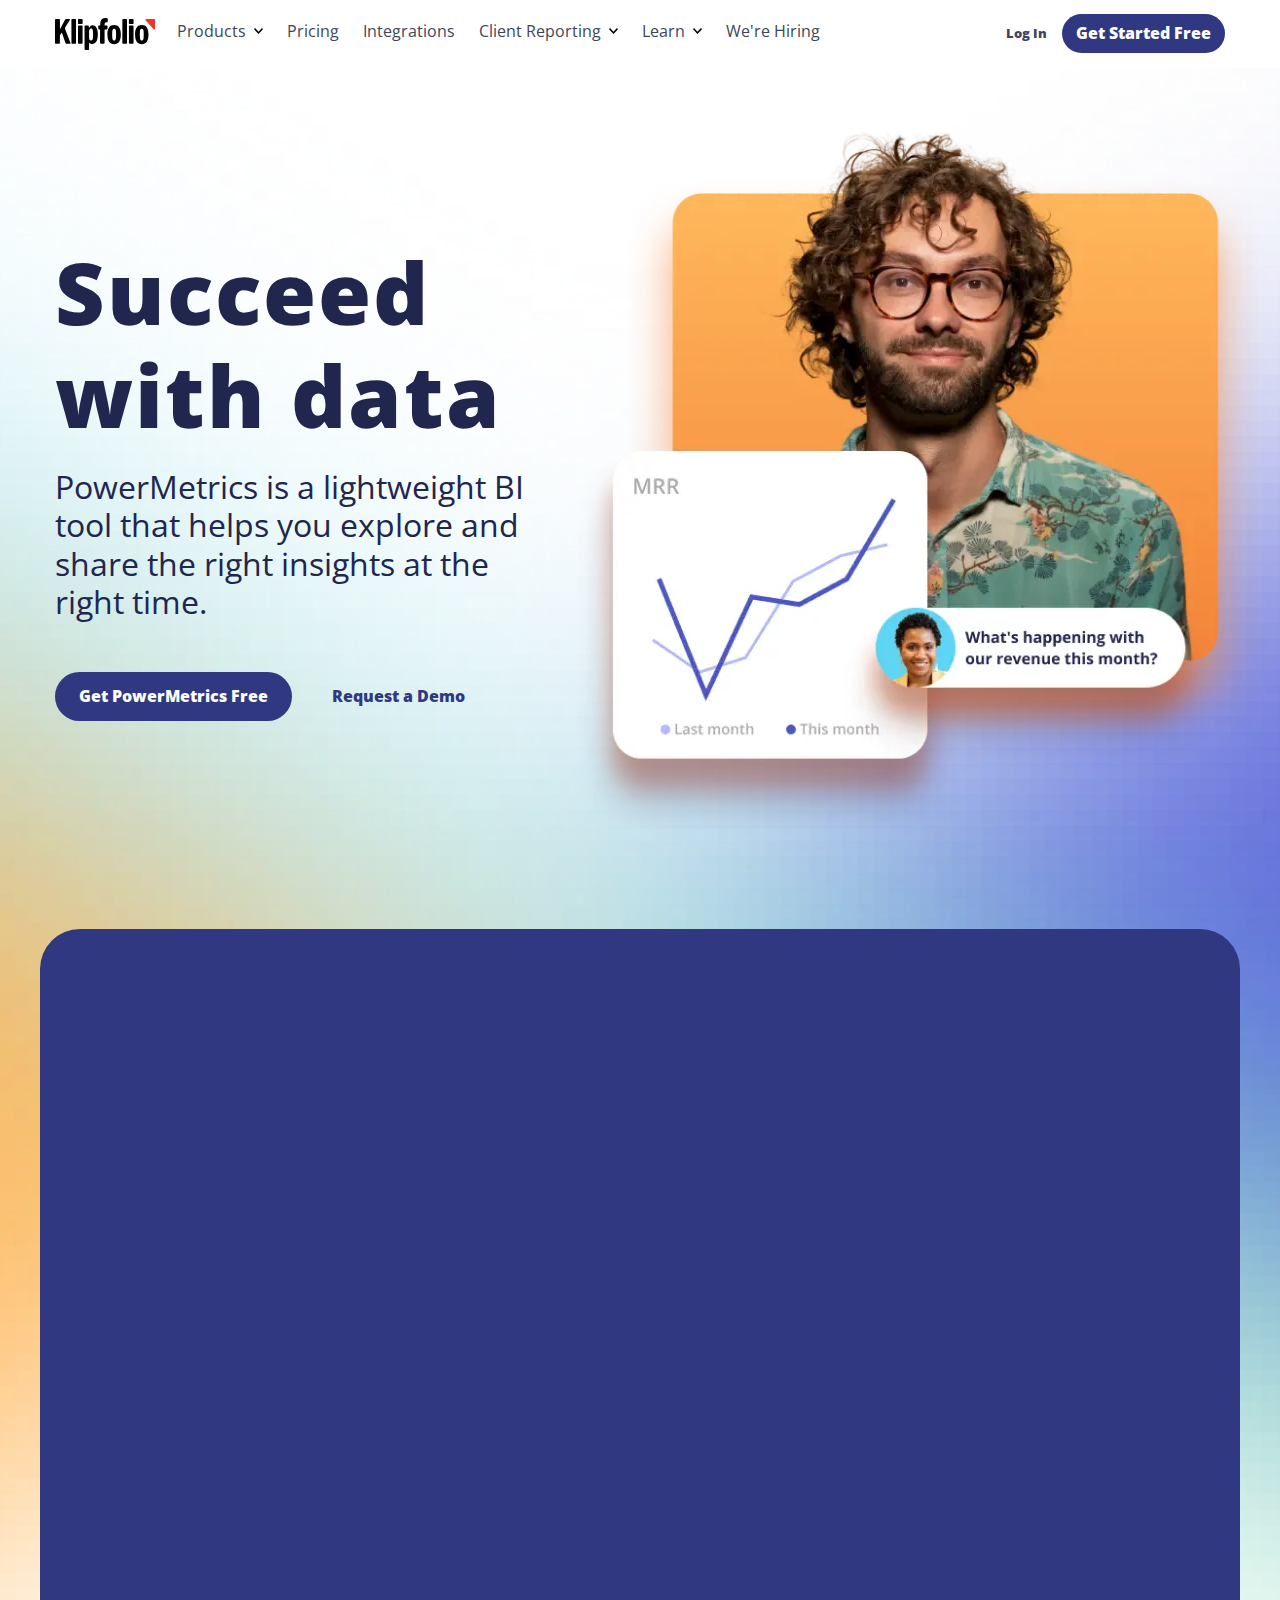
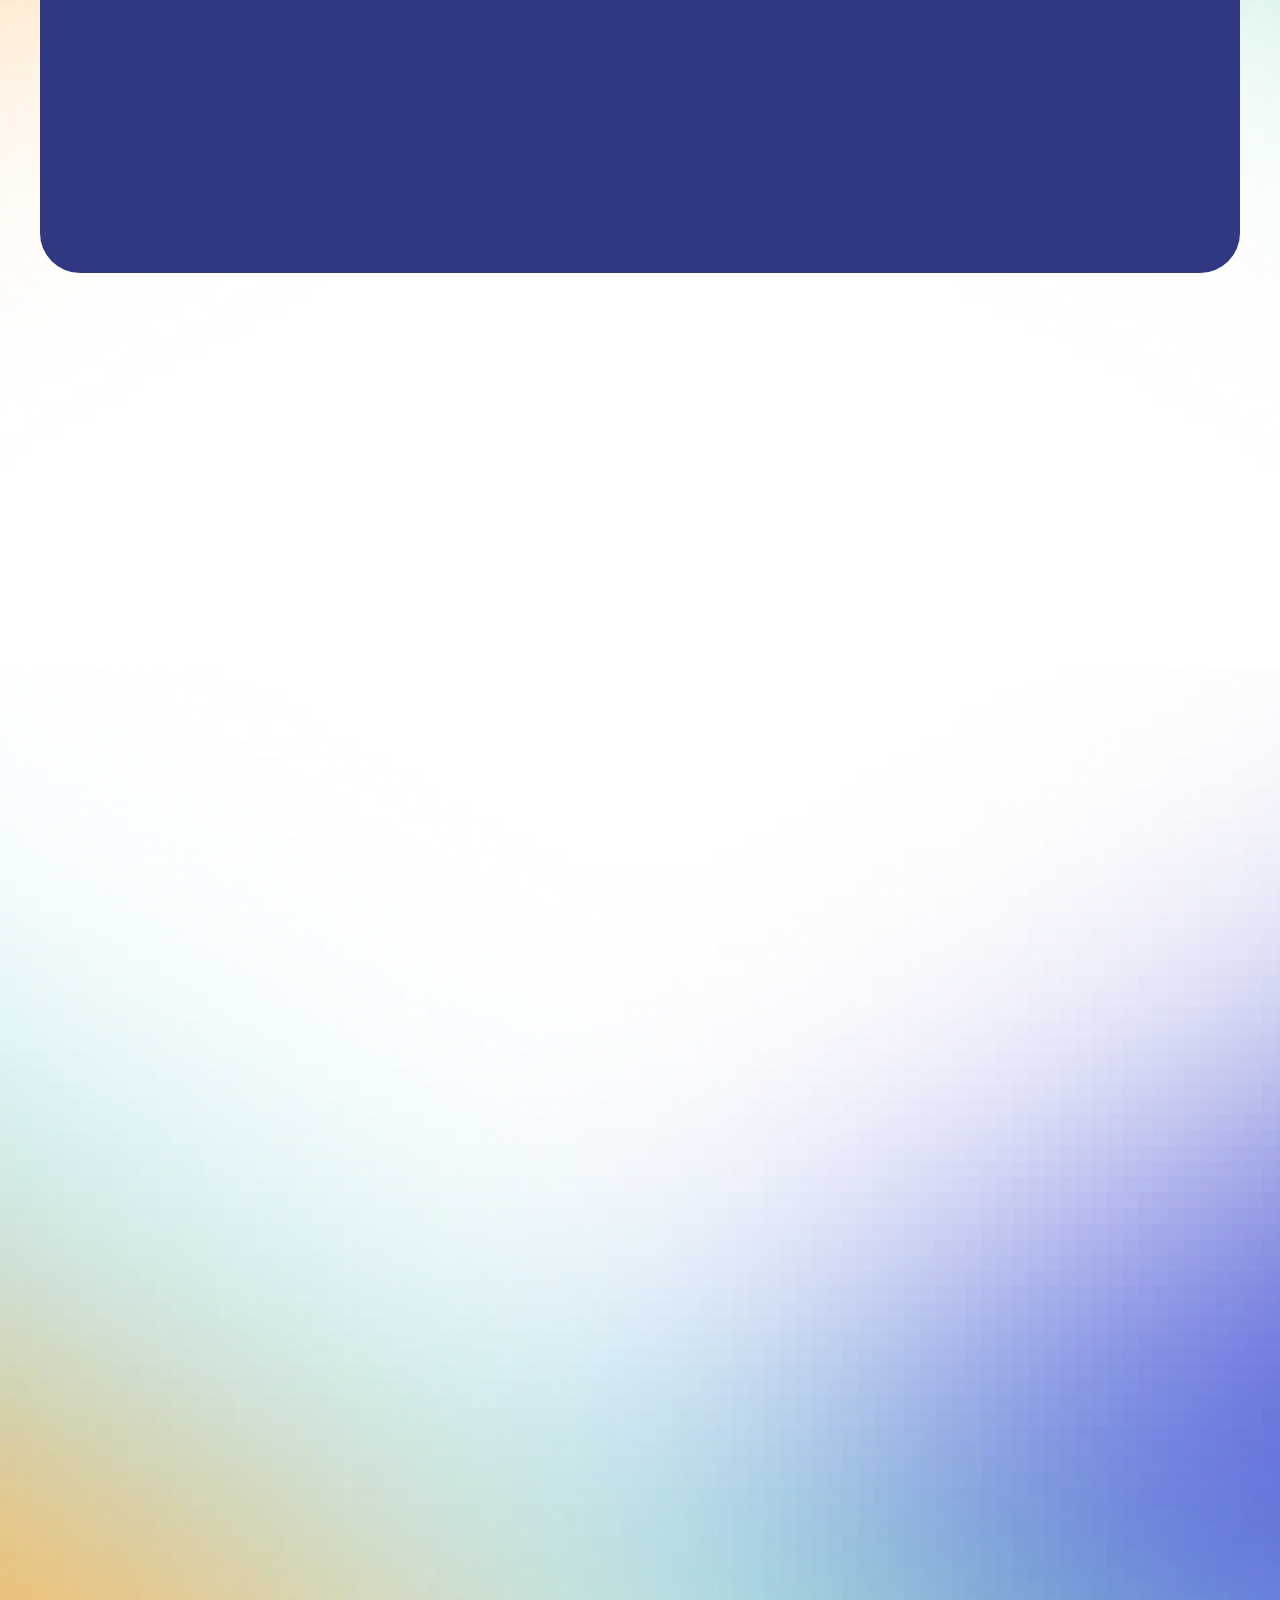
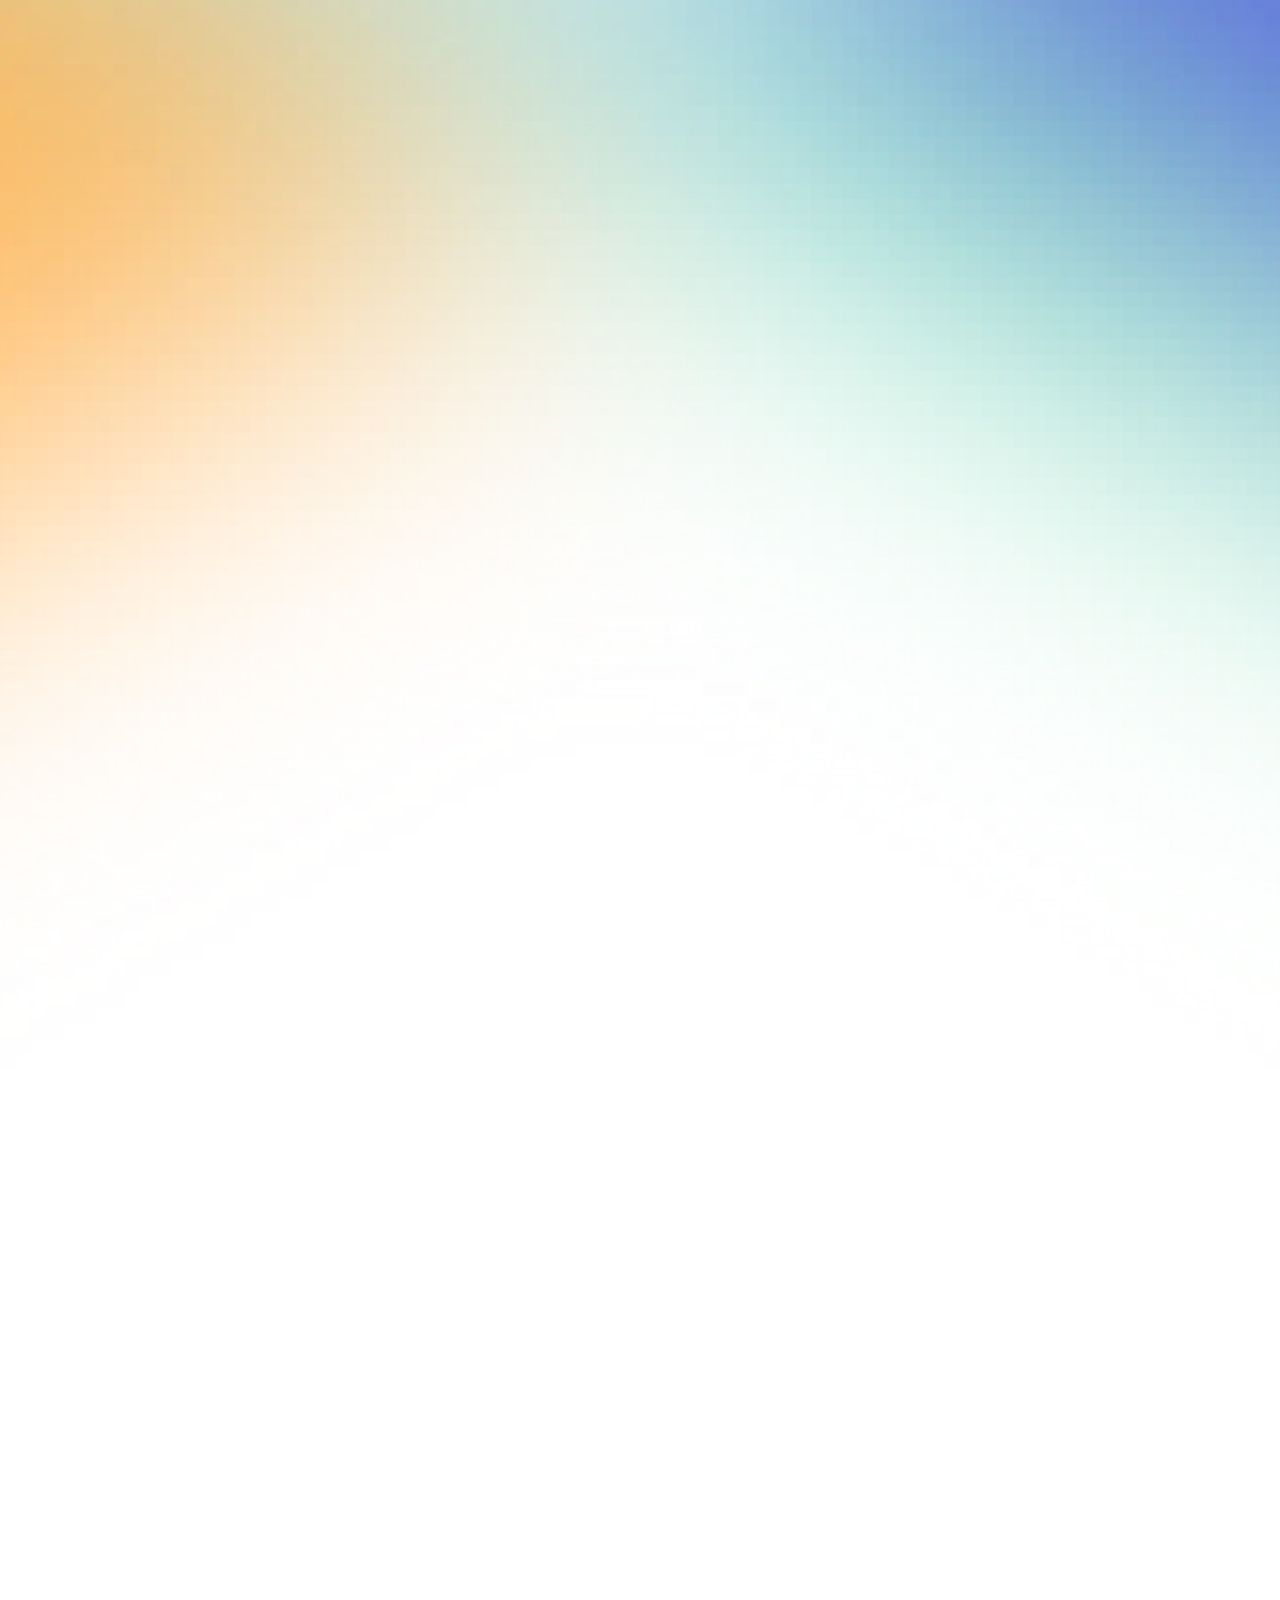
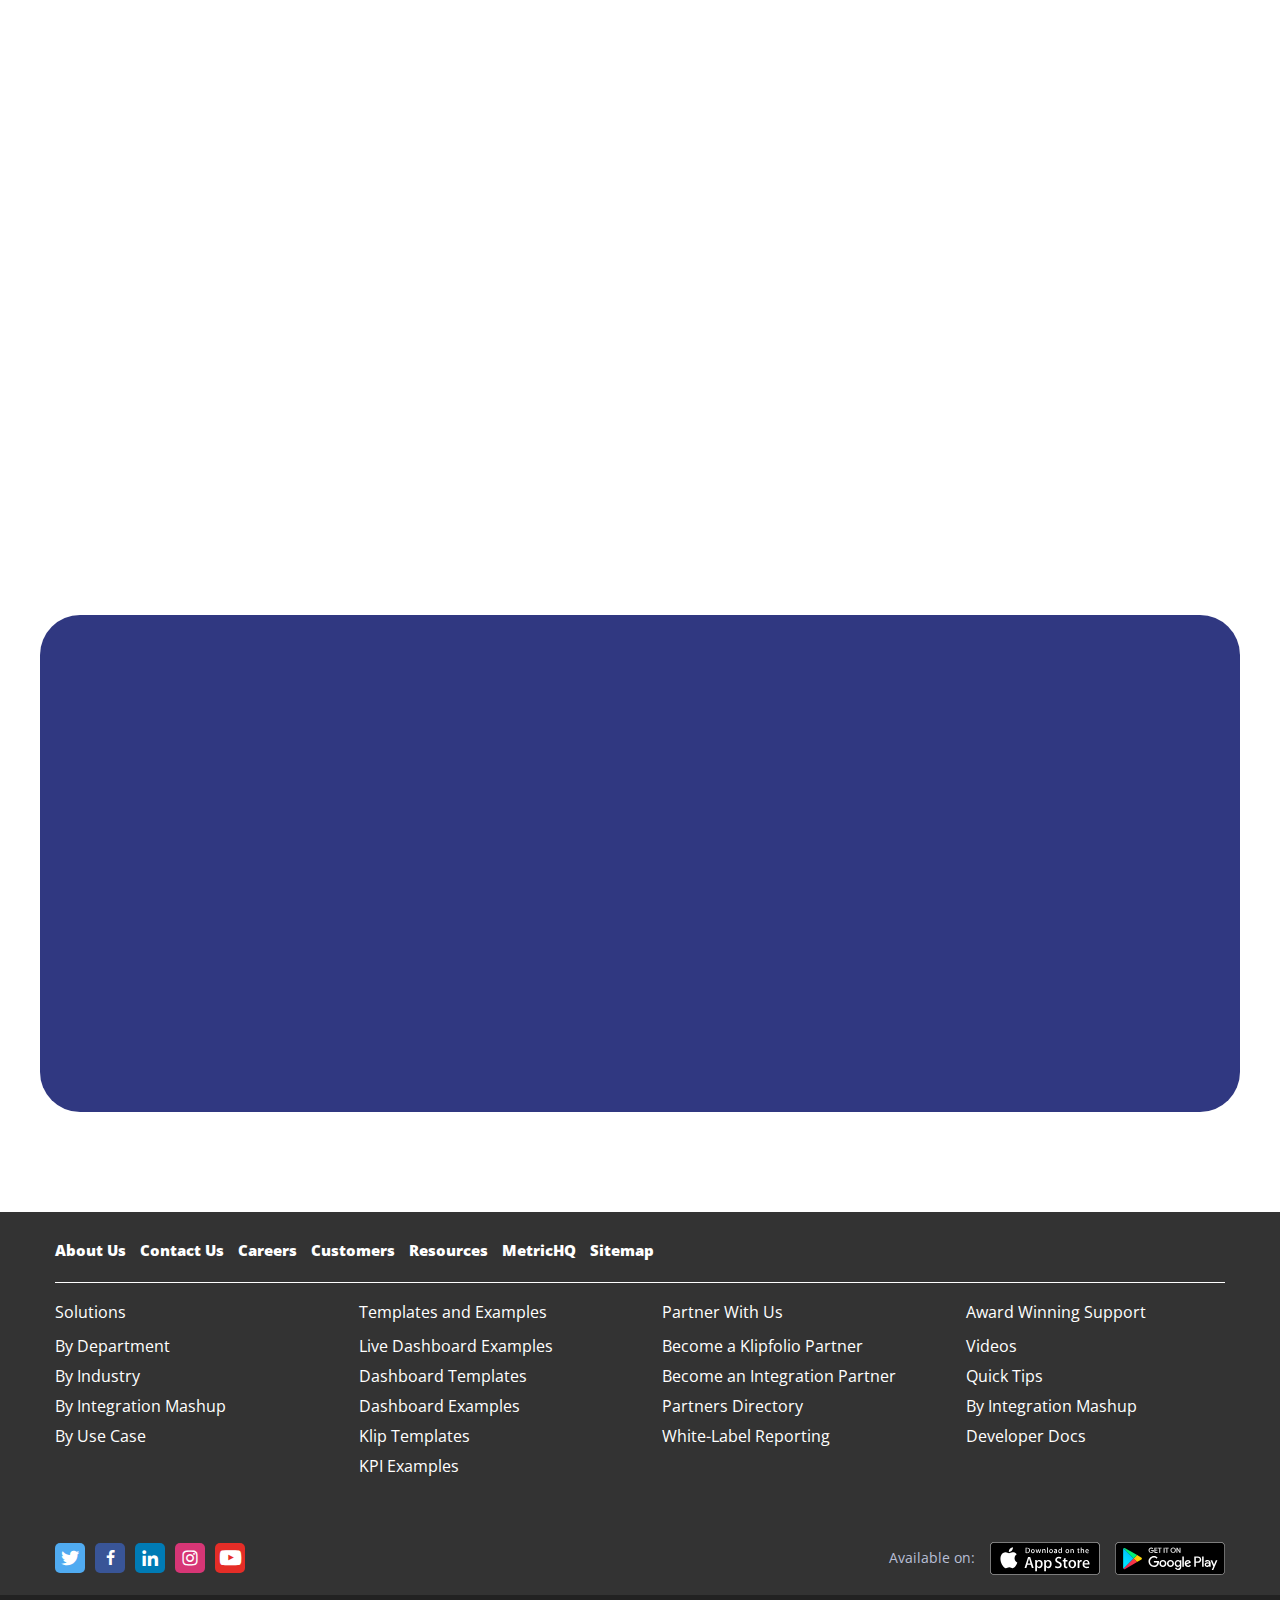
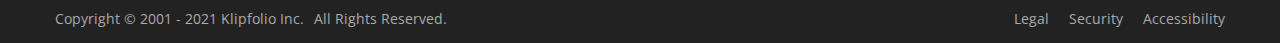
<file: index.html>
<!DOCTYPE html>
<html lang="en">

<head>
	<title>Home</title>
	<meta charset="UTF-8">
	<meta name="format-detection" content="telephone=no">
	<!-- <style>body{opacity: 0;}</style> -->
	<link rel="stylesheet" href="css/style.min.css?_v=20231220125035">
	<link rel="shortcut icon" href="favicon.ico">
	<meta name="description" content="Klipfolio">
	<!-- <meta name="keywords" content="Ключові слова"> -->
	<!-- <meta name="robots" content="noindex, nofollow"> -->
	<meta name="viewport" content="width=device-width, initial-scale=1.0">
</head>

<body>
	<div class="wrapper">
		<header class="header">
			<div class="header__container">
				<div class="header__wrapper">
					<div class="header__logo-block">
						<a href="#" class="header__logo"><img src="img/logo.svg" alt=""></a>
						<div class="header__menu menu">
							<nav class="menu__body">
								<ul data-spollers="991.98,max" class="menu__list">
									<li class="menu__item">
										<div class="menu__spoller">
											<a href="#" class="menu__link">Products</a>
											<button data-spoller class="menu__title">
												<svg>
													<use xlink:href="img/icons/icons.svg#arrow"></use>
												</svg>
											</button>
											<div class="menu__submenu submenu">
												<ul class="submenu__list">
													<li class="submenu__item"><a href="#" class="submenu__link">Item</a></li>
													<li class="submenu__item"><a href="#" class="submenu__link">Item</a></li>
													<li class="submenu__item"><a href="#" class="submenu__link">Item</a></li>
													<li class="submenu__item"><a href="#" class="submenu__link">Item</a></li>
													<li class="submenu__item"><a href="#" class="submenu__link">Item</a></li>
												</ul>
											</div>
										</div>
									</li>
									<li class="menu__item">
										<a href="#" class="menu__link">Pricing</a>
									</li>
									<li class="menu__item">
										<a href="#" class="menu__link">Integrations</a>
									</li>
									<li class="menu__item">
										<div class="menu__spoller">
											<a href="#" class="menu__link">Client Reporting</a>
											<button data-spoller class="menu__title">
												<svg>
													<use xlink:href="img/icons/icons.svg#arrow"></use>
												</svg>
											</button>
											<div class="menu__submenu submenu">
												<ul class="submenu__list">
													<li class="submenu__item"><a href="#" class="submenu__link">Item</a></li>
													<li class="submenu__item"><a href="#" class="submenu__link">Item</a></li>
													<li class="submenu__item"><a href="#" class="submenu__link">Item</a></li>
													<li class="submenu__item"><a href="#" class="submenu__link">Item</a></li>
													<li class="submenu__item"><a href="#" class="submenu__link">Item</a></li>
												</ul>
											</div>
										</div>
									</li>
									<li class="menu__item">
										<div class="menu__spoller">
											<a href="#" class="menu__link">Learn</a>
											<button data-spoller class="menu__title">
												<svg>
													<use xlink:href="img/icons/icons.svg#arrow"></use>
												</svg>
											</button>
											<div class="menu__submenu submenu">
												<ul class="submenu__list">
													<li class="submenu__item"><a href="#" class="submenu__link">Item</a></li>
													<li class="submenu__item"><a href="#" class="submenu__link">Item</a></li>
													<li class="submenu__item"><a href="#" class="submenu__link">Item</a></li>
													<li class="submenu__item"><a href="#" class="submenu__link">Item</a></li>
													<li class="submenu__item"><a href="#" class="submenu__link">Item</a></li>
												</ul>
											</div>
										</div>
									</li>
									<li class="menu__item">
										<a href="#" class="menu__link">We're Hiring</a>
									</li>
								</ul>
							</nav>
						</div>
					</div>
					<div class="header__actions">
						<button type="button" class="icon-menu"><span></span></button>
						<button type="button" class="header__log-in">Log In</button>
						<button data-da=".menu__body,479.98,last" type="button" class="header__button button">Get Started Free</button>
					</div>
				</div>
			</div>
		</header>
		<main class="page">
			<section class="page__main-block main-block">
				<div class="main-block__container">
					<div class="main-block__content">
						<div class="main-block__info info-block">
							<h1 class="info-block__title">Succeed with data</h1>
							<div class="info-block__text">
								<p>PowerMetrics is a lightweight BI tool that helps you explore and share the right insights at the right time.</p>
							</div>
						</div>
						<div class="main-block__buttons">
							<button type="button" class="main-block__button button">Get PowerMetrics Free</button>
							<button type="button" class="main-block__button button button--transparent">Request a Demo</button>
						</div>
					</div>
					<div class="main-block__image"><picture><source srcset="img/main-bg.webp" type="image/webp"><img src="img/main-bg.png" alt=""></picture></div>
				</div>
				<div class="main-block__gradient"><picture><source srcset="img/gradient.webp" type="image/webp"><img src="img/gradient.png" alt=""></picture></div>
			</section>
			<section data-watch data-watch-threshold="0.5" data-watch-once class="page__data data">
				<div class="data__container">
					<div class="data__body">
						<div class="data__info info-block info-block--white">
							<h2 class="info-block__title">Add “I can do anything with data” to your vocabulary</h2>
							<div class="info-block__text">
								<p>Inspire confidence in your decision-making with accessible analytics for leaders and teams.</p>
							</div>
						</div>
						<div class="data__image">
							<picture><source srcset="img/data/data-img.webp" type="image/webp"><img src="img/data/data-img.png" alt="image"></picture>
						</div>
						<div class="data__items">
							<div class="data__decor data__decor--1"><picture><source srcset="img/data/01.webp" type="image/webp"><img data-prlx-cy="25" data-prlx-cx="-25" data-prlx-mouse src="img/data/01.png" alt=""></picture></div>
							<div class="data__decor data__decor--2"><picture><source srcset="img/data/02.webp" type="image/webp"><img data-prlx-cy="-35" data-prlx-cx="35" data-prlx-mouse src="img/data/02.png" alt=""></picture></div>
							<div class="data__decor data__decor--3"><picture><source srcset="img/data/03.webp" type="image/webp"><img data-prlx-cy="15" data-prlx-cx="-15" data-prlx-mouse src="img/data/03.png" alt=""></picture></div>
							<div class="data__decor data__decor--4"><picture><source srcset="img/data/04.webp" type="image/webp"><img data-prlx-cy="-40" data-prlx-cx="40" data-prlx-mouse src="img/data/04.png" alt=""></picture></div>
							<div class="data__decor data__decor--5"><picture><source srcset="img/data/05.webp" type="image/webp"><img data-prlx-cy="10" data-prlx-cx="-10" data-prlx-mouse src="img/data/05.png" alt=""></picture></div>
							<div class="data__decor data__decor--6"><picture><source srcset="img/data/06.webp" type="image/webp"><img data-prlx-cy="-30" data-prlx-cx="30" data-prlx-mouse src="img/data/06.png" alt=""></picture></div>
							<div class="data__decor data__decor--7"><picture><source srcset="img/data/07.webp" type="image/webp"><img data-prlx-cy="45" data-prlx-cx="-45" data-prlx-mouse src="img/data/07.png" alt=""></picture></div>
						</div>
					</div>
				</div>
			</section>
			<section data-watch data-watch-threshold="0.4" data-watch-once class="page__pull pull">
				<div class="pull__container">
					<div data-watch data-watch-threshold="0.8" data-watch-once class="pull__images">
						<div class="pull__image pull__image--bg"><picture><source srcset="img/pull/bg.webp" type="image/webp"><img src="img/pull/bg.jpg" alt=""></picture></div>
						<div class="pull__image pull__image--countries"><picture><source srcset="img/pull/countries.webp" type="image/webp"><img src="img/pull/countries.jpg" alt=""></picture></div>
					</div>
					<div data-watch data-watch-threshold="0.5" data-watch-once class="pull__info info-block">
						<h2 class="info-block__title">Pull yourself out of the spreadsheet haze</h2>
						<div class="info-block__text">
							<p>Find clarity in your data. Bring all of your metrics together in one place so you and your team can validate business decisions from a single source of truth.</p>
						</div>
					</div>
					<div class="pull__items">
						<div data-prlx-cy="25" data-prlx-cx="-25" data-prlx-mouse class="pull__item pull__item--1"><span>2,142</span></div>
						<div data-prlx-cy="25" data-prlx-cx="18" data-prlx-mouse class="pull__item pull__item--2"><span>12,333</span></div>
						<div data-prlx-cy="25" data-prlx-cx="-30" data-prlx-mouse class="pull__item pull__item--3"><span>2,982</span></div>
						<div data-prlx-cy="25" data-prlx-cx="35" data-prlx-mouse class="pull__item pull__item--4"><span>82,131</span></div>
						<div data-prlx-cy="25" data-prlx-cx="-20" data-prlx-mouse class="pull__item pull__item--5"><span>321,212</span></div>
						<div data-prlx-cy="25" data-prlx-cx="15" data-prlx-mouse class="pull__item pull__item--6"><span>4,982</span></div>
						<div data-prlx-cy="25" data-prlx-cx="-41" data-prlx-mouse class="pull__item pull__item--7"><span>5,955</span></div>
						<div data-prlx-cy="25" data-prlx-cx="12" data-prlx-mouse class="pull__item pull__item--8"><span>72,412</span></div>
						<div data-prlx-cy="25" data-prlx-cx="-45" data-prlx-mouse class="pull__item pull__item--9"><span>21,982</span></div>
					</div>
				</div>
			</section>
			<section data-watch data-watch-threshold="0.5" data-watch-once class="page__reach reach">
				<div class="reach__container">
					<div class="reach__body">
						<div data-watch data-watch-threshold="0.5" data-watch-once class="reach__image-box">
							<div class="reach__image"><picture><source srcset="img/reach/reach-img.webp" type="image/webp"><img src="img/reach/reach-img.jpg" alt=""></picture></div>
						</div>
						<div data-watch data-watch-threshold="0.4" data-watch-once class="reach__info info-block">
							<h2 class="info-block__title">Reach your goals with confidence</h2>
							<div class="info-block__text">
								<p>Monitor and track your metrics in real time so you can celebrate your wins as they happen or address issues before it’s too late.</p>
							</div>
						</div>
					</div>
					<div class="reach__items">
						<div class="reach__item reach__item--1">
							<div class="reach__avatar"><picture><source srcset="img/reach/avatar-1.webp" type="image/webp"><img src="img/reach/avatar-1.jpg" alt=""></picture></div>
							<p class="reach__text">How can we increase organic traffic?</p>
						</div>
						<div class="reach__item reach__item--2">
							<div class="reach__avatar"><picture><source srcset="img/reach/avatar-2.webp" type="image/webp"><img src="img/reach/avatar-2.jpg" alt=""></picture></div>
							<p class="reach__text">How do we reduce churn?</p>
						</div>
						<div class="reach__item reach__item--3">
							<div class="reach__avatar"><picture><source srcset="img/reach/avatar-3.webp" type="image/webp"><img src="img/reach/avatar-3.jpg" alt=""></picture></div>
							<p class="reach__text">How much revenue is in our pipeline?</p>
						</div>
						<div class="reach__item reach__item--4">
							<div class="reach__avatar"><picture><source srcset="img/reach/avatar-4.webp" type="image/webp"><img src="img/reach/avatar-4.jpg" alt=""></picture></div>
							<p class="reach__text">What is our NPS?</p>
						</div>
					</div>
				</div>
				<div class="reach__gradient"><picture><source srcset="img/gradient.webp" type="image/webp"><img src="img/gradient.png" alt=""></picture></div>
			</section>
			<section class="page__share share">
				<div class="share__container">
					<div data-watch data-watch-threshold="0.2" data-watch-once class="share__body">
						<div class="share__columns">
							<div class="share__column share__column--big">
								<div class="share__item share__item--right share__item--text">Let's build on our momentum</div>
								<div class="share__item share__item--image share__item--image-big"><picture><source srcset="img/share/03.webp" type="image/webp"><img src="img/share/03.jpg" alt=""></picture></div>
							</div>
							<div class="share__column share__column--small">
								<div class="share__item share__item--image share__item--image-small"><img src="img/share/01.svg" alt=""></div>
								<div class="share__item share__item--image share__item--image-small"><picture><source srcset="img/share/04.webp" type="image/webp"><img src="img/share/04.png" alt=""></picture></div>
							</div>
							<div class="share__column share__column--small">
								<div class="share__item share__item--image share__item--image-small"><picture><source srcset="img/share/02.webp" type="image/webp"><img src="img/share/02.png" alt=""></picture></div>
								<div class="share__item share__item--text">Our latest post is getting a lot of likes</div>
							</div>
							<div class="share__column share__column--big">
								<div class="share__item share__item--left share__item--text">Check out the traffic from this campaign</div>
								<div class="share__item share__item--image share__item--image share__item--image-big"><picture><source srcset="img/share/05.webp" type="image/webp"><img src="img/share/05.jpg" alt=""></picture></div>
							</div>
						</div>
					</div>
					<div data-watch data-watch-threshold="0.4" data-watch-once class="share__info info-block">
						<h2 class="info-block__title">Share business insights before your team even asks for them</h2>
						<div class="info-block__text">
							<p>Lightweight, modern analytics that will have your team asking, “Hey, can I do that, too?” (Spoiler alert: Yes, they can!)</p>
						</div>
					</div>
				</div>
			</section>
			<section data-watch data-watch-threshold="0.5" data-watch-once class="page__get get">
				<div class="get__container">
					<div class="get__body">
						<div class="get__info info-block info-block--white">
							<h2 class="info-block__title">Get results.</h2>
							<div class="info-block__text">
								<p>Our customers love Klipfolio because it brings focus, agility, and confidence to their work. It's for people who take action and get results. Sound like you? Let's get started.</p>
							</div>
						</div>
						<button class="get__button button button--white">Get PowerMetrics Free</button>
					</div>
				</div>
			</section>
		</main>
		<footer class="footer">
			<div class="footer__container">
				<div class="footer__head">
					<nav class="footer__menu menu-footer">
						<ul class="menu-footer__list">
							<li class="menu-footer__item"><a href="#" class="menu-footer__link">About Us</a></li>
							<li class="menu-footer__item"><a href="#" class="menu-footer__link">Contact Us</a></li>
							<li class="menu-footer__item"><a href="#" class="menu-footer__link">Careers</a></li>
							<li class="menu-footer__item"><a href="#" class="menu-footer__link">Customers</a></li>
							<li class="menu-footer__item"><a href="#" class="menu-footer__link">Resources</a></li>
							<li class="menu-footer__item"><a href="#" class="menu-footer__link">MetricHQ</a></li>
							<li class="menu-footer__item"><a href="#" class="menu-footer__link">Sitemap</a></li>
						</ul>
					</nav>
				</div>
				<div class="footer__main main-footer">
					<div data-spollers="479.98,max" class="main-footer__spollers spollers-footer">
						<div class="spollers-footer__item">
							<button type="button" data-spoller class="spollers-footer__title">Solutions</button>
							<ul class="spollers-footer__list">
								<li class="spollers-footer__point"><a href="#" class="spollers-footer__link">By Department</a></li>
								<li class="spollers-footer__point"><a href="#" class="spollers-footer__link">By Industry</a></li>
								<li class="spollers-footer__point"><a href="#" class="spollers-footer__link">By Integration Mashup</a></li>
								<li class="spollers-footer__point"><a href="#" class="spollers-footer__link">By Use Case</a></li>
							</ul>
						</div>
						<div class="spollers-footer__item">
							<button type="button" data-spoller class="spollers-footer__title">Templates and Examples</button>
							<ul class="spollers-footer__list">
								<li class="spollers-footer__point"><a href="#" class="spollers-footer__link">Live Dashboard Examples</a></li>
								<li class="spollers-footer__point"><a href="#" class="spollers-footer__link">Dashboard Templates</a></li>
								<li class="spollers-footer__point"><a href="#" class="spollers-footer__link">Dashboard Examples</a></li>
								<li class="spollers-footer__point"><a href="#" class="spollers-footer__link">Klip Templates</a></li>
								<li class="spollers-footer__point"><a href="#" class="spollers-footer__link">KPI Examples</a></li>
							</ul>
						</div>
						<div class="spollers-footer__item">
							<button type="button" data-spoller class="spollers-footer__title">Partner With Us</button>
							<ul class="spollers-footer__list">
								<li class="spollers-footer__point"><a href="#" class="spollers-footer__link">Become a Klipfolio Partner</a></li>
								<li class="spollers-footer__point"><a href="#" class="spollers-footer__link">Become an Integration Partner</a></li>
								<li class="spollers-footer__point"><a href="#" class="spollers-footer__link">Partners Directory</a></li>
								<li class="spollers-footer__point"><a href="#" class="spollers-footer__link">White-Label Reporting</a></li>
							</ul>
						</div>
						<div class="spollers-footer__item">
							<button type="button" data-spoller class="spollers-footer__title">Award Winning Support</button>
							<ul class="spollers-footer__list">
								<li class="spollers-footer__point"><a href="#" class="spollers-footer__link">Videos</a></li>
								<li class="spollers-footer__point"><a href="#" class="spollers-footer__link">Quick Tips</a></li>
								<li class="spollers-footer__point"><a href="#" class="spollers-footer__link">By Integration Mashup</a></li>
								<li class="spollers-footer__point"><a href="#" class="spollers-footer__link">Developer Docs</a></li>
							</ul>
						</div>
					</div>
					<div class="main-footer__actions">
						<div class="main-footer__socials">
							<a href="#" class="main-footer__social _icon-twitter"></a>
							<a href="#" class="main-footer__social _icon-facebook"></a>
							<a href="#" class="main-footer__social _icon-linkedin"></a>
							<a href="#" class="main-footer__social _icon-insta"></a>
							<a href="#" class="main-footer__social _icon-youtube"></a>
						</div>
						<div class="main-footer__stories stories-footer">
							<div class="stories-footer__text">Available on:</div>
							<a href="#" class="stories-footer__store"><svg xmlns="http://www.w3.org/2000/svg" width="110" height="33" viewBox="0 0 110 33" fill="none">
									<g clip-path="url(#clip0_1_840)">
										<path d="M106.086 33H3.85326C1.72904 33 0 31.2444 0 29.0953V3.89895C0 1.749 1.72904 0 3.85326 0H106.086C108.21 0 110 1.749 110 3.89895V29.0953C110 31.2444 108.21 33 106.086 33Z" fill="#A6A6A6" />
										<path d="M109.211 29.0962C109.211 30.8419 107.815 32.256 106.087 32.256H3.85329C2.1267 32.256 0.72522 30.8419 0.72522 29.0962V3.89825C0.72522 2.15338 2.1267 0.734375 3.85329 0.734375H106.086C107.815 0.734375 109.21 2.15338 109.21 3.89825L109.211 29.0962Z" fill="black" />
										<path d="M24.5488 16.3219C24.5252 13.6629 26.6991 12.3693 26.7985 12.3091C25.5673 10.4916 23.659 10.2433 22.9884 10.2235C21.3857 10.0527 19.831 11.1945 19.0146 11.1945C18.1818 11.1945 16.9246 10.24 15.5695 10.268C13.8258 10.2952 12.1946 11.3174 11.2999 12.9047C9.45354 16.1412 10.8306 20.8973 12.5995 23.5134C13.4844 24.7946 14.5184 26.2252 15.8718 26.1748C17.1959 26.1196 17.6905 25.3201 19.2884 25.3201C20.8715 25.3201 21.336 26.1748 22.7163 26.1427C24.1373 26.1196 25.032 24.8557 25.8859 23.5629C26.9085 22.0944 27.3192 20.6482 27.3355 20.5739C27.3021 20.5624 24.5757 19.5088 24.5488 16.3219Z" fill="white" />
										<path d="M21.9414 8.50233C22.6536 7.60061 23.1408 6.37383 23.0056 5.12891C21.9748 5.17511 20.6858 5.85078 19.9435 6.73271C19.2867 7.50986 18.7001 8.78366 18.8516 9.98156C20.0095 10.069 21.1983 9.39003 21.9414 8.50233Z" fill="white" />
										<path d="M43.7107 25.9903H41.8603L40.8466 22.7654H37.3234L36.3578 25.9903H34.5563L38.0469 15.0112H40.2029L43.7107 25.9903ZM40.5411 21.4124L39.6244 18.5455C39.5275 18.2527 39.3458 17.563 39.0777 16.4773H39.0451C38.9383 16.9442 38.7664 17.6339 38.5301 18.5455L37.6298 21.4124H40.5411Z" fill="white" />
										<path d="M52.6875 21.9347C52.6875 23.2811 52.3282 24.3453 51.6095 25.1266C50.9658 25.8221 50.1665 26.1694 49.2124 26.1694C48.1824 26.1694 47.4426 25.7948 46.992 25.0457H46.9594V29.2161H45.2222V20.6798C45.2222 19.8334 45.2002 18.9647 45.1578 18.0737H46.6856L46.7826 19.3285H46.8152C47.3945 18.383 48.2737 17.9111 49.4535 17.9111C50.3759 17.9111 51.1459 18.2799 51.7619 19.0183C52.3795 19.7575 52.6875 20.7293 52.6875 21.9347ZM50.9178 21.999C50.9178 21.2285 50.7466 20.5932 50.4028 20.0933C50.0272 19.5719 49.5228 19.3112 48.8905 19.3112C48.4619 19.3112 48.0724 19.4564 47.7245 19.7426C47.3758 20.0314 47.1476 20.4084 47.0409 20.8754C46.9871 21.0932 46.9602 21.2714 46.9602 21.4116V22.7316C46.9602 23.3075 47.1346 23.7934 47.4833 24.1902C47.8321 24.587 48.2851 24.785 48.8424 24.785C49.4967 24.785 50.006 24.5293 50.3702 24.0194C50.7352 23.5088 50.9178 22.8356 50.9178 21.999Z" fill="white" />
										<path d="M61.6806 21.9347C61.6806 23.2811 61.3213 24.3453 60.6018 25.1266C59.9589 25.8221 59.1596 26.1694 58.2054 26.1694C57.1755 26.1694 56.4357 25.7948 55.9859 25.0457H55.9533V29.2161H54.2161V20.6798C54.2161 19.8334 54.1941 18.9647 54.1517 18.0737H55.6795L55.7765 19.3285H55.8091C56.3876 18.383 57.2668 17.9111 58.4474 17.9111C59.369 17.9111 60.139 18.2799 60.7566 19.0183C61.3718 19.7575 61.6806 20.7293 61.6806 21.9347ZM59.9108 21.999C59.9108 21.2285 59.7389 20.5932 59.3951 20.0933C59.0194 19.5719 58.5167 19.3112 57.8836 19.3112C57.4542 19.3112 57.0655 19.4564 56.7168 19.7426C56.368 20.0314 56.1407 20.4084 56.034 20.8754C55.981 21.0932 55.9533 21.2714 55.9533 21.4116V22.7316C55.9533 23.3075 56.1277 23.7934 56.4748 24.1902C56.8235 24.5862 57.2766 24.785 57.8355 24.785C58.4898 24.785 58.9991 24.5293 59.3633 24.0194C59.7283 23.5088 59.9108 22.8356 59.9108 21.999Z" fill="white" />
										<path d="M71.7354 22.9117C71.7354 23.8456 71.4152 24.6054 70.7723 25.192C70.0659 25.833 69.0824 26.1531 67.8186 26.1531C66.6518 26.1531 65.7164 25.9254 65.0083 25.4692L65.4108 24.0031C66.1735 24.4701 67.0103 24.7044 67.9221 24.7044C68.5764 24.7044 69.0856 24.5542 69.4515 24.2556C69.8157 23.9569 69.9974 23.556 69.9974 23.056C69.9974 22.6105 69.8475 22.2352 69.5468 21.9307C69.2478 21.6263 68.7483 21.3433 68.0508 21.0818C66.1523 20.3649 65.2039 19.3147 65.2039 17.9336C65.2039 17.0311 65.5363 16.291 66.202 15.7152C66.8653 15.1385 67.7502 14.8506 68.8567 14.8506C69.8434 14.8506 70.6631 15.0247 71.3174 15.372L70.8831 16.8058C70.272 16.4692 69.581 16.3009 68.8078 16.3009C68.1967 16.3009 67.7192 16.4536 67.377 16.7572C67.0877 17.0286 66.9427 17.3594 66.9427 17.7513C66.9427 18.1852 67.1081 18.5441 67.4405 18.8263C67.7298 19.087 68.2553 19.3691 69.018 19.6735C69.951 20.0539 70.6362 20.4985 71.077 21.0084C71.5162 21.5166 71.7354 22.1527 71.7354 22.9117Z" fill="white" />
										<path d="M77.4791 19.3936H75.5642V23.2373C75.5642 24.2149 75.9016 24.7034 76.5779 24.7034C76.8883 24.7034 77.1458 24.6761 77.3495 24.6217L77.3976 25.9573C77.0554 26.0869 76.6048 26.1521 76.0466 26.1521C75.3605 26.1521 74.8244 25.94 74.4374 25.5168C74.052 25.0927 73.858 24.3816 73.858 23.3825V19.392H72.7173V18.072H73.858V16.6225L75.5642 16.1011V18.072H77.4791V19.3936Z" fill="white" />
										<path d="M86.1185 21.967C86.1185 23.1839 85.7747 24.1829 85.0886 24.9642C84.3691 25.7686 83.4142 26.1695 82.2237 26.1695C81.0765 26.1695 80.163 25.7843 79.4819 25.0137C78.8007 24.2432 78.4601 23.2705 78.4601 22.0982C78.4601 20.8714 78.8105 19.8665 79.5136 19.0853C80.2152 18.3032 81.162 17.9121 82.3525 17.9121C83.4997 17.9121 84.4229 18.2974 85.1196 19.0688C85.7861 19.817 86.1185 20.7831 86.1185 21.967ZM84.3162 22.0239C84.3162 21.2938 84.1622 20.6676 83.8501 20.1454C83.4859 19.5134 82.9652 19.1983 82.2905 19.1983C81.5922 19.1983 81.0618 19.5143 80.6976 20.1454C80.3855 20.6684 80.2315 21.3045 80.2315 22.0569C80.2315 22.787 80.3855 23.4132 80.6976 23.9346C81.0732 24.5666 81.5979 24.8817 82.275 24.8817C82.9383 24.8817 83.459 24.56 83.8346 23.9181C84.1548 23.386 84.3162 22.7532 84.3162 22.0239Z" fill="white" />
										<path d="M91.7653 19.6205C91.5934 19.5884 91.41 19.5719 91.2177 19.5719C90.6066 19.5719 90.134 19.8053 89.8016 20.2731C89.5123 20.6856 89.3673 21.207 89.3673 21.8365V25.9904H87.6309L87.6472 20.5668C87.6472 19.6544 87.6252 18.8236 87.582 18.0745H89.0951L89.1587 19.5892H89.2068C89.3901 19.0686 89.6794 18.6495 90.0754 18.3352C90.4624 18.0522 90.8804 17.9111 91.331 17.9111C91.4915 17.9111 91.6365 17.9227 91.7653 17.9433V19.6205Z" fill="white" />
										<path d="M99.5345 21.6577C99.5345 21.9728 99.5142 22.2385 99.471 22.4554H94.2594C94.2798 23.2375 94.5316 23.8357 95.0156 24.2482C95.4548 24.6169 96.0227 24.8017 96.7202 24.8017C97.4918 24.8017 98.1958 24.6772 98.8289 24.4272L99.1011 25.6482C98.3612 25.9749 97.4877 26.1374 96.4798 26.1374C95.2674 26.1374 94.3157 25.7761 93.6231 25.0542C92.9321 24.3323 92.5858 23.3629 92.5858 22.1469C92.5858 20.9531 92.9077 19.959 93.5522 19.1662C94.2269 18.3197 95.1386 17.8965 96.2859 17.8965C97.4128 17.8965 98.2659 18.3197 98.8452 19.1662C99.304 19.8385 99.5345 20.6701 99.5345 21.6577ZM97.878 21.2014C97.8894 20.68 97.7762 20.2296 97.5407 19.8493C97.24 19.36 96.778 19.1158 96.1563 19.1158C95.5884 19.1158 95.1264 19.3543 94.7736 19.8328C94.4843 20.2131 94.3124 20.6693 94.2594 21.2006H97.878V21.2014Z" fill="white" />
										<path d="M39.9667 8.25742C39.9667 9.22845 39.6791 9.9594 39.1046 10.4503C38.5726 10.9032 37.8164 11.1301 36.837 11.1301C36.3514 11.1301 35.9358 11.1086 35.5879 11.0657V5.76015C36.0417 5.6859 36.5306 5.64795 37.0586 5.64795C37.9916 5.64795 38.6948 5.85337 39.169 6.26422C39.7003 6.7287 39.9667 7.39282 39.9667 8.25742ZM39.0663 8.28135C39.0663 7.65187 38.9017 7.16925 38.5726 6.83265C38.2434 6.49687 37.7626 6.32857 37.1295 6.32857C36.8606 6.32857 36.6317 6.34672 36.4418 6.38467V10.4181C36.5469 10.4346 36.7392 10.442 37.0187 10.442C37.6722 10.442 38.1766 10.258 38.5318 9.8901C38.8871 9.52215 39.0663 8.9859 39.0663 8.28135Z" fill="white" />
										<path d="M44.7408 9.10532C44.7408 9.70344 44.5721 10.1935 44.2348 10.5779C43.8811 10.9731 43.4126 11.1703 42.8276 11.1703C42.2637 11.1703 41.8148 10.9814 41.4799 10.6019C41.1458 10.2232 40.9788 9.74552 40.9788 9.16967C40.9788 8.56742 41.1507 8.07324 41.4962 7.68962C41.8416 7.30599 42.3061 7.11377 42.8911 7.11377C43.455 7.11377 43.908 7.30269 44.2511 7.68137C44.577 8.04932 44.7408 8.52452 44.7408 9.10532ZM43.8551 9.13337C43.8551 8.77449 43.7785 8.46677 43.6261 8.21019C43.4468 7.89999 43.1918 7.74489 42.8602 7.74489C42.5171 7.74489 42.2564 7.89999 42.0771 8.21019C41.9239 8.46677 41.8482 8.77944 41.8482 9.14904C41.8482 9.50792 41.9248 9.81564 42.0771 10.0722C42.2621 10.3824 42.5196 10.5375 42.852 10.5375C43.1779 10.5375 43.4338 10.3799 43.6179 10.064C43.776 9.80244 43.8551 9.49224 43.8551 9.13337Z" fill="white" />
										<path d="M51.1418 7.19336L49.94 11.0824H49.1578L48.6599 9.39363C48.5336 8.97206 48.431 8.55296 48.3511 8.13716H48.3356C48.2615 8.56451 48.1588 8.98278 48.0268 9.39363L47.498 11.0824H46.7068L45.5767 7.19336H46.4542L46.8885 9.04218C46.9936 9.47943 47.08 9.89606 47.1493 10.2904H47.1647C47.2283 9.96536 47.3334 9.55121 47.4817 9.05043L48.0268 7.19418H48.7227L49.245 9.01083C49.3713 9.45386 49.4739 9.88038 49.553 10.2912H49.5766C49.6344 9.89111 49.7216 9.46458 49.8373 9.01083L50.3034 7.19418H51.1418V7.19336Z" fill="white" />
										<path d="M55.5688 11.0821H54.7149V8.85455C54.7149 8.16815 54.4574 7.82495 53.9408 7.82495C53.6874 7.82495 53.4829 7.919 53.324 8.10793C53.1668 8.29685 53.0869 8.5196 53.0869 8.77453V11.0812H52.233V8.30428C52.233 7.96273 52.2224 7.5923 52.202 7.19135H52.9525L52.9924 7.79938H53.016C53.1154 7.61045 53.2637 7.45453 53.4585 7.32995C53.6899 7.18475 53.949 7.11133 54.2325 7.11133C54.5911 7.11133 54.8893 7.22848 55.1264 7.4636C55.4214 7.75153 55.5688 8.18135 55.5688 8.75225V11.0821Z" fill="white" />
										<path d="M57.9235 11.0822H57.0704V5.40869H57.9235V11.0822Z" fill="white" />
										<path d="M62.951 9.10532C62.951 9.70344 62.7823 10.1935 62.445 10.5779C62.0913 10.9731 61.622 11.1703 61.0378 11.1703C60.4731 11.1703 60.0241 10.9814 59.6901 10.6019C59.356 10.2232 59.189 9.74552 59.189 9.16967C59.189 8.56742 59.3609 8.07324 59.7064 7.68962C60.0519 7.30599 60.5163 7.11377 61.1005 7.11377C61.6652 7.11377 62.1174 7.30269 62.4613 7.68137C62.7872 8.04932 62.951 8.52452 62.951 9.10532ZM62.0644 9.13337C62.0644 8.77449 61.9879 8.46677 61.8355 8.21019C61.657 7.89999 61.4012 7.74489 61.0704 7.74489C60.7265 7.74489 60.4658 7.89999 60.2873 8.21019C60.1342 8.46677 60.0584 8.77944 60.0584 9.14904C60.0584 9.50792 60.135 9.81564 60.2873 10.0722C60.4723 10.3824 60.7298 10.5375 61.0622 10.5375C61.3882 10.5375 61.6432 10.3799 61.8273 10.064C61.9862 9.80244 62.0644 9.49224 62.0644 9.13337Z" fill="white" />
										<path d="M67.0838 11.082H66.317L66.2535 10.634H66.2298C65.9675 10.9913 65.5935 11.1703 65.1078 11.1703C64.7452 11.1703 64.4519 11.0523 64.2311 10.818C64.0306 10.6052 63.9304 10.3403 63.9304 10.026C63.9304 9.55082 64.126 9.18864 64.5195 8.93784C64.9123 8.68704 65.4647 8.56412 66.1761 8.56989V8.49729C66.1761 7.98497 65.9104 7.72922 65.3783 7.72922C64.9995 7.72922 64.6654 7.82574 64.3769 8.01714L64.2034 7.44954C64.5603 7.22597 65.0011 7.11377 65.5209 7.11377C66.5248 7.11377 67.0283 7.65002 67.0283 8.72252V10.1547C67.0283 10.5433 67.0471 10.8527 67.0838 11.082ZM66.1972 9.74552V9.14574C65.2553 9.12924 64.7843 9.39077 64.7843 9.92949C64.7843 10.1324 64.8381 10.2842 64.9481 10.3857C65.0581 10.4872 65.1983 10.5375 65.3653 10.5375C65.5527 10.5375 65.7279 10.4773 65.8876 10.3577C66.0481 10.2372 66.1467 10.0846 66.1834 9.89732C66.1923 9.85524 66.1972 9.80409 66.1972 9.74552Z" fill="white" />
										<path d="M71.936 11.0822H71.1782L71.1382 10.4577H71.1146C70.8726 10.9329 70.4603 11.1705 69.881 11.1705C69.4182 11.1705 69.0328 10.9865 68.7272 10.6186C68.4217 10.2506 68.2693 9.77294 68.2693 9.18637C68.2693 8.55689 68.4347 8.04704 68.7671 7.65764C69.089 7.29464 69.4834 7.11314 69.9527 7.11314C70.4685 7.11314 70.8294 7.28887 71.0348 7.64114H71.0511V5.40869H71.9058V10.0345C71.9058 10.4131 71.9156 10.7621 71.936 11.0822ZM71.0511 9.44212V8.79367C71.0511 8.68147 71.0429 8.59072 71.0274 8.52142C70.9794 8.31352 70.8759 8.13862 70.7186 7.99754C70.5597 7.85647 70.3682 7.78552 70.1474 7.78552C69.8288 7.78552 69.5795 7.91339 69.3962 8.16997C69.2145 8.42654 69.1224 8.75407 69.1224 9.15419C69.1224 9.53864 69.2096 9.85049 69.3848 10.0906C69.5697 10.3463 69.8191 10.4742 70.1311 10.4742C70.4114 10.4742 70.6355 10.3678 70.8058 10.1541C70.9704 9.95692 71.0511 9.71932 71.0511 9.44212Z" fill="white" />
										<path d="M79.2392 9.10532C79.2392 9.70344 79.0705 10.1935 78.7332 10.5779C78.3795 10.9731 77.9118 11.1703 77.326 11.1703C76.763 11.1703 76.314 10.9814 75.9783 10.6019C75.6442 10.2232 75.4772 9.74552 75.4772 9.16967C75.4772 8.56742 75.6491 8.07324 75.9946 7.68962C76.3401 7.30599 76.8045 7.11377 77.3904 7.11377C77.9534 7.11377 78.4073 7.30269 78.7495 7.68137C79.0754 8.04932 79.2392 8.52452 79.2392 9.10532ZM78.3543 9.13337C78.3543 8.77449 78.2777 8.46677 78.1253 8.21019C77.9452 7.89999 77.691 7.74489 77.3586 7.74489C77.0164 7.74489 76.7556 7.89999 76.5755 8.21019C76.4224 8.46677 76.3466 8.77944 76.3466 9.14904C76.3466 9.50792 76.4232 9.81564 76.5755 10.0722C76.7605 10.3824 77.018 10.5375 77.3504 10.5375C77.6764 10.5375 77.933 10.3799 78.1172 10.064C78.2744 9.80244 78.3543 9.49224 78.3543 9.13337Z" fill="white" />
										<path d="M83.8306 11.0821H82.9775V8.85455C82.9775 8.16815 82.72 7.82495 82.2026 7.82495C81.9492 7.82495 81.7447 7.919 81.5866 8.10793C81.4285 8.29685 81.3495 8.5196 81.3495 8.77453V11.0812H80.4947V8.30428C80.4947 7.96273 80.485 7.5923 80.4646 7.19135H81.2142L81.2542 7.79938H81.2778C81.378 7.61045 81.5263 7.45453 81.7202 7.32995C81.9525 7.18475 82.2108 7.11133 82.4951 7.11133C82.8528 7.11133 83.151 7.22848 83.3882 7.4636C83.6839 7.75153 83.8306 8.18135 83.8306 8.75225V11.0821Z" fill="white" />
										<path d="M89.5775 7.84078H88.6372V9.73003C88.6372 10.2102 88.8042 10.4503 89.135 10.4503C89.2882 10.4503 89.4153 10.4371 89.5156 10.4098L89.5376 11.0657C89.3689 11.1301 89.1473 11.1622 88.8743 11.1622C88.537 11.1622 88.2746 11.0583 88.0847 10.8504C87.8941 10.6425 87.7996 10.2927 87.7996 9.80181V7.84078H87.2382V7.19316H87.7996V6.48036L88.6364 6.22461V7.19233H89.5767V7.84078H89.5775Z" fill="white" />
										<path d="M94.0981 11.0822H93.2433V8.87122C93.2433 8.17409 92.9858 7.82512 92.4701 7.82512C92.0741 7.82512 91.8035 8.02724 91.6552 8.43149C91.63 8.51647 91.6153 8.62042 91.6153 8.74252V11.0814H90.7622V5.40869H91.6153V7.75252H91.6316C91.9005 7.32599 92.2859 7.11314 92.7854 7.11314C93.139 7.11314 93.4315 7.23029 93.6638 7.46542C93.953 7.75829 94.0981 8.19389 94.0981 8.76974V11.0822Z" fill="white" />
										<path d="M98.7613 8.95362C98.7613 9.10872 98.7499 9.23907 98.7296 9.3455H96.1686C96.18 9.72995 96.3022 10.0228 96.5393 10.2258C96.7561 10.4073 97.0356 10.498 97.3778 10.498C97.7567 10.498 98.1021 10.437 98.4134 10.314L98.547 10.9146C98.1828 11.0747 97.7542 11.1547 97.258 11.1547C96.6632 11.1547 96.1947 10.9773 95.8557 10.6226C95.5151 10.2678 95.3464 9.79182 95.3464 9.19452C95.3464 8.60795 95.5037 8.11954 95.8207 7.73014C96.1515 7.31434 96.5988 7.10645 97.1635 7.10645C97.7159 7.10645 98.1356 7.31434 98.4191 7.73014C98.6481 8.06015 98.7613 8.46852 98.7613 8.95362ZM97.9465 8.73004C97.953 8.47347 97.8968 8.25237 97.7811 8.06592C97.6328 7.82585 97.4071 7.7054 97.1016 7.7054C96.8229 7.7054 96.5956 7.82255 96.422 8.05767C96.2802 8.24495 96.1963 8.46852 96.1686 8.73004H97.9465Z" fill="white" />
									</g>
									<defs>
										<clipPath id="clip0_1_840">
											<rect width="110" height="33" fill="white" />
										</clipPath>
									</defs>
								</svg></a>
							<a href="#" class="stories-footer__store"><svg xmlns="http://www.w3.org/2000/svg" width="110" height="33" viewBox="0 0 110 33" fill="none">
									<g clip-path="url(#clip0_1_872)">
										<path d="M105.926 33H4.07407C1.79259 33 0 31.185 0 28.875V4.125C0 1.815 1.79259 0 4.07407 0H105.926C108.207 0 110 1.815 110 4.125V28.875C110 31.185 108.207 33 105.926 33Z" fill="black" />
										<path d="M105.926 0.66C107.8 0.66 109.348 2.2275 109.348 4.125V28.875C109.348 30.7725 107.8 32.34 105.926 32.34H4.07407C2.2 32.34 0.651852 30.7725 0.651852 28.875V4.125C0.651852 2.2275 2.2 0.66 4.07407 0.66H105.926ZM105.926 0H4.07407C1.79259 0 0 1.8975 0 4.125V28.875C0 31.185 1.79259 33 4.07407 33H105.926C108.207 33 110 31.185 110 28.875V4.125C110 1.8975 108.207 0 105.926 0Z" fill="#A6A6A6" />
										<path d="M38.6222 8.41488C38.6222 9.07488 38.4592 9.65238 38.0518 10.0649C37.5629 10.5599 36.9925 10.8074 36.2592 10.8074C35.5259 10.8074 34.9555 10.5599 34.4666 10.0649C33.9777 9.56988 33.7333 8.99238 33.7333 8.24988C33.7333 7.50738 33.9777 6.92988 34.4666 6.43488C34.9555 5.93988 35.5259 5.69238 36.2592 5.69238C36.5851 5.69238 36.9111 5.77488 37.237 5.93988C37.5629 6.10488 37.8073 6.26988 37.9703 6.51738L37.5629 6.92988C37.237 6.51738 36.8296 6.35238 36.2592 6.35238C35.7703 6.35238 35.2814 6.51738 34.9555 6.92988C34.5481 7.25988 34.3851 7.75488 34.3851 8.33238C34.3851 8.90988 34.5481 9.40488 34.9555 9.73488C35.3629 10.0649 35.7703 10.3124 36.2592 10.3124C36.8296 10.3124 37.237 10.1474 37.6444 9.73488C37.8888 9.48738 38.0518 9.15738 38.0518 8.74488H36.2592V8.08488H38.6222C38.6222 8.16738 38.6222 8.33238 38.6222 8.41488Z" fill="white" />
										<path fill-rule="evenodd" clip-rule="evenodd" d="M36.2592 5.79229C35.5528 5.79229 35.008 6.02898 34.5378 6.50506C34.0675 6.98117 33.8333 7.53336 33.8333 8.24979C33.8333 8.96621 34.0675 9.5184 34.5378 9.99452C35.008 10.4706 35.5528 10.7073 36.2592 10.7073C36.9657 10.7073 37.5105 10.4706 37.9807 9.99452C38.363 9.60742 38.5222 9.05968 38.5222 8.41479V8.18542L36.3592 8.18479V8.64479H38.1518V8.74479C38.1518 9.18617 37.9766 9.54075 37.7156 9.80506C37.5046 10.0186 37.2901 10.1717 37.0512 10.2706C36.8123 10.3696 36.5543 10.4123 36.2592 10.4123C35.7344 10.4123 35.304 10.1458 34.8926 9.81249C34.4537 9.45699 34.2852 8.92781 34.2852 8.33229C34.2852 7.74067 34.4515 7.21453 34.884 6.8591C35.2338 6.42266 35.7523 6.25229 36.2592 6.25229C36.8133 6.25229 37.2323 6.40373 37.5689 6.78139L37.8401 6.50685C37.6926 6.316 37.4813 6.17554 37.1918 6.029C36.8782 5.87023 36.5676 5.79229 36.2592 5.79229ZM34.3955 6.36452C34.9031 5.85059 35.499 5.59229 36.2592 5.59229C36.6027 5.59229 36.944 5.67934 37.2822 5.85057C37.6125 6.01778 37.8762 6.19249 38.0539 6.46229L38.0984 6.52993L37.5546 7.08053L37.4845 6.99178C37.1812 6.60791 36.8054 6.45229 36.2592 6.45229C35.7918 6.45229 35.3359 6.60965 35.034 6.99178L35.0271 7.0005L35.0185 7.00749C34.6425 7.31199 34.4852 7.77281 34.4852 8.33229C34.4852 8.89176 34.6425 9.35258 35.0185 9.65708C35.4218 9.98382 35.8063 10.2123 36.2592 10.2123C36.5345 10.2123 36.7654 10.1725 36.9747 10.0858C37.1839 9.99917 37.3768 9.86342 37.5733 9.66452C37.781 9.45423 37.9245 9.18187 37.9483 8.84479H36.1592V7.98479H38.7222V8.41381C38.7222 9.08892 38.5555 9.69715 38.123 10.1351C37.6154 10.649 37.0194 10.9073 36.2592 10.9073C35.499 10.9073 34.9031 10.649 34.3955 10.1351C33.8879 9.62117 33.6333 9.01836 33.6333 8.24979C33.6333 7.48121 33.8879 6.8784 34.3955 6.36452Z" fill="white" />
										<path d="M42.3703 6.3524H40.1703V7.9199H42.2073V8.4974H40.1703V10.0649H42.3703V10.7249H39.5184V5.7749H42.3703V6.3524Z" fill="white" />
										<path fill-rule="evenodd" clip-rule="evenodd" d="M39.4185 5.6748H42.4703V6.4523H40.2703V7.8198H42.3073V8.5973H40.2703V9.9648H42.4703V10.8248H39.4185V5.6748ZM39.6185 5.8748V10.6248H42.2703V10.1648H40.0703V8.3973H42.1073V8.0198H40.0703V6.2523H42.2703V5.8748H39.6185Z" fill="white" />
										<path d="M45.0593 10.7249H44.4074V6.3524H43.0222V5.7749H46.4444V6.3524H45.0593V10.7249Z" fill="white" />
										<path fill-rule="evenodd" clip-rule="evenodd" d="M42.9222 5.6748H46.5445V6.4523H45.1593V10.8248H44.3074V6.4523H42.9222V5.6748ZM43.1222 5.8748V6.2523H44.5074V10.6248H44.9593V6.2523H46.3445V5.8748H43.1222Z" fill="white" />
										<path d="M48.8074 10.7249V5.7749H49.4592V10.7249H48.8074Z" fill="white" />
										<path fill-rule="evenodd" clip-rule="evenodd" d="M48.7074 5.6748H49.5592V10.8248H48.7074V5.6748ZM48.9074 5.8748V10.6248H49.3592V5.8748H48.9074Z" fill="white" />
										<path d="M52.2295 10.7249H51.5777V6.3524H50.1925V5.7749H53.5332V6.3524H52.1481V10.7249H52.2295Z" fill="white" />
										<path fill-rule="evenodd" clip-rule="evenodd" d="M50.0925 5.6748H53.6333V6.4523H52.2481V10.7248H52.2296V10.8248H51.4777V6.4523H50.0925V5.6748ZM52.0481 10.6248H51.6777V6.2523H50.2925V5.8748H53.4333V6.2523H52.0481V10.6248Z" fill="white" />
										<path d="M59.9704 10.0649C59.4815 10.5599 58.9111 10.8074 58.1778 10.8074C57.4444 10.8074 56.8741 10.5599 56.3852 10.0649C55.8963 9.56988 55.6519 8.99238 55.6519 8.24988C55.6519 7.50738 55.8963 6.92988 56.3852 6.43488C56.8741 5.93988 57.4444 5.69238 58.1778 5.69238C58.9111 5.69238 59.4815 5.93988 59.9704 6.43488C60.4593 6.92988 60.7037 7.50738 60.7037 8.24988C60.7037 8.99238 60.4593 9.56988 59.9704 10.0649ZM56.8741 9.65238C57.2 9.98238 57.6889 10.2299 58.1778 10.2299C58.6667 10.2299 59.1556 10.0649 59.4815 9.65238C59.8074 9.32238 60.0519 8.82738 60.0519 8.24988C60.0519 7.67238 59.8889 7.17738 59.4815 6.84738C59.1556 6.51738 58.6667 6.26988 58.1778 6.26988C57.6889 6.26988 57.2 6.43488 56.8741 6.84738C56.5482 7.17738 56.3037 7.67238 56.3037 8.24988C56.3037 8.82738 56.4667 9.32238 56.8741 9.65238Z" fill="white" />
										<path fill-rule="evenodd" clip-rule="evenodd" d="M58.1778 5.79229C57.4713 5.79229 56.9266 6.02898 56.4564 6.50506C55.9861 6.98117 55.7519 7.53336 55.7519 8.24979C55.7519 8.96621 55.9861 9.5184 56.4564 9.99452C56.9266 10.4706 57.4713 10.7073 58.1778 10.7073C58.8843 10.7073 59.4291 10.4706 59.8992 9.99452C60.3695 9.5184 60.6037 8.96621 60.6037 8.24979C60.6037 7.53336 60.3695 6.98117 59.8992 6.50506C59.4291 6.02898 58.8843 5.79229 58.1778 5.79229ZM56.3141 6.36452C56.8216 5.85059 57.4176 5.59229 58.1778 5.59229C58.938 5.59229 59.534 5.85059 60.0415 6.36452C60.5491 6.8784 60.8037 7.48121 60.8037 8.24979C60.8037 9.01836 60.5491 9.62117 60.0415 10.1351C59.534 10.649 58.938 10.9073 58.1778 10.9073C57.4176 10.9073 56.8216 10.649 56.3141 10.1351C55.8065 9.62117 55.5519 9.01836 55.5519 8.24979C55.5519 7.48121 55.8065 6.8784 56.3141 6.36452ZM56.7991 6.78094C57.149 6.34129 57.6692 6.16979 58.1778 6.16979C58.6964 6.16979 59.2078 6.42981 59.5488 6.77309C59.9844 7.12856 60.1519 7.65622 60.1519 8.24979C60.1519 8.85357 59.8973 9.3716 59.5565 9.71863C59.2066 10.1583 58.6865 10.3298 58.1778 10.3298C57.6592 10.3298 57.1478 10.0698 56.8068 9.72648C56.3712 9.37102 56.2037 8.84335 56.2037 8.24979C56.2037 7.646 56.4583 7.12797 56.7991 6.78094ZM58.1778 6.36979C57.7103 6.36979 57.2545 6.52716 56.9526 6.90928L56.9457 6.91799L56.9453 6.91756C56.6362 7.23051 56.4037 7.70085 56.4037 8.24979C56.4037 8.80926 56.5611 9.27008 56.937 9.57458L56.9457 9.58158L56.9453 9.58202C57.2561 9.8968 57.7206 10.1298 58.1778 10.1298C58.6453 10.1298 59.1011 9.97242 59.403 9.59029L59.4099 9.58158L59.4104 9.58202C59.7195 9.26906 59.9519 8.79872 59.9519 8.24979C59.9519 7.69031 59.7945 7.22949 59.4186 6.92499L59.4099 6.91799L59.4104 6.91756C59.0995 6.60277 58.635 6.36979 58.1778 6.36979Z" fill="white" />
										<path d="M61.6 10.7249V5.7749H62.3333L64.6963 9.6524V8.6624V5.7749H65.3481V10.7249H64.6963L62.1704 6.6824V7.6724V10.7249H61.6Z" fill="white" />
										<path fill-rule="evenodd" clip-rule="evenodd" d="M61.5 5.6748H62.3895L64.5963 9.29605V5.6748H65.4481V10.8248H64.6409L62.2704 7.03106V10.8248H61.5V5.6748ZM61.7 5.8748V10.6248H62.0704V6.33355L64.7517 10.6248H65.2481V5.8748H64.7963V10.0086L62.2772 5.8748H61.7Z" fill="white" />
										<path d="M55.4889 17.9849C53.5333 17.9849 51.9852 19.4699 51.9852 21.5324C51.9852 23.5124 53.5333 25.0799 55.4889 25.0799C57.4444 25.0799 58.9926 23.5949 58.9926 21.5324C58.9926 19.3874 57.4444 17.9849 55.4889 17.9849ZM55.4889 23.5949C54.4296 23.5949 53.5333 22.6874 53.5333 21.4499C53.5333 20.2124 54.4296 19.3049 55.4889 19.3049C56.5482 19.3049 57.4445 20.1299 57.4445 21.4499C57.4445 22.6874 56.5482 23.5949 55.4889 23.5949ZM47.9111 17.9849C45.9556 17.9849 44.4074 19.4699 44.4074 21.5324C44.4074 23.5124 45.9556 25.0799 47.9111 25.0799C49.8667 25.0799 51.4148 23.5949 51.4148 21.5324C51.4148 19.3874 49.8667 17.9849 47.9111 17.9849ZM47.9111 23.5949C46.8519 23.5949 45.9556 22.6874 45.9556 21.4499C45.9556 20.2124 46.8519 19.3049 47.9111 19.3049C48.9704 19.3049 49.8667 20.1299 49.8667 21.4499C49.8667 22.6874 48.9704 23.5949 47.9111 23.5949ZM38.8667 19.0574V20.5424H42.3704C42.2889 21.3674 41.963 22.0274 41.5556 22.4399C41.0667 22.9349 40.2519 23.5124 38.8667 23.5124C36.6667 23.5124 35.037 21.7799 35.037 19.5524C35.037 17.3249 36.7482 15.5924 38.8667 15.5924C40.0074 15.5924 40.9037 16.0874 41.5556 16.6649L42.6148 15.5924C41.7185 14.7674 40.5778 14.1074 38.9482 14.1074C36.0148 14.1074 33.4889 16.5824 33.4889 19.5524C33.4889 22.5224 36.0148 24.9974 38.9482 24.9974C40.5778 24.9974 41.7185 24.5024 42.6963 23.4299C43.6741 22.4399 44 21.0374 44 19.9649C44 19.6349 44 19.3049 43.9185 19.0574H38.8667ZM75.8593 20.2124C75.5333 19.3874 74.7185 17.9849 72.9259 17.9849C71.1333 17.9849 69.6667 19.3874 69.6667 21.5324C69.6667 23.5124 71.1333 25.0799 73.0889 25.0799C74.637 25.0799 75.6148 24.0899 75.9407 23.5124L74.8 22.6874C74.3926 23.2649 73.9037 23.6774 73.0889 23.6774C72.2741 23.6774 71.7852 23.3474 71.3778 22.6049L76.0222 20.6249L75.8593 20.2124ZM71.1333 21.3674C71.1333 20.0474 72.1926 19.3049 72.9259 19.3049C73.4963 19.3049 74.0667 19.6349 74.2296 20.0474L71.1333 21.3674ZM67.3037 24.7499H68.8519V14.4374H67.3037V24.7499ZM64.8593 18.7274C64.4519 18.3149 63.8 17.9024 62.9852 17.9024C61.2741 17.9024 59.6444 19.4699 59.6444 21.4499C59.6444 23.4299 61.1926 24.9149 62.9852 24.9149C63.8 24.9149 64.4519 24.5024 64.7778 24.0899H64.8593V24.5849C64.8593 25.9049 64.1259 26.6474 62.9852 26.6474C62.0889 26.6474 61.437 25.9874 61.2741 25.4099L59.9704 25.9874C60.3778 26.8949 61.3556 28.0499 63.0667 28.0499C64.8593 28.0499 66.3259 26.9774 66.3259 24.4199V18.1499H64.8593V18.7274ZM63.0667 23.5949C62.0074 23.5949 61.1111 22.6874 61.1111 21.4499C61.1111 20.2124 62.0074 19.3049 63.0667 19.3049C64.1259 19.3049 64.9407 20.2124 64.9407 21.4499C64.9407 22.6874 64.1259 23.5949 63.0667 23.5949ZM82.9482 14.4374H79.2815V24.7499H80.8296V20.8724H82.9482C84.6593 20.8724 86.2889 19.6349 86.2889 17.6549C86.2889 15.6749 84.6593 14.4374 82.9482 14.4374ZM83.0296 19.3874H80.8296V15.8399H83.0296C84.1704 15.8399 84.8222 16.8299 84.8222 17.5724C84.7407 18.4799 84.0889 19.3874 83.0296 19.3874ZM92.4 17.9024C91.2593 17.9024 90.1185 18.3974 89.7111 19.4699L91.0963 20.0474C91.4222 19.4699 91.9111 19.3049 92.4815 19.3049C93.2963 19.3049 94.0296 19.7999 94.1111 20.6249V20.7074C93.8667 20.5424 93.2148 20.2949 92.563 20.2949C91.0963 20.2949 89.6296 21.1199 89.6296 22.6049C89.6296 24.0074 90.8519 24.9149 92.1556 24.9149C93.2148 24.9149 93.7037 24.4199 94.1111 23.9249H94.1926V24.7499H95.6593V20.7899C95.4963 18.9749 94.1111 17.9024 92.4 17.9024ZM92.237 23.5949C91.7482 23.5949 91.0148 23.3474 91.0148 22.6874C91.0148 21.8624 91.9111 21.6149 92.6445 21.6149C93.2963 21.6149 93.6222 21.7799 94.0296 21.9449C93.8667 22.9349 93.0519 23.5949 92.237 23.5949ZM100.793 18.1499L99.0815 22.6049H99L97.2074 18.1499H95.5778L98.2667 24.4199L96.7185 27.8849H98.2667L102.422 18.1499H100.793ZM87.1037 24.7499H88.6519V14.4374H87.1037V24.7499Z" fill="white" />
										<path d="M8.47412 6.1875C8.22967 6.435 8.14819 6.8475 8.14819 7.3425V25.575C8.14819 26.07 8.31116 26.4825 8.5556 26.73L8.63708 26.8125L18.7408 16.5825V16.5V16.4175L8.47412 6.1875Z" fill="url(#paint0_linear_1_872)" />
										<path d="M22 20.0477L18.6593 16.6652V16.5002V16.4177L22 13.0352L22.0815 13.1177L26.0741 15.4277C27.2149 16.0877 27.2149 17.1602 26.0741 17.8202L22 20.0477Z" fill="url(#paint1_linear_1_872)" />
										<path d="M22.0815 19.965L18.6593 16.5L8.47412 26.8125C8.88153 27.225 9.4519 27.225 10.1852 26.895L22.0815 19.965Z" fill="url(#paint2_linear_1_872)" />
										<path d="M22.0815 13.0352L10.1852 6.1877C9.4519 5.7752 8.88153 5.8577 8.47412 6.2702L18.6593 16.5002L22.0815 13.0352Z" fill="url(#paint3_linear_1_872)" />
										<path opacity="0.2" d="M22 19.8823L10.1852 26.6473C9.53338 27.0598 8.96301 26.9773 8.5556 26.6473L8.47412 26.7298L8.5556 26.8123C8.96301 27.1423 9.53338 27.2248 10.1852 26.8123L22 19.8823Z" fill="black" />
										<path opacity="0.12" d="M8.47412 26.6472C8.22967 26.3997 8.14819 25.9872 8.14819 25.4922V25.5747C8.14819 26.0697 8.31116 26.4822 8.5556 26.7297V26.6472H8.47412Z" fill="black" />
										<path opacity="0.12" d="M26.0741 17.5725L22 19.8825L22.0815 19.965L26.0741 17.655C26.6444 17.325 26.8889 16.9125 26.8889 16.5C26.8889 16.9125 26.563 17.2425 26.0741 17.5725Z" fill="black" />
										<path opacity="0.25" d="M10.1852 6.27005L26.0741 15.4276C26.563 15.7576 26.8889 16.0876 26.8889 16.5001C26.8889 16.0876 26.6445 15.6751 26.0741 15.3451L10.1852 6.18755C9.04449 5.52755 8.14819 6.02255 8.14819 7.34255V7.42505C8.14819 6.18755 9.04449 5.61005 10.1852 6.27005Z" fill="white" />
									</g>
									<defs>
										<linearGradient id="paint0_linear_1_872" x1="17.7627" y1="7.18558" x2="3.91827" y2="20.8591" gradientUnits="userSpaceOnUse">
											<stop stop-color="#00A0FF" />
											<stop offset="0.00657445" stop-color="#00A1FF" />
											<stop offset="0.2601" stop-color="#00BEFF" />
											<stop offset="0.5122" stop-color="#00D2FF" />
											<stop offset="0.7604" stop-color="#00DFFF" />
											<stop offset="1" stop-color="#00E3FF" />
										</linearGradient>
										<linearGradient id="paint1_linear_1_872" x1="27.5687" y1="16.5015" x2="7.85274" y2="16.5015" gradientUnits="userSpaceOnUse">
											<stop stop-color="#FFE000" />
											<stop offset="0.4087" stop-color="#FFBD00" />
											<stop offset="0.7754" stop-color="#FFA500" />
											<stop offset="1" stop-color="#FF9C00" />
										</linearGradient>
										<linearGradient id="paint2_linear_1_872" x1="20.2294" y1="18.3944" x2="1.45522" y2="36.9367" gradientUnits="userSpaceOnUse">
											<stop stop-color="#FF3A44" />
											<stop offset="1" stop-color="#C31162" />
										</linearGradient>
										<linearGradient id="paint3_linear_1_872" x1="5.94591" y1="0.14565" x2="14.3294" y2="8.42557" gradientUnits="userSpaceOnUse">
											<stop stop-color="#32A071" />
											<stop offset="0.0685" stop-color="#2DA771" />
											<stop offset="0.4762" stop-color="#15CF74" />
											<stop offset="0.8009" stop-color="#06E775" />
											<stop offset="1" stop-color="#00F076" />
										</linearGradient>
										<clipPath id="clip0_1_872">
											<rect width="110" height="33" fill="white" />
										</clipPath>
									</defs>
								</svg></a>
						</div>
					</div>
				</div>
			</div>
			<div class="footer__bottom">
				<div class="footer__container">
					<div class="footer__body">
						<div class="footer__copy-block">
							<p class="footer__copyright">Copyright © 2001 - 2021 Klipfolio Inc.</p>
							<p class="footer__copyright">All Rights Reserved.</p>
						</div>
						<div class="footer__rules">
							<a href="#" class="footer__rule">Legal</a>
							<a href="#" class="footer__rule">Security</a>
							<a href="#" class="footer__rule">Accessibility</a>
						</div>
					</div>
				</div>
			</div>
		</footer>
	</div>
	<script src="js/app.min.js?_v=20231220125035"></script>
</body>

</html>
</file>
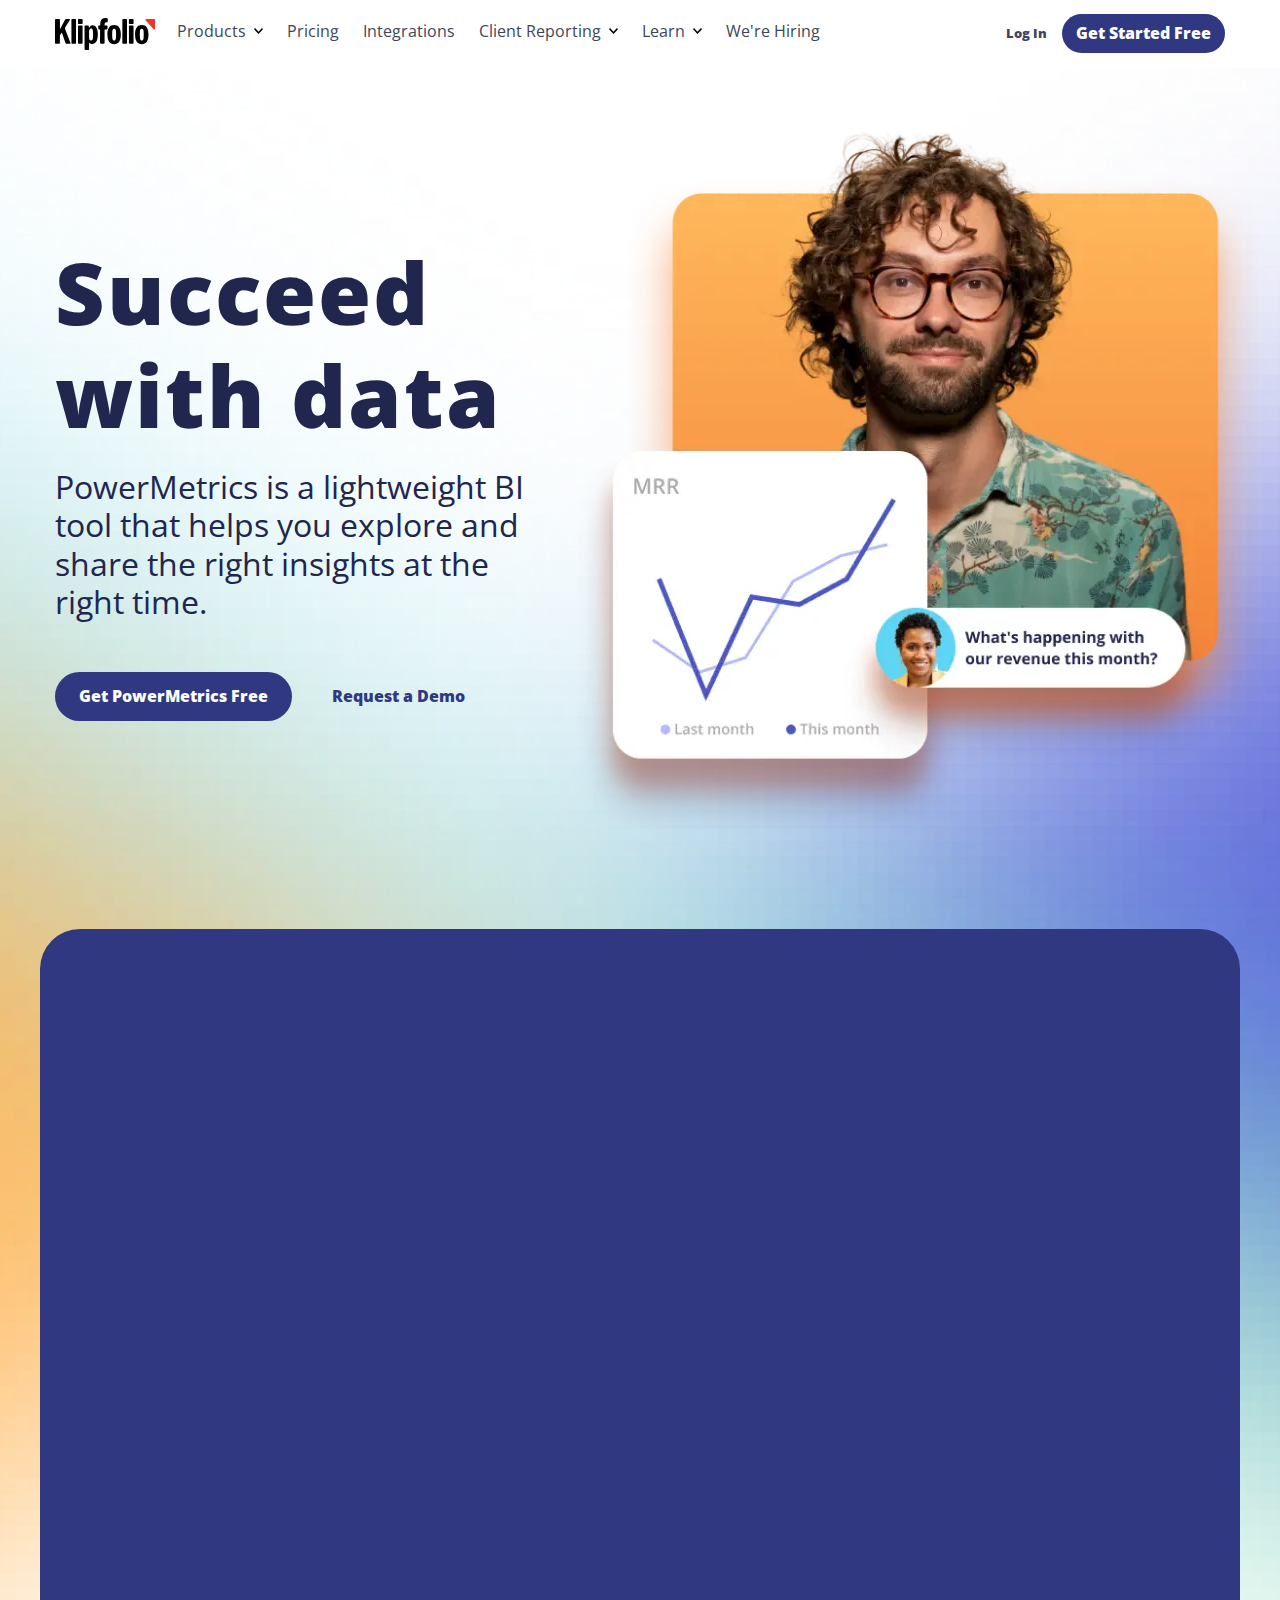
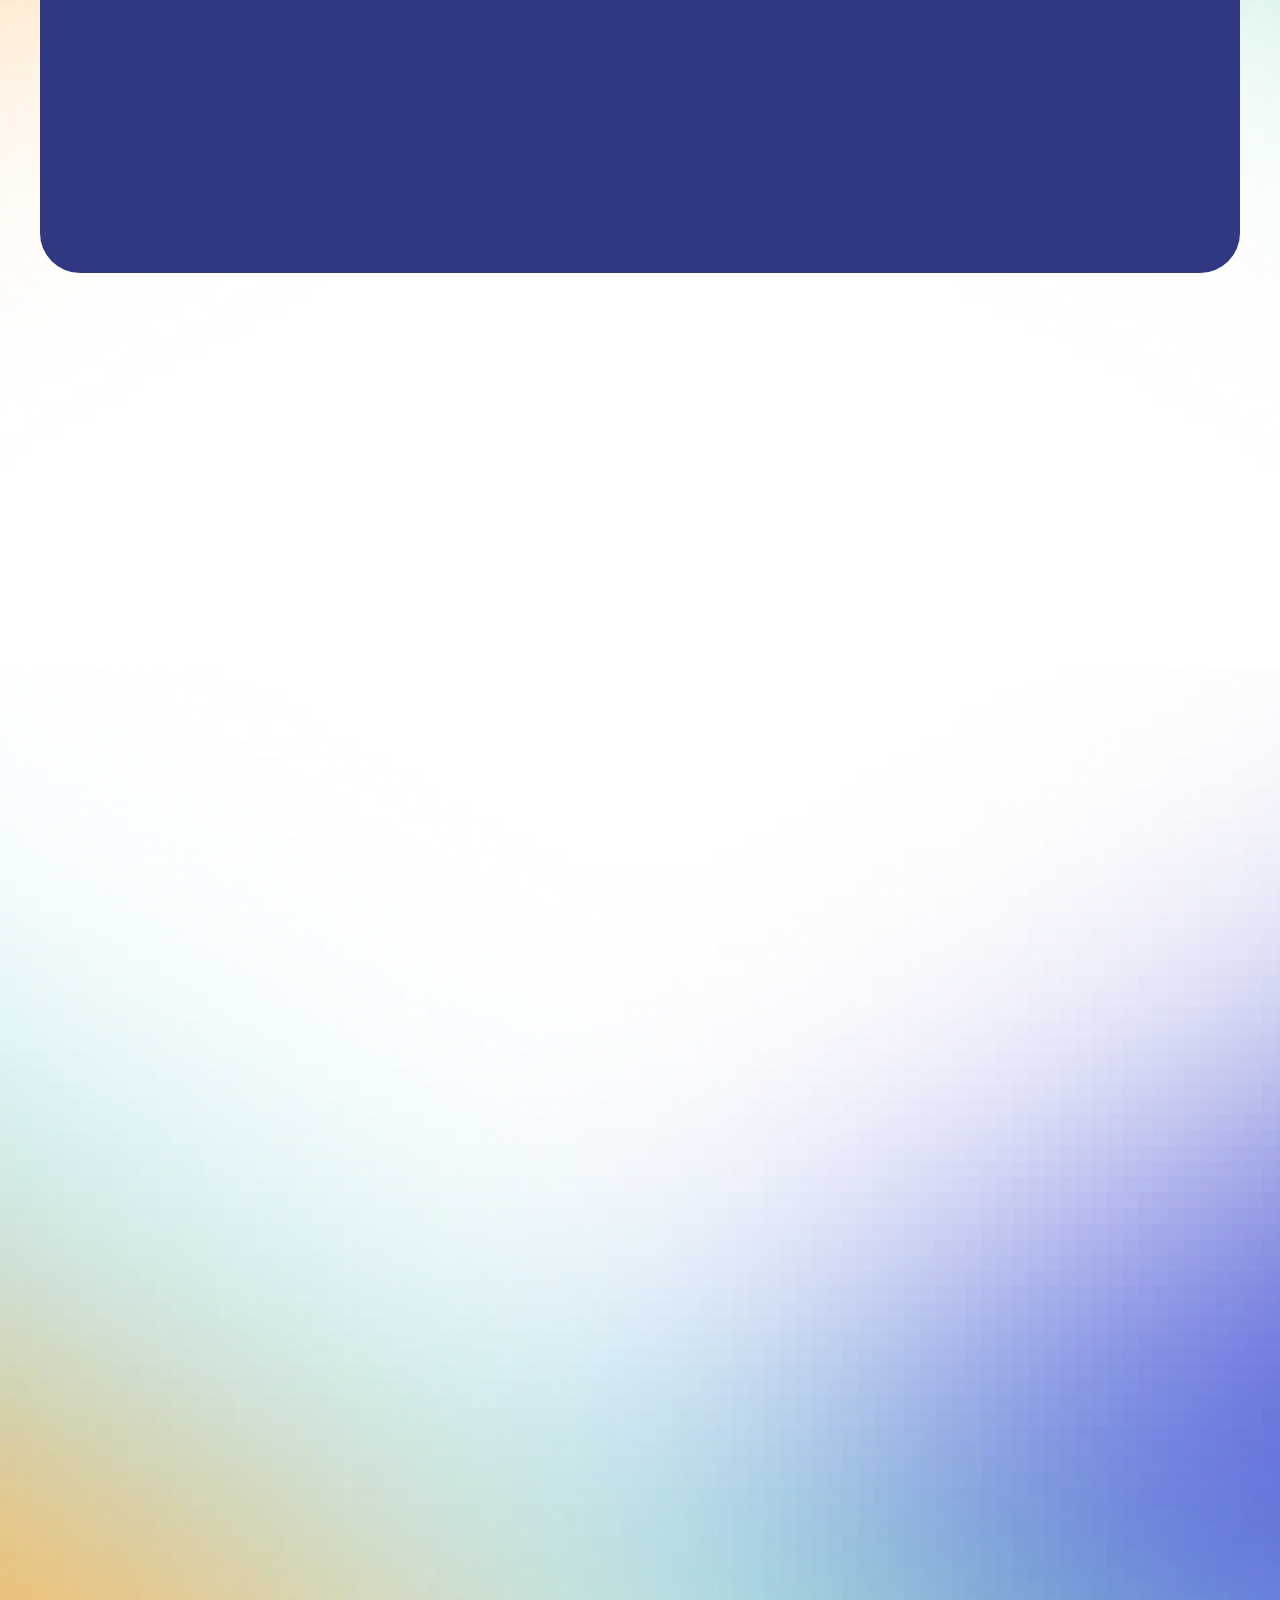
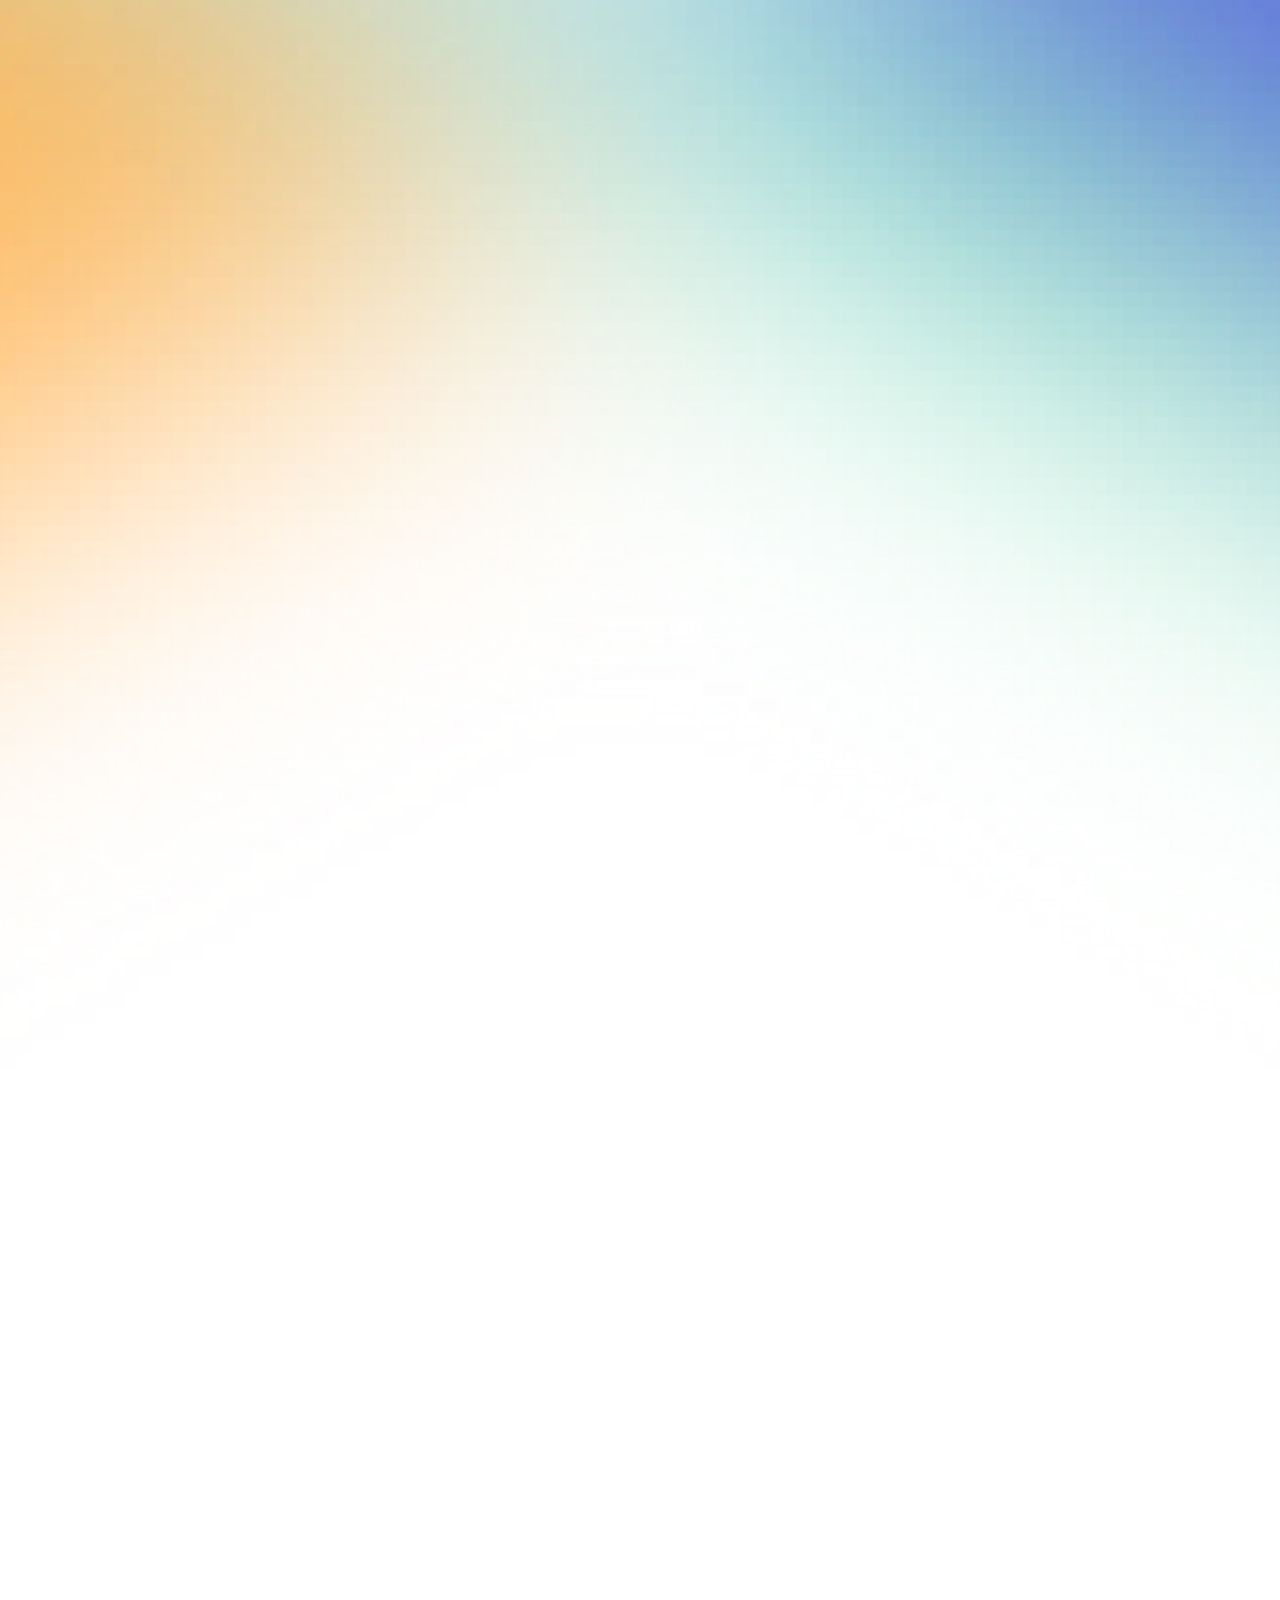
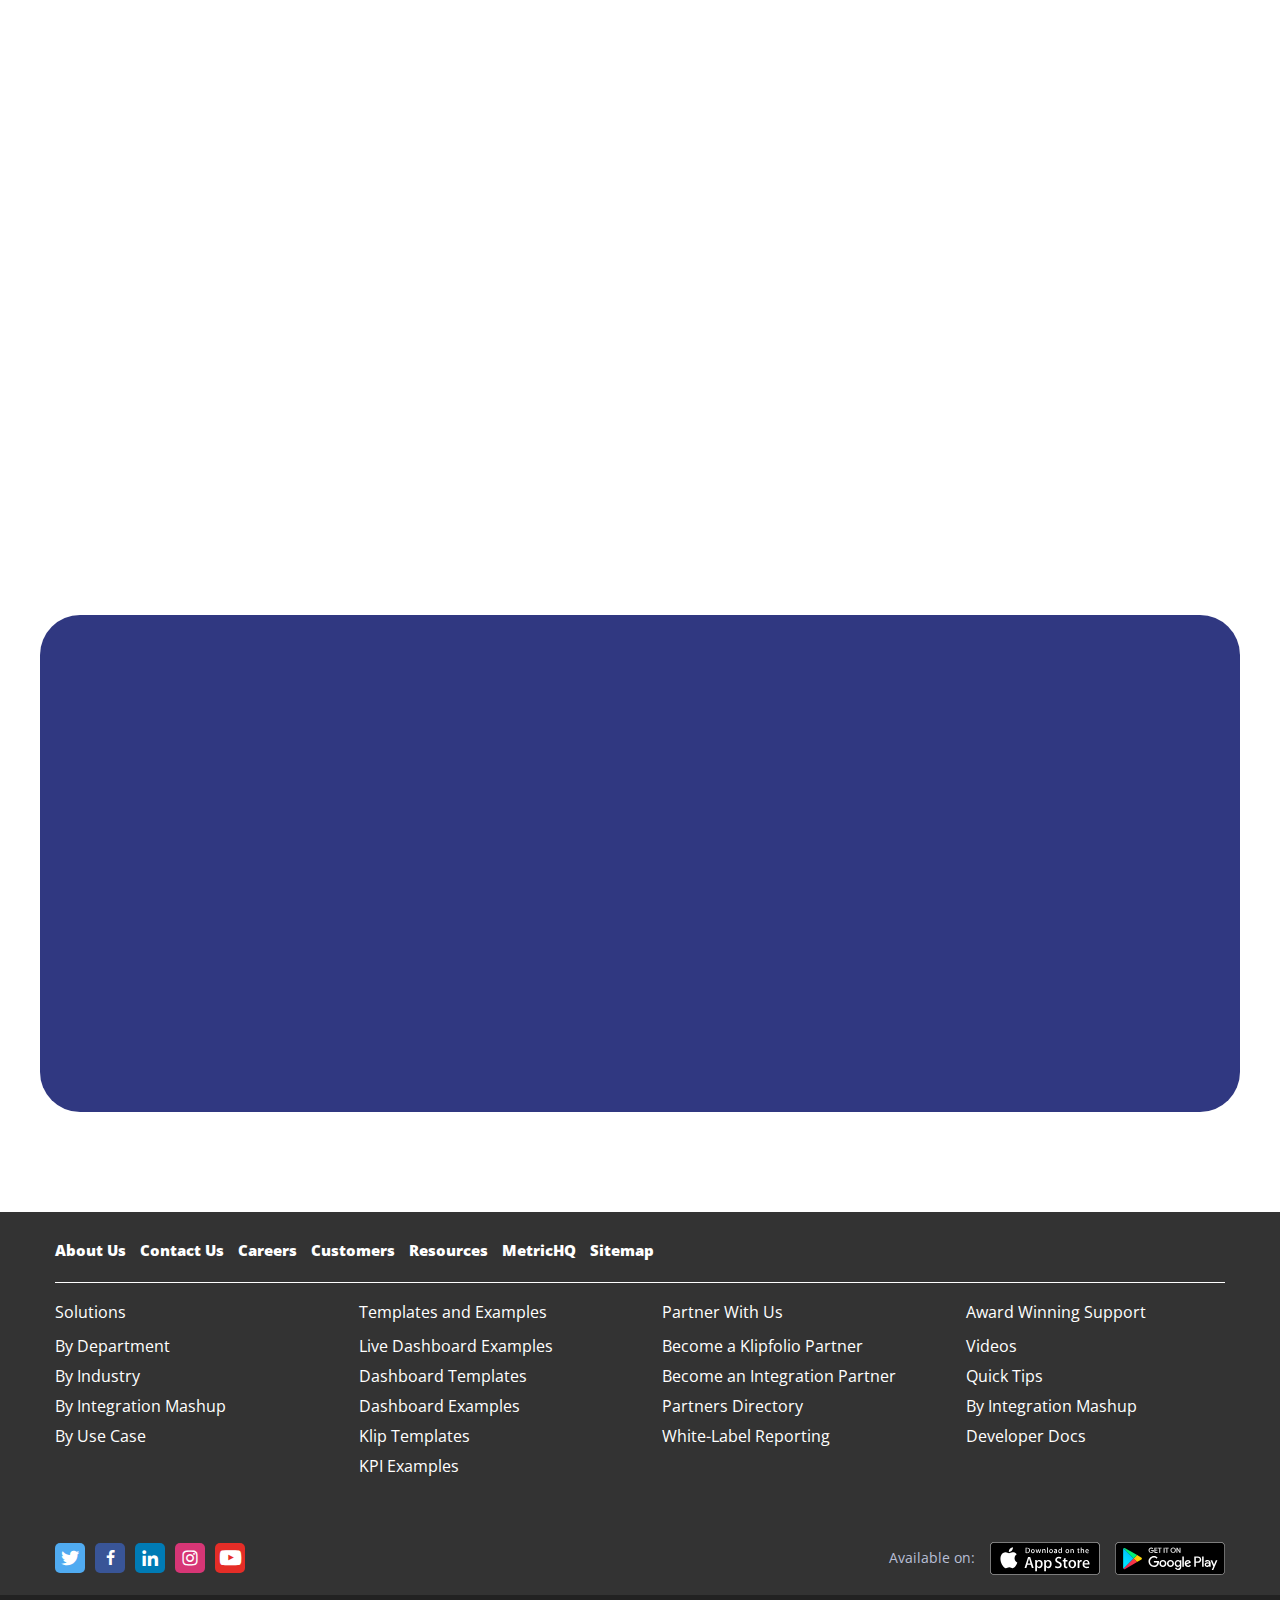
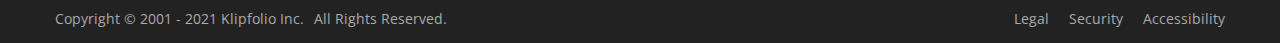
<file: home.html>
<!DOCTYPE html>
<html lang="en">

<head>
	<title>Home</title>
	<meta charset="UTF-8">
	<meta name="format-detection" content="telephone=no">
	<!-- <style>body{opacity: 0;}</style> -->
	<link rel="stylesheet" href="css/style.min.css?_v=20231106154619">
	<link rel="shortcut icon" href="favicon.ico">
	<meta name="description" content="Конный клуб в Киеве">
	<!-- <meta name="keywords" content="Ключові слова"> -->
	<!-- <meta name="robots" content="noindex, nofollow"> -->
	<meta name="viewport" content="width=device-width, initial-scale=1.0">
</head>

<body>
	<div class="wrapper">
		<header class="header">
			<div class="header__container">
				<div class="header__wrapper">
					<div class="header__logo-block">
						<a href="#" class="header__logo"><img src="img/logo.svg" alt=""></a>
						<div class="header__menu menu">
							<nav class="menu__body">
								<ul data-spollers="991.98,max" class="menu__list">
									<li class="menu__item">
										<div class="menu__spoller">
											<a href="#" class="menu__link">Products</a>
											<button data-spoller class="menu__title">
												<svg>
													<use xlink:href="img/icons/icons.svg#arrow"></use>
												</svg>
											</button>
											<div class="menu__submenu submenu">
												<ul class="submenu__list">
													<li class="submenu__item"><a href="#" class="submenu__link">Item</a></li>
													<li class="submenu__item"><a href="#" class="submenu__link">Item</a></li>
													<li class="submenu__item"><a href="#" class="submenu__link">Item</a></li>
													<li class="submenu__item"><a href="#" class="submenu__link">Item</a></li>
													<li class="submenu__item"><a href="#" class="submenu__link">Item</a></li>
												</ul>
											</div>
										</div>
									</li>
									<li class="menu__item">
										<a href="#" class="menu__link">Pricing</a>
									</li>
									<li class="menu__item">
										<a href="#" class="menu__link">Integrations</a>
									</li>
									<li class="menu__item">
										<div class="menu__spoller">
											<a href="#" class="menu__link">Client Reporting</a>
											<button data-spoller class="menu__title">
												<svg>
													<use xlink:href="img/icons/icons.svg#arrow"></use>
												</svg>
											</button>
											<div class="menu__submenu submenu">
												<ul class="submenu__list">
													<li class="submenu__item"><a href="#" class="submenu__link">Item</a></li>
													<li class="submenu__item"><a href="#" class="submenu__link">Item</a></li>
													<li class="submenu__item"><a href="#" class="submenu__link">Item</a></li>
													<li class="submenu__item"><a href="#" class="submenu__link">Item</a></li>
													<li class="submenu__item"><a href="#" class="submenu__link">Item</a></li>
												</ul>
											</div>
										</div>
									</li>
									<li class="menu__item">
										<div class="menu__spoller">
											<a href="#" class="menu__link">Learn</a>
											<button data-spoller class="menu__title">
												<svg>
													<use xlink:href="img/icons/icons.svg#arrow"></use>
												</svg>
											</button>
											<div class="menu__submenu submenu">
												<ul class="submenu__list">
													<li class="submenu__item"><a href="#" class="submenu__link">Item</a></li>
													<li class="submenu__item"><a href="#" class="submenu__link">Item</a></li>
													<li class="submenu__item"><a href="#" class="submenu__link">Item</a></li>
													<li class="submenu__item"><a href="#" class="submenu__link">Item</a></li>
													<li class="submenu__item"><a href="#" class="submenu__link">Item</a></li>
												</ul>
											</div>
										</div>
									</li>
									<li class="menu__item">
										<a href="#" class="menu__link">We're Hiring</a>
									</li>
								</ul>
							</nav>
						</div>
					</div>
					<div class="header__actions">
						<button type="button" class="icon-menu"><span></span></button>
						<button type="button" class="header__log-in">Log In</button>
						<button data-da=".menu__body,479.98,last" type="button" class="header__button button">Get Started Free</button>
					</div>
				</div>
			</div>
		</header>
		<main class="page">
			<section class="page__main-block main-block">
				<div class="main-block__container">
					<div class="main-block__content">
						<div class="main-block__info info-block">
							<h1 class="info-block__title">Succeed with data</h1>
							<div class="info-block__text">
								<p>PowerMetrics is a lightweight BI tool that helps you explore and share the right insights at the right time.</p>
							</div>
						</div>
						<div class="main-block__buttons">
							<button type="button" class="main-block__button button">Get PowerMetrics Free</button>
							<button type="button" class="main-block__button button button--transparent">Request a Demo</button>
						</div>
					</div>
					<div class="main-block__image"><picture><source srcset="img/main-bg.webp" type="image/webp"><img src="img/main-bg.png" alt=""></picture></div>
				</div>
				<div class="main-block__gradient"><picture><source srcset="img/gradient.webp" type="image/webp"><img src="img/gradient.png" alt=""></picture></div>
			</section>
			<section data-watch data-watch-threshold="0.5" data-watch-once class="page__data data">
				<div class="data__container">
					<div class="data__body">
						<div class="data__info info-block info-block--white">
							<h2 class="info-block__title">Add “I can do anything with data” to your vocabulary</h2>
							<div class="info-block__text">
								<p>Inspire confidence in your decision-making with accessible analytics for leaders and teams.</p>
							</div>
						</div>
						<div class="data__image">
							<picture><source srcset="img/data/data-img.webp" type="image/webp"><img src="img/data/data-img.png" alt="image"></picture>
						</div>
						<div class="data__items">
							<div class="data__decor data__decor--1"><picture><source srcset="img/data/01.webp" type="image/webp"><img data-prlx-cy="25" data-prlx-cx="-25" data-prlx-mouse src="img/data/01.png" alt=""></picture></div>
							<div class="data__decor data__decor--2"><picture><source srcset="img/data/02.webp" type="image/webp"><img data-prlx-cy="-35" data-prlx-cx="35" data-prlx-mouse src="img/data/02.png" alt=""></picture></div>
							<div class="data__decor data__decor--3"><picture><source srcset="img/data/03.webp" type="image/webp"><img data-prlx-cy="15" data-prlx-cx="-15" data-prlx-mouse src="img/data/03.png" alt=""></picture></div>
							<div class="data__decor data__decor--4"><picture><source srcset="img/data/04.webp" type="image/webp"><img data-prlx-cy="-40" data-prlx-cx="40" data-prlx-mouse src="img/data/04.png" alt=""></picture></div>
							<div class="data__decor data__decor--5"><picture><source srcset="img/data/05.webp" type="image/webp"><img data-prlx-cy="10" data-prlx-cx="-10" data-prlx-mouse src="img/data/05.png" alt=""></picture></div>
							<div class="data__decor data__decor--6"><picture><source srcset="img/data/06.webp" type="image/webp"><img data-prlx-cy="-30" data-prlx-cx="30" data-prlx-mouse src="img/data/06.png" alt=""></picture></div>
							<div class="data__decor data__decor--7"><picture><source srcset="img/data/07.webp" type="image/webp"><img data-prlx-cy="45" data-prlx-cx="-45" data-prlx-mouse src="img/data/07.png" alt=""></picture></div>
						</div>
					</div>
				</div>
			</section>
			<section data-watch data-watch-threshold="0.4" data-watch-once class="page__pull pull">
				<div class="pull__container">
					<div data-watch data-watch-threshold="0.8" data-watch-once class="pull__images">
						<div class="pull__image pull__image--bg"><picture><source srcset="img/pull/bg.webp" type="image/webp"><img src="img/pull/bg.jpg" alt=""></picture></div>
						<div class="pull__image pull__image--countries"><picture><source srcset="img/pull/countries.webp" type="image/webp"><img src="img/pull/countries.jpg" alt=""></picture></div>
					</div>
					<div data-watch data-watch-threshold="0.5" data-watch-once class="pull__info info-block">
						<h2 class="info-block__title">Pull yourself out of the spreadsheet haze</h2>
						<div class="info-block__text">
							<p>Find clarity in your data. Bring all of your metrics together in one place so you and your team can validate business decisions from a single source of truth.</p>
						</div>
					</div>
					<div class="pull__items">
						<div data-prlx-cy="25" data-prlx-cx="-25" data-prlx-mouse class="pull__item pull__item--1"><span>2,142</span></div>
						<div data-prlx-cy="25" data-prlx-cx="18" data-prlx-mouse class="pull__item pull__item--2"><span>12,333</span></div>
						<div data-prlx-cy="25" data-prlx-cx="-30" data-prlx-mouse class="pull__item pull__item--3"><span>2,982</span></div>
						<div data-prlx-cy="25" data-prlx-cx="35" data-prlx-mouse class="pull__item pull__item--4"><span>82,131</span></div>
						<div data-prlx-cy="25" data-prlx-cx="-20" data-prlx-mouse class="pull__item pull__item--5"><span>321,212</span></div>
						<div data-prlx-cy="25" data-prlx-cx="15" data-prlx-mouse class="pull__item pull__item--6"><span>4,982</span></div>
						<div data-prlx-cy="25" data-prlx-cx="-41" data-prlx-mouse class="pull__item pull__item--7"><span>5,955</span></div>
						<div data-prlx-cy="25" data-prlx-cx="12" data-prlx-mouse class="pull__item pull__item--8"><span>72,412</span></div>
						<div data-prlx-cy="25" data-prlx-cx="-45" data-prlx-mouse class="pull__item pull__item--9"><span>21,982</span></div>
					</div>
				</div>
			</section>
			<section data-watch data-watch-threshold="0.5" data-watch-once class="page__reach reach">
				<div class="reach__container">
					<div class="reach__body">
						<div data-watch data-watch-threshold="0.5" data-watch-once class="reach__image-box">
							<div class="reach__image"><picture><source srcset="img/reach/reach-img.webp" type="image/webp"><img src="img/reach/reach-img.jpg" alt=""></picture></div>
						</div>
						<div data-watch data-watch-threshold="0.4" data-watch-once class="reach__info info-block">
							<h2 class="info-block__title">Reach your goals with confidence</h2>
							<div class="info-block__text">
								<p>Monitor and track your metrics in real time so you can celebrate your wins as they happen or address issues before it’s too late.</p>
							</div>
						</div>
					</div>
					<div class="reach__items">
						<div class="reach__item reach__item--1">
							<div class="reach__avatar"><picture><source srcset="img/reach/avatar-1.webp" type="image/webp"><img src="img/reach/avatar-1.jpg" alt=""></picture></div>
							<p class="reach__text">How can we increase organic traffic?</p>
						</div>
						<div class="reach__item reach__item--2">
							<div class="reach__avatar"><picture><source srcset="img/reach/avatar-2.webp" type="image/webp"><img src="img/reach/avatar-2.jpg" alt=""></picture></div>
							<p class="reach__text">How do we reduce churn?</p>
						</div>
						<div class="reach__item reach__item--3">
							<div class="reach__avatar"><picture><source srcset="img/reach/avatar-3.webp" type="image/webp"><img src="img/reach/avatar-3.jpg" alt=""></picture></div>
							<p class="reach__text">How much revenue is in our pipeline?</p>
						</div>
						<div class="reach__item reach__item--4">
							<div class="reach__avatar"><picture><source srcset="img/reach/avatar-4.webp" type="image/webp"><img src="img/reach/avatar-4.jpg" alt=""></picture></div>
							<p class="reach__text">What is our NPS?</p>
						</div>
					</div>
				</div>
				<div class="reach__gradient"><picture><source srcset="img/gradient.webp" type="image/webp"><img src="img/gradient.png" alt=""></picture></div>
			</section>
			<section class="page__share share">
				<div class="share__container">
					<div data-watch data-watch-threshold="0.2" data-watch-once class="share__body">
						<div class="share__columns">
							<div class="share__column share__column--big">
								<div class="share__item share__item--right share__item--text">Let's build on our momentum</div>
								<div class="share__item share__item--image share__item--image-big"><picture><source srcset="img/share/03.webp" type="image/webp"><img src="img/share/03.jpg" alt=""></picture></div>
							</div>
							<div class="share__column share__column--small">
								<div class="share__item share__item--image share__item--image-small"><img src="img/share/01.svg" alt=""></div>
								<div class="share__item share__item--image share__item--image-small"><picture><source srcset="img/share/04.webp" type="image/webp"><img src="img/share/04.png" alt=""></picture></div>
							</div>
							<div class="share__column share__column--small">
								<div class="share__item share__item--image share__item--image-small"><picture><source srcset="img/share/02.webp" type="image/webp"><img src="img/share/02.png" alt=""></picture></div>
								<div class="share__item share__item--text">Our latest post is getting a lot of likes</div>
							</div>
							<div class="share__column share__column--big">
								<div class="share__item share__item--left share__item--text">Check out the traffic from this campaign</div>
								<div class="share__item share__item--image share__item--image share__item--image-big"><picture><source srcset="img/share/05.webp" type="image/webp"><img src="img/share/05.jpg" alt=""></picture></div>
							</div>
						</div>
					</div>
					<div data-watch data-watch-threshold="0.4" data-watch-once class="share__info info-block">
						<h2 class="info-block__title">Share business insights before your team even asks for them</h2>
						<div class="info-block__text">
							<p>Lightweight, modern analytics that will have your team asking, “Hey, can I do that, too?” (Spoiler alert: Yes, they can!)</p>
						</div>
					</div>
				</div>
			</section>
			<section data-watch data-watch-threshold="0.5" data-watch-once class="page__get get">
				<div class="get__container">
					<div class="get__body">
						<div class="get__info info-block info-block--white">
							<h2 class="info-block__title">Get results.</h2>
							<div class="info-block__text">
								<p>Our customers love Klipfolio because it brings focus, agility, and confidence to their work. It's for people who take action and get results. Sound like you? Let's get started.</p>
							</div>
						</div>
						<button class="get__button button button--white">Get PowerMetrics Free</button>
					</div>
				</div>
			</section>
		</main>
		<footer class="footer">
			<div class="footer__container">
				<div class="footer__head">
					<nav class="footer__menu menu-footer">
						<ul class="menu-footer__list">
							<li class="menu-footer__item"><a href="#" class="menu-footer__link">About Us</a></li>
							<li class="menu-footer__item"><a href="#" class="menu-footer__link">Contact Us</a></li>
							<li class="menu-footer__item"><a href="#" class="menu-footer__link">Careers</a></li>
							<li class="menu-footer__item"><a href="#" class="menu-footer__link">Customers</a></li>
							<li class="menu-footer__item"><a href="#" class="menu-footer__link">Resources</a></li>
							<li class="menu-footer__item"><a href="#" class="menu-footer__link">MetricHQ</a></li>
							<li class="menu-footer__item"><a href="#" class="menu-footer__link">Sitemap</a></li>
						</ul>
					</nav>
				</div>
				<div class="footer__main main-footer">
					<div data-spollers="479.98,max" class="main-footer__spollers spollers-footer">
						<div class="spollers-footer__item">
							<button type="button" data-spoller class="spollers-footer__title">Solutions</button>
							<ul class="spollers-footer__list">
								<li class="spollers-footer__point"><a href="#" class="spollers-footer__link">By Department</a></li>
								<li class="spollers-footer__point"><a href="#" class="spollers-footer__link">By Industry</a></li>
								<li class="spollers-footer__point"><a href="#" class="spollers-footer__link">By Integration Mashup</a></li>
								<li class="spollers-footer__point"><a href="#" class="spollers-footer__link">By Use Case</a></li>
							</ul>
						</div>
						<div class="spollers-footer__item">
							<button type="button" data-spoller class="spollers-footer__title">Templates and Examples</button>
							<ul class="spollers-footer__list">
								<li class="spollers-footer__point"><a href="#" class="spollers-footer__link">Live Dashboard Examples</a></li>
								<li class="spollers-footer__point"><a href="#" class="spollers-footer__link">Dashboard Templates</a></li>
								<li class="spollers-footer__point"><a href="#" class="spollers-footer__link">Dashboard Examples</a></li>
								<li class="spollers-footer__point"><a href="#" class="spollers-footer__link">Klip Templates</a></li>
								<li class="spollers-footer__point"><a href="#" class="spollers-footer__link">KPI Examples</a></li>
							</ul>
						</div>
						<div class="spollers-footer__item">
							<button type="button" data-spoller class="spollers-footer__title">Partner With Us</button>
							<ul class="spollers-footer__list">
								<li class="spollers-footer__point"><a href="#" class="spollers-footer__link">Become a Klipfolio Partner</a></li>
								<li class="spollers-footer__point"><a href="#" class="spollers-footer__link">Become an Integration Partner</a></li>
								<li class="spollers-footer__point"><a href="#" class="spollers-footer__link">Partners Directory</a></li>
								<li class="spollers-footer__point"><a href="#" class="spollers-footer__link">White-Label Reporting</a></li>
							</ul>
						</div>
						<div class="spollers-footer__item">
							<button type="button" data-spoller class="spollers-footer__title">Award Winning Support</button>
							<ul class="spollers-footer__list">
								<li class="spollers-footer__point"><a href="#" class="spollers-footer__link">Videos</a></li>
								<li class="spollers-footer__point"><a href="#" class="spollers-footer__link">Quick Tips</a></li>
								<li class="spollers-footer__point"><a href="#" class="spollers-footer__link">By Integration Mashup</a></li>
								<li class="spollers-footer__point"><a href="#" class="spollers-footer__link">Developer Docs</a></li>
							</ul>
						</div>
					</div>
					<div class="main-footer__actions">
						<div class="main-footer__socials">
							<a href="#" class="main-footer__social _icon-twitter"></a>
							<a href="#" class="main-footer__social _icon-facebook"></a>
							<a href="#" class="main-footer__social _icon-linkedin"></a>
							<a href="#" class="main-footer__social _icon-insta"></a>
							<a href="#" class="main-footer__social _icon-youtube"></a>
						</div>
						<div class="main-footer__stories stories-footer">
							<div class="stories-footer__text">Available on:</div>
							<a href="#" class="stories-footer__store"><svg xmlns="http://www.w3.org/2000/svg" width="110" height="33" viewBox="0 0 110 33" fill="none">
									<g clip-path="url(#clip0_1_840)">
										<path d="M106.086 33H3.85326C1.72904 33 0 31.2444 0 29.0953V3.89895C0 1.749 1.72904 0 3.85326 0H106.086C108.21 0 110 1.749 110 3.89895V29.0953C110 31.2444 108.21 33 106.086 33Z" fill="#A6A6A6" />
										<path d="M109.211 29.0962C109.211 30.8419 107.815 32.256 106.087 32.256H3.85329C2.1267 32.256 0.72522 30.8419 0.72522 29.0962V3.89825C0.72522 2.15338 2.1267 0.734375 3.85329 0.734375H106.086C107.815 0.734375 109.21 2.15338 109.21 3.89825L109.211 29.0962Z" fill="black" />
										<path d="M24.5488 16.3219C24.5252 13.6629 26.6991 12.3693 26.7985 12.3091C25.5673 10.4916 23.659 10.2433 22.9884 10.2235C21.3857 10.0527 19.831 11.1945 19.0146 11.1945C18.1818 11.1945 16.9246 10.24 15.5695 10.268C13.8258 10.2952 12.1946 11.3174 11.2999 12.9047C9.45354 16.1412 10.8306 20.8973 12.5995 23.5134C13.4844 24.7946 14.5184 26.2252 15.8718 26.1748C17.1959 26.1196 17.6905 25.3201 19.2884 25.3201C20.8715 25.3201 21.336 26.1748 22.7163 26.1427C24.1373 26.1196 25.032 24.8557 25.8859 23.5629C26.9085 22.0944 27.3192 20.6482 27.3355 20.5739C27.3021 20.5624 24.5757 19.5088 24.5488 16.3219Z" fill="white" />
										<path d="M21.9414 8.50233C22.6536 7.60061 23.1408 6.37383 23.0056 5.12891C21.9748 5.17511 20.6858 5.85078 19.9435 6.73271C19.2867 7.50986 18.7001 8.78366 18.8516 9.98156C20.0095 10.069 21.1983 9.39003 21.9414 8.50233Z" fill="white" />
										<path d="M43.7107 25.9903H41.8603L40.8466 22.7654H37.3234L36.3578 25.9903H34.5563L38.0469 15.0112H40.2029L43.7107 25.9903ZM40.5411 21.4124L39.6244 18.5455C39.5275 18.2527 39.3458 17.563 39.0777 16.4773H39.0451C38.9383 16.9442 38.7664 17.6339 38.5301 18.5455L37.6298 21.4124H40.5411Z" fill="white" />
										<path d="M52.6875 21.9347C52.6875 23.2811 52.3282 24.3453 51.6095 25.1266C50.9658 25.8221 50.1665 26.1694 49.2124 26.1694C48.1824 26.1694 47.4426 25.7948 46.992 25.0457H46.9594V29.2161H45.2222V20.6798C45.2222 19.8334 45.2002 18.9647 45.1578 18.0737H46.6856L46.7826 19.3285H46.8152C47.3945 18.383 48.2737 17.9111 49.4535 17.9111C50.3759 17.9111 51.1459 18.2799 51.7619 19.0183C52.3795 19.7575 52.6875 20.7293 52.6875 21.9347ZM50.9178 21.999C50.9178 21.2285 50.7466 20.5932 50.4028 20.0933C50.0272 19.5719 49.5228 19.3112 48.8905 19.3112C48.4619 19.3112 48.0724 19.4564 47.7245 19.7426C47.3758 20.0314 47.1476 20.4084 47.0409 20.8754C46.9871 21.0932 46.9602 21.2714 46.9602 21.4116V22.7316C46.9602 23.3075 47.1346 23.7934 47.4833 24.1902C47.8321 24.587 48.2851 24.785 48.8424 24.785C49.4967 24.785 50.006 24.5293 50.3702 24.0194C50.7352 23.5088 50.9178 22.8356 50.9178 21.999Z" fill="white" />
										<path d="M61.6806 21.9347C61.6806 23.2811 61.3213 24.3453 60.6018 25.1266C59.9589 25.8221 59.1596 26.1694 58.2054 26.1694C57.1755 26.1694 56.4357 25.7948 55.9859 25.0457H55.9533V29.2161H54.2161V20.6798C54.2161 19.8334 54.1941 18.9647 54.1517 18.0737H55.6795L55.7765 19.3285H55.8091C56.3876 18.383 57.2668 17.9111 58.4474 17.9111C59.369 17.9111 60.139 18.2799 60.7566 19.0183C61.3718 19.7575 61.6806 20.7293 61.6806 21.9347ZM59.9108 21.999C59.9108 21.2285 59.7389 20.5932 59.3951 20.0933C59.0194 19.5719 58.5167 19.3112 57.8836 19.3112C57.4542 19.3112 57.0655 19.4564 56.7168 19.7426C56.368 20.0314 56.1407 20.4084 56.034 20.8754C55.981 21.0932 55.9533 21.2714 55.9533 21.4116V22.7316C55.9533 23.3075 56.1277 23.7934 56.4748 24.1902C56.8235 24.5862 57.2766 24.785 57.8355 24.785C58.4898 24.785 58.9991 24.5293 59.3633 24.0194C59.7283 23.5088 59.9108 22.8356 59.9108 21.999Z" fill="white" />
										<path d="M71.7354 22.9117C71.7354 23.8456 71.4152 24.6054 70.7723 25.192C70.0659 25.833 69.0824 26.1531 67.8186 26.1531C66.6518 26.1531 65.7164 25.9254 65.0083 25.4692L65.4108 24.0031C66.1735 24.4701 67.0103 24.7044 67.9221 24.7044C68.5764 24.7044 69.0856 24.5542 69.4515 24.2556C69.8157 23.9569 69.9974 23.556 69.9974 23.056C69.9974 22.6105 69.8475 22.2352 69.5468 21.9307C69.2478 21.6263 68.7483 21.3433 68.0508 21.0818C66.1523 20.3649 65.2039 19.3147 65.2039 17.9336C65.2039 17.0311 65.5363 16.291 66.202 15.7152C66.8653 15.1385 67.7502 14.8506 68.8567 14.8506C69.8434 14.8506 70.6631 15.0247 71.3174 15.372L70.8831 16.8058C70.272 16.4692 69.581 16.3009 68.8078 16.3009C68.1967 16.3009 67.7192 16.4536 67.377 16.7572C67.0877 17.0286 66.9427 17.3594 66.9427 17.7513C66.9427 18.1852 67.1081 18.5441 67.4405 18.8263C67.7298 19.087 68.2553 19.3691 69.018 19.6735C69.951 20.0539 70.6362 20.4985 71.077 21.0084C71.5162 21.5166 71.7354 22.1527 71.7354 22.9117Z" fill="white" />
										<path d="M77.4791 19.3936H75.5642V23.2373C75.5642 24.2149 75.9016 24.7034 76.5779 24.7034C76.8883 24.7034 77.1458 24.6761 77.3495 24.6217L77.3976 25.9573C77.0554 26.0869 76.6048 26.1521 76.0466 26.1521C75.3605 26.1521 74.8244 25.94 74.4374 25.5168C74.052 25.0927 73.858 24.3816 73.858 23.3825V19.392H72.7173V18.072H73.858V16.6225L75.5642 16.1011V18.072H77.4791V19.3936Z" fill="white" />
										<path d="M86.1185 21.967C86.1185 23.1839 85.7747 24.1829 85.0886 24.9642C84.3691 25.7686 83.4142 26.1695 82.2237 26.1695C81.0765 26.1695 80.163 25.7843 79.4819 25.0137C78.8007 24.2432 78.4601 23.2705 78.4601 22.0982C78.4601 20.8714 78.8105 19.8665 79.5136 19.0853C80.2152 18.3032 81.162 17.9121 82.3525 17.9121C83.4997 17.9121 84.4229 18.2974 85.1196 19.0688C85.7861 19.817 86.1185 20.7831 86.1185 21.967ZM84.3162 22.0239C84.3162 21.2938 84.1622 20.6676 83.8501 20.1454C83.4859 19.5134 82.9652 19.1983 82.2905 19.1983C81.5922 19.1983 81.0618 19.5143 80.6976 20.1454C80.3855 20.6684 80.2315 21.3045 80.2315 22.0569C80.2315 22.787 80.3855 23.4132 80.6976 23.9346C81.0732 24.5666 81.5979 24.8817 82.275 24.8817C82.9383 24.8817 83.459 24.56 83.8346 23.9181C84.1548 23.386 84.3162 22.7532 84.3162 22.0239Z" fill="white" />
										<path d="M91.7653 19.6205C91.5934 19.5884 91.41 19.5719 91.2177 19.5719C90.6066 19.5719 90.134 19.8053 89.8016 20.2731C89.5123 20.6856 89.3673 21.207 89.3673 21.8365V25.9904H87.6309L87.6472 20.5668C87.6472 19.6544 87.6252 18.8236 87.582 18.0745H89.0951L89.1587 19.5892H89.2068C89.3901 19.0686 89.6794 18.6495 90.0754 18.3352C90.4624 18.0522 90.8804 17.9111 91.331 17.9111C91.4915 17.9111 91.6365 17.9227 91.7653 17.9433V19.6205Z" fill="white" />
										<path d="M99.5345 21.6577C99.5345 21.9728 99.5142 22.2385 99.471 22.4554H94.2594C94.2798 23.2375 94.5316 23.8357 95.0156 24.2482C95.4548 24.6169 96.0227 24.8017 96.7202 24.8017C97.4918 24.8017 98.1958 24.6772 98.8289 24.4272L99.1011 25.6482C98.3612 25.9749 97.4877 26.1374 96.4798 26.1374C95.2674 26.1374 94.3157 25.7761 93.6231 25.0542C92.9321 24.3323 92.5858 23.3629 92.5858 22.1469C92.5858 20.9531 92.9077 19.959 93.5522 19.1662C94.2269 18.3197 95.1386 17.8965 96.2859 17.8965C97.4128 17.8965 98.2659 18.3197 98.8452 19.1662C99.304 19.8385 99.5345 20.6701 99.5345 21.6577ZM97.878 21.2014C97.8894 20.68 97.7762 20.2296 97.5407 19.8493C97.24 19.36 96.778 19.1158 96.1563 19.1158C95.5884 19.1158 95.1264 19.3543 94.7736 19.8328C94.4843 20.2131 94.3124 20.6693 94.2594 21.2006H97.878V21.2014Z" fill="white" />
										<path d="M39.9667 8.25742C39.9667 9.22845 39.6791 9.9594 39.1046 10.4503C38.5726 10.9032 37.8164 11.1301 36.837 11.1301C36.3514 11.1301 35.9358 11.1086 35.5879 11.0657V5.76015C36.0417 5.6859 36.5306 5.64795 37.0586 5.64795C37.9916 5.64795 38.6948 5.85337 39.169 6.26422C39.7003 6.7287 39.9667 7.39282 39.9667 8.25742ZM39.0663 8.28135C39.0663 7.65187 38.9017 7.16925 38.5726 6.83265C38.2434 6.49687 37.7626 6.32857 37.1295 6.32857C36.8606 6.32857 36.6317 6.34672 36.4418 6.38467V10.4181C36.5469 10.4346 36.7392 10.442 37.0187 10.442C37.6722 10.442 38.1766 10.258 38.5318 9.8901C38.8871 9.52215 39.0663 8.9859 39.0663 8.28135Z" fill="white" />
										<path d="M44.7408 9.10532C44.7408 9.70344 44.5721 10.1935 44.2348 10.5779C43.8811 10.9731 43.4126 11.1703 42.8276 11.1703C42.2637 11.1703 41.8148 10.9814 41.4799 10.6019C41.1458 10.2232 40.9788 9.74552 40.9788 9.16967C40.9788 8.56742 41.1507 8.07324 41.4962 7.68962C41.8416 7.30599 42.3061 7.11377 42.8911 7.11377C43.455 7.11377 43.908 7.30269 44.2511 7.68137C44.577 8.04932 44.7408 8.52452 44.7408 9.10532ZM43.8551 9.13337C43.8551 8.77449 43.7785 8.46677 43.6261 8.21019C43.4468 7.89999 43.1918 7.74489 42.8602 7.74489C42.5171 7.74489 42.2564 7.89999 42.0771 8.21019C41.9239 8.46677 41.8482 8.77944 41.8482 9.14904C41.8482 9.50792 41.9248 9.81564 42.0771 10.0722C42.2621 10.3824 42.5196 10.5375 42.852 10.5375C43.1779 10.5375 43.4338 10.3799 43.6179 10.064C43.776 9.80244 43.8551 9.49224 43.8551 9.13337Z" fill="white" />
										<path d="M51.1418 7.19336L49.94 11.0824H49.1578L48.6599 9.39363C48.5336 8.97206 48.431 8.55296 48.3511 8.13716H48.3356C48.2615 8.56451 48.1588 8.98278 48.0268 9.39363L47.498 11.0824H46.7068L45.5767 7.19336H46.4542L46.8885 9.04218C46.9936 9.47943 47.08 9.89606 47.1493 10.2904H47.1647C47.2283 9.96536 47.3334 9.55121 47.4817 9.05043L48.0268 7.19418H48.7227L49.245 9.01083C49.3713 9.45386 49.4739 9.88038 49.553 10.2912H49.5766C49.6344 9.89111 49.7216 9.46458 49.8373 9.01083L50.3034 7.19418H51.1418V7.19336Z" fill="white" />
										<path d="M55.5688 11.0821H54.7149V8.85455C54.7149 8.16815 54.4574 7.82495 53.9408 7.82495C53.6874 7.82495 53.4829 7.919 53.324 8.10793C53.1668 8.29685 53.0869 8.5196 53.0869 8.77453V11.0812H52.233V8.30428C52.233 7.96273 52.2224 7.5923 52.202 7.19135H52.9525L52.9924 7.79938H53.016C53.1154 7.61045 53.2637 7.45453 53.4585 7.32995C53.6899 7.18475 53.949 7.11133 54.2325 7.11133C54.5911 7.11133 54.8893 7.22848 55.1264 7.4636C55.4214 7.75153 55.5688 8.18135 55.5688 8.75225V11.0821Z" fill="white" />
										<path d="M57.9235 11.0822H57.0704V5.40869H57.9235V11.0822Z" fill="white" />
										<path d="M62.951 9.10532C62.951 9.70344 62.7823 10.1935 62.445 10.5779C62.0913 10.9731 61.622 11.1703 61.0378 11.1703C60.4731 11.1703 60.0241 10.9814 59.6901 10.6019C59.356 10.2232 59.189 9.74552 59.189 9.16967C59.189 8.56742 59.3609 8.07324 59.7064 7.68962C60.0519 7.30599 60.5163 7.11377 61.1005 7.11377C61.6652 7.11377 62.1174 7.30269 62.4613 7.68137C62.7872 8.04932 62.951 8.52452 62.951 9.10532ZM62.0644 9.13337C62.0644 8.77449 61.9879 8.46677 61.8355 8.21019C61.657 7.89999 61.4012 7.74489 61.0704 7.74489C60.7265 7.74489 60.4658 7.89999 60.2873 8.21019C60.1342 8.46677 60.0584 8.77944 60.0584 9.14904C60.0584 9.50792 60.135 9.81564 60.2873 10.0722C60.4723 10.3824 60.7298 10.5375 61.0622 10.5375C61.3882 10.5375 61.6432 10.3799 61.8273 10.064C61.9862 9.80244 62.0644 9.49224 62.0644 9.13337Z" fill="white" />
										<path d="M67.0838 11.082H66.317L66.2535 10.634H66.2298C65.9675 10.9913 65.5935 11.1703 65.1078 11.1703C64.7452 11.1703 64.4519 11.0523 64.2311 10.818C64.0306 10.6052 63.9304 10.3403 63.9304 10.026C63.9304 9.55082 64.126 9.18864 64.5195 8.93784C64.9123 8.68704 65.4647 8.56412 66.1761 8.56989V8.49729C66.1761 7.98497 65.9104 7.72922 65.3783 7.72922C64.9995 7.72922 64.6654 7.82574 64.3769 8.01714L64.2034 7.44954C64.5603 7.22597 65.0011 7.11377 65.5209 7.11377C66.5248 7.11377 67.0283 7.65002 67.0283 8.72252V10.1547C67.0283 10.5433 67.0471 10.8527 67.0838 11.082ZM66.1972 9.74552V9.14574C65.2553 9.12924 64.7843 9.39077 64.7843 9.92949C64.7843 10.1324 64.8381 10.2842 64.9481 10.3857C65.0581 10.4872 65.1983 10.5375 65.3653 10.5375C65.5527 10.5375 65.7279 10.4773 65.8876 10.3577C66.0481 10.2372 66.1467 10.0846 66.1834 9.89732C66.1923 9.85524 66.1972 9.80409 66.1972 9.74552Z" fill="white" />
										<path d="M71.936 11.0822H71.1782L71.1382 10.4577H71.1146C70.8726 10.9329 70.4603 11.1705 69.881 11.1705C69.4182 11.1705 69.0328 10.9865 68.7272 10.6186C68.4217 10.2506 68.2693 9.77294 68.2693 9.18637C68.2693 8.55689 68.4347 8.04704 68.7671 7.65764C69.089 7.29464 69.4834 7.11314 69.9527 7.11314C70.4685 7.11314 70.8294 7.28887 71.0348 7.64114H71.0511V5.40869H71.9058V10.0345C71.9058 10.4131 71.9156 10.7621 71.936 11.0822ZM71.0511 9.44212V8.79367C71.0511 8.68147 71.0429 8.59072 71.0274 8.52142C70.9794 8.31352 70.8759 8.13862 70.7186 7.99754C70.5597 7.85647 70.3682 7.78552 70.1474 7.78552C69.8288 7.78552 69.5795 7.91339 69.3962 8.16997C69.2145 8.42654 69.1224 8.75407 69.1224 9.15419C69.1224 9.53864 69.2096 9.85049 69.3848 10.0906C69.5697 10.3463 69.8191 10.4742 70.1311 10.4742C70.4114 10.4742 70.6355 10.3678 70.8058 10.1541C70.9704 9.95692 71.0511 9.71932 71.0511 9.44212Z" fill="white" />
										<path d="M79.2392 9.10532C79.2392 9.70344 79.0705 10.1935 78.7332 10.5779C78.3795 10.9731 77.9118 11.1703 77.326 11.1703C76.763 11.1703 76.314 10.9814 75.9783 10.6019C75.6442 10.2232 75.4772 9.74552 75.4772 9.16967C75.4772 8.56742 75.6491 8.07324 75.9946 7.68962C76.3401 7.30599 76.8045 7.11377 77.3904 7.11377C77.9534 7.11377 78.4073 7.30269 78.7495 7.68137C79.0754 8.04932 79.2392 8.52452 79.2392 9.10532ZM78.3543 9.13337C78.3543 8.77449 78.2777 8.46677 78.1253 8.21019C77.9452 7.89999 77.691 7.74489 77.3586 7.74489C77.0164 7.74489 76.7556 7.89999 76.5755 8.21019C76.4224 8.46677 76.3466 8.77944 76.3466 9.14904C76.3466 9.50792 76.4232 9.81564 76.5755 10.0722C76.7605 10.3824 77.018 10.5375 77.3504 10.5375C77.6764 10.5375 77.933 10.3799 78.1172 10.064C78.2744 9.80244 78.3543 9.49224 78.3543 9.13337Z" fill="white" />
										<path d="M83.8306 11.0821H82.9775V8.85455C82.9775 8.16815 82.72 7.82495 82.2026 7.82495C81.9492 7.82495 81.7447 7.919 81.5866 8.10793C81.4285 8.29685 81.3495 8.5196 81.3495 8.77453V11.0812H80.4947V8.30428C80.4947 7.96273 80.485 7.5923 80.4646 7.19135H81.2142L81.2542 7.79938H81.2778C81.378 7.61045 81.5263 7.45453 81.7202 7.32995C81.9525 7.18475 82.2108 7.11133 82.4951 7.11133C82.8528 7.11133 83.151 7.22848 83.3882 7.4636C83.6839 7.75153 83.8306 8.18135 83.8306 8.75225V11.0821Z" fill="white" />
										<path d="M89.5775 7.84078H88.6372V9.73003C88.6372 10.2102 88.8042 10.4503 89.135 10.4503C89.2882 10.4503 89.4153 10.4371 89.5156 10.4098L89.5376 11.0657C89.3689 11.1301 89.1473 11.1622 88.8743 11.1622C88.537 11.1622 88.2746 11.0583 88.0847 10.8504C87.8941 10.6425 87.7996 10.2927 87.7996 9.80181V7.84078H87.2382V7.19316H87.7996V6.48036L88.6364 6.22461V7.19233H89.5767V7.84078H89.5775Z" fill="white" />
										<path d="M94.0981 11.0822H93.2433V8.87122C93.2433 8.17409 92.9858 7.82512 92.4701 7.82512C92.0741 7.82512 91.8035 8.02724 91.6552 8.43149C91.63 8.51647 91.6153 8.62042 91.6153 8.74252V11.0814H90.7622V5.40869H91.6153V7.75252H91.6316C91.9005 7.32599 92.2859 7.11314 92.7854 7.11314C93.139 7.11314 93.4315 7.23029 93.6638 7.46542C93.953 7.75829 94.0981 8.19389 94.0981 8.76974V11.0822Z" fill="white" />
										<path d="M98.7613 8.95362C98.7613 9.10872 98.7499 9.23907 98.7296 9.3455H96.1686C96.18 9.72995 96.3022 10.0228 96.5393 10.2258C96.7561 10.4073 97.0356 10.498 97.3778 10.498C97.7567 10.498 98.1021 10.437 98.4134 10.314L98.547 10.9146C98.1828 11.0747 97.7542 11.1547 97.258 11.1547C96.6632 11.1547 96.1947 10.9773 95.8557 10.6226C95.5151 10.2678 95.3464 9.79182 95.3464 9.19452C95.3464 8.60795 95.5037 8.11954 95.8207 7.73014C96.1515 7.31434 96.5988 7.10645 97.1635 7.10645C97.7159 7.10645 98.1356 7.31434 98.4191 7.73014C98.6481 8.06015 98.7613 8.46852 98.7613 8.95362ZM97.9465 8.73004C97.953 8.47347 97.8968 8.25237 97.7811 8.06592C97.6328 7.82585 97.4071 7.7054 97.1016 7.7054C96.8229 7.7054 96.5956 7.82255 96.422 8.05767C96.2802 8.24495 96.1963 8.46852 96.1686 8.73004H97.9465Z" fill="white" />
									</g>
									<defs>
										<clipPath id="clip0_1_840">
											<rect width="110" height="33" fill="white" />
										</clipPath>
									</defs>
								</svg></a>
							<a href="#" class="stories-footer__store"><svg xmlns="http://www.w3.org/2000/svg" width="110" height="33" viewBox="0 0 110 33" fill="none">
									<g clip-path="url(#clip0_1_872)">
										<path d="M105.926 33H4.07407C1.79259 33 0 31.185 0 28.875V4.125C0 1.815 1.79259 0 4.07407 0H105.926C108.207 0 110 1.815 110 4.125V28.875C110 31.185 108.207 33 105.926 33Z" fill="black" />
										<path d="M105.926 0.66C107.8 0.66 109.348 2.2275 109.348 4.125V28.875C109.348 30.7725 107.8 32.34 105.926 32.34H4.07407C2.2 32.34 0.651852 30.7725 0.651852 28.875V4.125C0.651852 2.2275 2.2 0.66 4.07407 0.66H105.926ZM105.926 0H4.07407C1.79259 0 0 1.8975 0 4.125V28.875C0 31.185 1.79259 33 4.07407 33H105.926C108.207 33 110 31.185 110 28.875V4.125C110 1.8975 108.207 0 105.926 0Z" fill="#A6A6A6" />
										<path d="M38.6222 8.41488C38.6222 9.07488 38.4592 9.65238 38.0518 10.0649C37.5629 10.5599 36.9925 10.8074 36.2592 10.8074C35.5259 10.8074 34.9555 10.5599 34.4666 10.0649C33.9777 9.56988 33.7333 8.99238 33.7333 8.24988C33.7333 7.50738 33.9777 6.92988 34.4666 6.43488C34.9555 5.93988 35.5259 5.69238 36.2592 5.69238C36.5851 5.69238 36.9111 5.77488 37.237 5.93988C37.5629 6.10488 37.8073 6.26988 37.9703 6.51738L37.5629 6.92988C37.237 6.51738 36.8296 6.35238 36.2592 6.35238C35.7703 6.35238 35.2814 6.51738 34.9555 6.92988C34.5481 7.25988 34.3851 7.75488 34.3851 8.33238C34.3851 8.90988 34.5481 9.40488 34.9555 9.73488C35.3629 10.0649 35.7703 10.3124 36.2592 10.3124C36.8296 10.3124 37.237 10.1474 37.6444 9.73488C37.8888 9.48738 38.0518 9.15738 38.0518 8.74488H36.2592V8.08488H38.6222C38.6222 8.16738 38.6222 8.33238 38.6222 8.41488Z" fill="white" />
										<path fill-rule="evenodd" clip-rule="evenodd" d="M36.2592 5.79229C35.5528 5.79229 35.008 6.02898 34.5378 6.50506C34.0675 6.98117 33.8333 7.53336 33.8333 8.24979C33.8333 8.96621 34.0675 9.5184 34.5378 9.99452C35.008 10.4706 35.5528 10.7073 36.2592 10.7073C36.9657 10.7073 37.5105 10.4706 37.9807 9.99452C38.363 9.60742 38.5222 9.05968 38.5222 8.41479V8.18542L36.3592 8.18479V8.64479H38.1518V8.74479C38.1518 9.18617 37.9766 9.54075 37.7156 9.80506C37.5046 10.0186 37.2901 10.1717 37.0512 10.2706C36.8123 10.3696 36.5543 10.4123 36.2592 10.4123C35.7344 10.4123 35.304 10.1458 34.8926 9.81249C34.4537 9.45699 34.2852 8.92781 34.2852 8.33229C34.2852 7.74067 34.4515 7.21453 34.884 6.8591C35.2338 6.42266 35.7523 6.25229 36.2592 6.25229C36.8133 6.25229 37.2323 6.40373 37.5689 6.78139L37.8401 6.50685C37.6926 6.316 37.4813 6.17554 37.1918 6.029C36.8782 5.87023 36.5676 5.79229 36.2592 5.79229ZM34.3955 6.36452C34.9031 5.85059 35.499 5.59229 36.2592 5.59229C36.6027 5.59229 36.944 5.67934 37.2822 5.85057C37.6125 6.01778 37.8762 6.19249 38.0539 6.46229L38.0984 6.52993L37.5546 7.08053L37.4845 6.99178C37.1812 6.60791 36.8054 6.45229 36.2592 6.45229C35.7918 6.45229 35.3359 6.60965 35.034 6.99178L35.0271 7.0005L35.0185 7.00749C34.6425 7.31199 34.4852 7.77281 34.4852 8.33229C34.4852 8.89176 34.6425 9.35258 35.0185 9.65708C35.4218 9.98382 35.8063 10.2123 36.2592 10.2123C36.5345 10.2123 36.7654 10.1725 36.9747 10.0858C37.1839 9.99917 37.3768 9.86342 37.5733 9.66452C37.781 9.45423 37.9245 9.18187 37.9483 8.84479H36.1592V7.98479H38.7222V8.41381C38.7222 9.08892 38.5555 9.69715 38.123 10.1351C37.6154 10.649 37.0194 10.9073 36.2592 10.9073C35.499 10.9073 34.9031 10.649 34.3955 10.1351C33.8879 9.62117 33.6333 9.01836 33.6333 8.24979C33.6333 7.48121 33.8879 6.8784 34.3955 6.36452Z" fill="white" />
										<path d="M42.3703 6.3524H40.1703V7.9199H42.2073V8.4974H40.1703V10.0649H42.3703V10.7249H39.5184V5.7749H42.3703V6.3524Z" fill="white" />
										<path fill-rule="evenodd" clip-rule="evenodd" d="M39.4185 5.6748H42.4703V6.4523H40.2703V7.8198H42.3073V8.5973H40.2703V9.9648H42.4703V10.8248H39.4185V5.6748ZM39.6185 5.8748V10.6248H42.2703V10.1648H40.0703V8.3973H42.1073V8.0198H40.0703V6.2523H42.2703V5.8748H39.6185Z" fill="white" />
										<path d="M45.0593 10.7249H44.4074V6.3524H43.0222V5.7749H46.4444V6.3524H45.0593V10.7249Z" fill="white" />
										<path fill-rule="evenodd" clip-rule="evenodd" d="M42.9222 5.6748H46.5445V6.4523H45.1593V10.8248H44.3074V6.4523H42.9222V5.6748ZM43.1222 5.8748V6.2523H44.5074V10.6248H44.9593V6.2523H46.3445V5.8748H43.1222Z" fill="white" />
										<path d="M48.8074 10.7249V5.7749H49.4592V10.7249H48.8074Z" fill="white" />
										<path fill-rule="evenodd" clip-rule="evenodd" d="M48.7074 5.6748H49.5592V10.8248H48.7074V5.6748ZM48.9074 5.8748V10.6248H49.3592V5.8748H48.9074Z" fill="white" />
										<path d="M52.2295 10.7249H51.5777V6.3524H50.1925V5.7749H53.5332V6.3524H52.1481V10.7249H52.2295Z" fill="white" />
										<path fill-rule="evenodd" clip-rule="evenodd" d="M50.0925 5.6748H53.6333V6.4523H52.2481V10.7248H52.2296V10.8248H51.4777V6.4523H50.0925V5.6748ZM52.0481 10.6248H51.6777V6.2523H50.2925V5.8748H53.4333V6.2523H52.0481V10.6248Z" fill="white" />
										<path d="M59.9704 10.0649C59.4815 10.5599 58.9111 10.8074 58.1778 10.8074C57.4444 10.8074 56.8741 10.5599 56.3852 10.0649C55.8963 9.56988 55.6519 8.99238 55.6519 8.24988C55.6519 7.50738 55.8963 6.92988 56.3852 6.43488C56.8741 5.93988 57.4444 5.69238 58.1778 5.69238C58.9111 5.69238 59.4815 5.93988 59.9704 6.43488C60.4593 6.92988 60.7037 7.50738 60.7037 8.24988C60.7037 8.99238 60.4593 9.56988 59.9704 10.0649ZM56.8741 9.65238C57.2 9.98238 57.6889 10.2299 58.1778 10.2299C58.6667 10.2299 59.1556 10.0649 59.4815 9.65238C59.8074 9.32238 60.0519 8.82738 60.0519 8.24988C60.0519 7.67238 59.8889 7.17738 59.4815 6.84738C59.1556 6.51738 58.6667 6.26988 58.1778 6.26988C57.6889 6.26988 57.2 6.43488 56.8741 6.84738C56.5482 7.17738 56.3037 7.67238 56.3037 8.24988C56.3037 8.82738 56.4667 9.32238 56.8741 9.65238Z" fill="white" />
										<path fill-rule="evenodd" clip-rule="evenodd" d="M58.1778 5.79229C57.4713 5.79229 56.9266 6.02898 56.4564 6.50506C55.9861 6.98117 55.7519 7.53336 55.7519 8.24979C55.7519 8.96621 55.9861 9.5184 56.4564 9.99452C56.9266 10.4706 57.4713 10.7073 58.1778 10.7073C58.8843 10.7073 59.4291 10.4706 59.8992 9.99452C60.3695 9.5184 60.6037 8.96621 60.6037 8.24979C60.6037 7.53336 60.3695 6.98117 59.8992 6.50506C59.4291 6.02898 58.8843 5.79229 58.1778 5.79229ZM56.3141 6.36452C56.8216 5.85059 57.4176 5.59229 58.1778 5.59229C58.938 5.59229 59.534 5.85059 60.0415 6.36452C60.5491 6.8784 60.8037 7.48121 60.8037 8.24979C60.8037 9.01836 60.5491 9.62117 60.0415 10.1351C59.534 10.649 58.938 10.9073 58.1778 10.9073C57.4176 10.9073 56.8216 10.649 56.3141 10.1351C55.8065 9.62117 55.5519 9.01836 55.5519 8.24979C55.5519 7.48121 55.8065 6.8784 56.3141 6.36452ZM56.7991 6.78094C57.149 6.34129 57.6692 6.16979 58.1778 6.16979C58.6964 6.16979 59.2078 6.42981 59.5488 6.77309C59.9844 7.12856 60.1519 7.65622 60.1519 8.24979C60.1519 8.85357 59.8973 9.3716 59.5565 9.71863C59.2066 10.1583 58.6865 10.3298 58.1778 10.3298C57.6592 10.3298 57.1478 10.0698 56.8068 9.72648C56.3712 9.37102 56.2037 8.84335 56.2037 8.24979C56.2037 7.646 56.4583 7.12797 56.7991 6.78094ZM58.1778 6.36979C57.7103 6.36979 57.2545 6.52716 56.9526 6.90928L56.9457 6.91799L56.9453 6.91756C56.6362 7.23051 56.4037 7.70085 56.4037 8.24979C56.4037 8.80926 56.5611 9.27008 56.937 9.57458L56.9457 9.58158L56.9453 9.58202C57.2561 9.8968 57.7206 10.1298 58.1778 10.1298C58.6453 10.1298 59.1011 9.97242 59.403 9.59029L59.4099 9.58158L59.4104 9.58202C59.7195 9.26906 59.9519 8.79872 59.9519 8.24979C59.9519 7.69031 59.7945 7.22949 59.4186 6.92499L59.4099 6.91799L59.4104 6.91756C59.0995 6.60277 58.635 6.36979 58.1778 6.36979Z" fill="white" />
										<path d="M61.6 10.7249V5.7749H62.3333L64.6963 9.6524V8.6624V5.7749H65.3481V10.7249H64.6963L62.1704 6.6824V7.6724V10.7249H61.6Z" fill="white" />
										<path fill-rule="evenodd" clip-rule="evenodd" d="M61.5 5.6748H62.3895L64.5963 9.29605V5.6748H65.4481V10.8248H64.6409L62.2704 7.03106V10.8248H61.5V5.6748ZM61.7 5.8748V10.6248H62.0704V6.33355L64.7517 10.6248H65.2481V5.8748H64.7963V10.0086L62.2772 5.8748H61.7Z" fill="white" />
										<path d="M55.4889 17.9849C53.5333 17.9849 51.9852 19.4699 51.9852 21.5324C51.9852 23.5124 53.5333 25.0799 55.4889 25.0799C57.4444 25.0799 58.9926 23.5949 58.9926 21.5324C58.9926 19.3874 57.4444 17.9849 55.4889 17.9849ZM55.4889 23.5949C54.4296 23.5949 53.5333 22.6874 53.5333 21.4499C53.5333 20.2124 54.4296 19.3049 55.4889 19.3049C56.5482 19.3049 57.4445 20.1299 57.4445 21.4499C57.4445 22.6874 56.5482 23.5949 55.4889 23.5949ZM47.9111 17.9849C45.9556 17.9849 44.4074 19.4699 44.4074 21.5324C44.4074 23.5124 45.9556 25.0799 47.9111 25.0799C49.8667 25.0799 51.4148 23.5949 51.4148 21.5324C51.4148 19.3874 49.8667 17.9849 47.9111 17.9849ZM47.9111 23.5949C46.8519 23.5949 45.9556 22.6874 45.9556 21.4499C45.9556 20.2124 46.8519 19.3049 47.9111 19.3049C48.9704 19.3049 49.8667 20.1299 49.8667 21.4499C49.8667 22.6874 48.9704 23.5949 47.9111 23.5949ZM38.8667 19.0574V20.5424H42.3704C42.2889 21.3674 41.963 22.0274 41.5556 22.4399C41.0667 22.9349 40.2519 23.5124 38.8667 23.5124C36.6667 23.5124 35.037 21.7799 35.037 19.5524C35.037 17.3249 36.7482 15.5924 38.8667 15.5924C40.0074 15.5924 40.9037 16.0874 41.5556 16.6649L42.6148 15.5924C41.7185 14.7674 40.5778 14.1074 38.9482 14.1074C36.0148 14.1074 33.4889 16.5824 33.4889 19.5524C33.4889 22.5224 36.0148 24.9974 38.9482 24.9974C40.5778 24.9974 41.7185 24.5024 42.6963 23.4299C43.6741 22.4399 44 21.0374 44 19.9649C44 19.6349 44 19.3049 43.9185 19.0574H38.8667ZM75.8593 20.2124C75.5333 19.3874 74.7185 17.9849 72.9259 17.9849C71.1333 17.9849 69.6667 19.3874 69.6667 21.5324C69.6667 23.5124 71.1333 25.0799 73.0889 25.0799C74.637 25.0799 75.6148 24.0899 75.9407 23.5124L74.8 22.6874C74.3926 23.2649 73.9037 23.6774 73.0889 23.6774C72.2741 23.6774 71.7852 23.3474 71.3778 22.6049L76.0222 20.6249L75.8593 20.2124ZM71.1333 21.3674C71.1333 20.0474 72.1926 19.3049 72.9259 19.3049C73.4963 19.3049 74.0667 19.6349 74.2296 20.0474L71.1333 21.3674ZM67.3037 24.7499H68.8519V14.4374H67.3037V24.7499ZM64.8593 18.7274C64.4519 18.3149 63.8 17.9024 62.9852 17.9024C61.2741 17.9024 59.6444 19.4699 59.6444 21.4499C59.6444 23.4299 61.1926 24.9149 62.9852 24.9149C63.8 24.9149 64.4519 24.5024 64.7778 24.0899H64.8593V24.5849C64.8593 25.9049 64.1259 26.6474 62.9852 26.6474C62.0889 26.6474 61.437 25.9874 61.2741 25.4099L59.9704 25.9874C60.3778 26.8949 61.3556 28.0499 63.0667 28.0499C64.8593 28.0499 66.3259 26.9774 66.3259 24.4199V18.1499H64.8593V18.7274ZM63.0667 23.5949C62.0074 23.5949 61.1111 22.6874 61.1111 21.4499C61.1111 20.2124 62.0074 19.3049 63.0667 19.3049C64.1259 19.3049 64.9407 20.2124 64.9407 21.4499C64.9407 22.6874 64.1259 23.5949 63.0667 23.5949ZM82.9482 14.4374H79.2815V24.7499H80.8296V20.8724H82.9482C84.6593 20.8724 86.2889 19.6349 86.2889 17.6549C86.2889 15.6749 84.6593 14.4374 82.9482 14.4374ZM83.0296 19.3874H80.8296V15.8399H83.0296C84.1704 15.8399 84.8222 16.8299 84.8222 17.5724C84.7407 18.4799 84.0889 19.3874 83.0296 19.3874ZM92.4 17.9024C91.2593 17.9024 90.1185 18.3974 89.7111 19.4699L91.0963 20.0474C91.4222 19.4699 91.9111 19.3049 92.4815 19.3049C93.2963 19.3049 94.0296 19.7999 94.1111 20.6249V20.7074C93.8667 20.5424 93.2148 20.2949 92.563 20.2949C91.0963 20.2949 89.6296 21.1199 89.6296 22.6049C89.6296 24.0074 90.8519 24.9149 92.1556 24.9149C93.2148 24.9149 93.7037 24.4199 94.1111 23.9249H94.1926V24.7499H95.6593V20.7899C95.4963 18.9749 94.1111 17.9024 92.4 17.9024ZM92.237 23.5949C91.7482 23.5949 91.0148 23.3474 91.0148 22.6874C91.0148 21.8624 91.9111 21.6149 92.6445 21.6149C93.2963 21.6149 93.6222 21.7799 94.0296 21.9449C93.8667 22.9349 93.0519 23.5949 92.237 23.5949ZM100.793 18.1499L99.0815 22.6049H99L97.2074 18.1499H95.5778L98.2667 24.4199L96.7185 27.8849H98.2667L102.422 18.1499H100.793ZM87.1037 24.7499H88.6519V14.4374H87.1037V24.7499Z" fill="white" />
										<path d="M8.47412 6.1875C8.22967 6.435 8.14819 6.8475 8.14819 7.3425V25.575C8.14819 26.07 8.31116 26.4825 8.5556 26.73L8.63708 26.8125L18.7408 16.5825V16.5V16.4175L8.47412 6.1875Z" fill="url(#paint0_linear_1_872)" />
										<path d="M22 20.0477L18.6593 16.6652V16.5002V16.4177L22 13.0352L22.0815 13.1177L26.0741 15.4277C27.2149 16.0877 27.2149 17.1602 26.0741 17.8202L22 20.0477Z" fill="url(#paint1_linear_1_872)" />
										<path d="M22.0815 19.965L18.6593 16.5L8.47412 26.8125C8.88153 27.225 9.4519 27.225 10.1852 26.895L22.0815 19.965Z" fill="url(#paint2_linear_1_872)" />
										<path d="M22.0815 13.0352L10.1852 6.1877C9.4519 5.7752 8.88153 5.8577 8.47412 6.2702L18.6593 16.5002L22.0815 13.0352Z" fill="url(#paint3_linear_1_872)" />
										<path opacity="0.2" d="M22 19.8823L10.1852 26.6473C9.53338 27.0598 8.96301 26.9773 8.5556 26.6473L8.47412 26.7298L8.5556 26.8123C8.96301 27.1423 9.53338 27.2248 10.1852 26.8123L22 19.8823Z" fill="black" />
										<path opacity="0.12" d="M8.47412 26.6472C8.22967 26.3997 8.14819 25.9872 8.14819 25.4922V25.5747C8.14819 26.0697 8.31116 26.4822 8.5556 26.7297V26.6472H8.47412Z" fill="black" />
										<path opacity="0.12" d="M26.0741 17.5725L22 19.8825L22.0815 19.965L26.0741 17.655C26.6444 17.325 26.8889 16.9125 26.8889 16.5C26.8889 16.9125 26.563 17.2425 26.0741 17.5725Z" fill="black" />
										<path opacity="0.25" d="M10.1852 6.27005L26.0741 15.4276C26.563 15.7576 26.8889 16.0876 26.8889 16.5001C26.8889 16.0876 26.6445 15.6751 26.0741 15.3451L10.1852 6.18755C9.04449 5.52755 8.14819 6.02255 8.14819 7.34255V7.42505C8.14819 6.18755 9.04449 5.61005 10.1852 6.27005Z" fill="white" />
									</g>
									<defs>
										<linearGradient id="paint0_linear_1_872" x1="17.7627" y1="7.18558" x2="3.91827" y2="20.8591" gradientUnits="userSpaceOnUse">
											<stop stop-color="#00A0FF" />
											<stop offset="0.00657445" stop-color="#00A1FF" />
											<stop offset="0.2601" stop-color="#00BEFF" />
											<stop offset="0.5122" stop-color="#00D2FF" />
											<stop offset="0.7604" stop-color="#00DFFF" />
											<stop offset="1" stop-color="#00E3FF" />
										</linearGradient>
										<linearGradient id="paint1_linear_1_872" x1="27.5687" y1="16.5015" x2="7.85274" y2="16.5015" gradientUnits="userSpaceOnUse">
											<stop stop-color="#FFE000" />
											<stop offset="0.4087" stop-color="#FFBD00" />
											<stop offset="0.7754" stop-color="#FFA500" />
											<stop offset="1" stop-color="#FF9C00" />
										</linearGradient>
										<linearGradient id="paint2_linear_1_872" x1="20.2294" y1="18.3944" x2="1.45522" y2="36.9367" gradientUnits="userSpaceOnUse">
											<stop stop-color="#FF3A44" />
											<stop offset="1" stop-color="#C31162" />
										</linearGradient>
										<linearGradient id="paint3_linear_1_872" x1="5.94591" y1="0.14565" x2="14.3294" y2="8.42557" gradientUnits="userSpaceOnUse">
											<stop stop-color="#32A071" />
											<stop offset="0.0685" stop-color="#2DA771" />
											<stop offset="0.4762" stop-color="#15CF74" />
											<stop offset="0.8009" stop-color="#06E775" />
											<stop offset="1" stop-color="#00F076" />
										</linearGradient>
										<clipPath id="clip0_1_872">
											<rect width="110" height="33" fill="white" />
										</clipPath>
									</defs>
								</svg></a>
						</div>
					</div>
				</div>
			</div>
			<div class="footer__bottom">
				<div class="footer__container">
					<div class="footer__body">
						<div class="footer__copy-block">
							<p class="footer__copyright">Copyright © 2001 - 2021 Klipfolio Inc.</p>
							<p class="footer__copyright">All Rights Reserved.</p>
						</div>
						<div class="footer__rules">
							<a href="#" class="footer__rule">Legal</a>
							<a href="#" class="footer__rule">Security</a>
							<a href="#" class="footer__rule">Accessibility</a>
						</div>
					</div>
				</div>
			</div>
		</footer>
	</div>
	<script src="js/app.min.js?_v=20231106154619"></script>
</body>

</html>
</file>
<file: css/style.min.css>
@charset "UTF-8";@import url(https://fonts.googleapis.com/css?family=Open+Sans:regular,800&display=swap);@font-face{font-family:icons;font-display:swap;src:url(../fonts/icons.woff2) format("woff2"),url(../fonts/icons.woff) format("woff");font-weight:400;font-style:normal}.spollers-footer__title::before,[class*=_icon-]:before{font-family:icons;font-style:normal;font-weight:400;font-variant:normal;text-transform:none;line-height:1;-webkit-font-smoothing:antialiased;-moz-osx-font-smoothing:grayscale}[class*=_icon-]:before{display:block}._icon-facebook:before{content:"\e900";color:#fff}._icon-insta:before{content:"\e901";color:#fff}._icon-linkedin:before{content:"\e902";color:#fff}._icon-twitter:before{content:"\e903";color:#fff}._icon-youtube:before{content:"\e904";color:#fff}._icon-arrow:before{content:"\e919"}:root{--main-color:#21264f;--blindBlue:#3d455c;--fontFamily:"Open Sans";--fontSize:1rem;--lineHeight:1.2;--fontWeight_800:800;--whiteColor:#fff;--blueBg:#303881;--greyColor:#aaa;--buttonHover:#3d48aa}*{padding:0;margin:0;border:0}*,:after,:before{-webkit-box-sizing:border-box;box-sizing:border-box}body,html{height:100%;min-width:320px}body{color:var(--main-color);line-height:var(--lineHeight);font-family:var(--fontFamily);font-size:var(--fontSize);-ms-text-size-adjust:100%;-moz-text-size-adjust:100%;-webkit-text-size-adjust:100%;-webkit-font-smoothing:antialiased;-moz-osx-font-smoothing:grayscale}button,input,textarea{font-family:var(--fontFamily);font-size:inherit;line-height:inherit}button{cursor:pointer;color:inherit;background-color:transparent}a{color:inherit;text-decoration:none}ul li{list-style:none}img{vertical-align:top}h1,h2,h3,h4,h5,h6{font-weight:inherit;font-size:inherit}.lock body{overflow:hidden;-ms-touch-action:none;touch-action:none;-ms-scroll-chaining:none;overscroll-behavior:none}.wrapper{min-height:100%;display:-webkit-box;display:-ms-flexbox;display:flex;-webkit-box-orient:vertical;-webkit-box-direction:normal;-ms-flex-direction:column;flex-direction:column;overflow:hidden}@supports (overflow:clip){.wrapper{overflow:clip}}.wrapper>main{-webkit-box-flex:1;-ms-flex:1 1 auto;flex:1 1 auto}.wrapper>*{min-width:0}[class*=__container]{max-width:75rem;margin:0 auto;padding:0 .9375rem}.button{display:inline-block;padding:.9375rem 1.5rem;background-color:var(--blueBg);color:var(--whiteColor);font-weight:var(--fontWeight_800);border-radius:2rem;-webkit-transition:background-color .3s;transition:background-color .3s}.button--transparent{background-color:transparent;color:var(--blueBg);-webkit-transition:color .3s;transition:color .3s}.button--white{background-color:var(--whiteColor);color:#4b57c5}[class*=-ibg]{position:relative}[class*=-ibg] img{position:absolute;width:100%;height:100%;top:0;left:0;-o-object-fit:cover;object-fit:cover}[class*=-ibg--contain] img{-o-object-fit:contain;object-fit:contain}.info-block--white{color:var(--whiteColor)}.info-block__title{font-weight:var(--fontWeight_800);letter-spacing:.125rem}.info-block__title:not(:last-child){margin-bottom:.25em}.header{padding:.875rem 0;position:relative}.header__container{position:relative;min-height:2.5rem}.header__wrapper{position:absolute;top:-150%;left:0;width:100%;display:-webkit-box;display:-ms-flexbox;display:flex;-webkit-box-align:center;-ms-flex-align:center;align-items:center;-webkit-column-gap:1.25rem;-moz-column-gap:1.25rem;column-gap:1.25rem;-webkit-box-pack:justify;-ms-flex-pack:justify;justify-content:space-between}._loaded .header__wrapper{top:0;-webkit-transition:top .8s .5s;transition:top .8s .5s}.header__logo-block{display:-webkit-box;display:-ms-flexbox;display:flex;-webkit-column-gap:1.375rem;-moz-column-gap:1.375rem;column-gap:1.375rem;-webkit-box-align:center;-ms-flex-align:center;align-items:center}.header__logo{position:relative;z-index:10}.header__actions{display:-webkit-box;display:-ms-flexbox;display:flex;-webkit-column-gap:.9375rem;-moz-column-gap:.9375rem;column-gap:.9375rem;-webkit-box-align:center;-ms-flex-align:center;align-items:center;position:relative;z-index:3}.header__log-in{font-size:.8125rem;font-weight:var(--fontWeight_800);color:var(--blindBlue);white-space:nowrap}.header__button{padding:.625rem .875rem}.menu__item{position:relative}.menu__spoller{display:-webkit-box;display:-ms-flexbox;display:flex;-ms-flex-wrap:wrap;flex-wrap:wrap;-webkit-column-gap:.5rem;-moz-column-gap:.5rem;column-gap:.5rem;-webkit-box-align:center;-ms-flex-align:center;align-items:center}.menu__title._spoller-active svg{-webkit-transform:rotate(-180deg);-ms-transform:rotate(-180deg);transform:rotate(-180deg)}.menu__title svg{max-width:.5625rem;max-height:.375rem;cursor:pointer;-webkit-transition:-webkit-transform .3s;transition:-webkit-transform .3s;transition:transform .3s;transition:transform .3s,-webkit-transform .3s}.menu__link{color:var(--blindBlue)}.submenu{-webkit-box-flex:1;-ms-flex:1 1 100%;flex:1 1 100%}.submenu__list{display:-ms-grid;display:grid;row-gap:.625rem}.submenu__item{padding:0 1.25rem;-webkit-transition:background-color .3s;transition:background-color .3s;cursor:pointer}.submenu__link{-webkit-transition:color .3s;transition:color .3s}.icon-menu{display:none}.footer{background-color:#333}.footer__head{padding:1.8125rem 0 1.3125rem 0;border-bottom:.0625rem solid var(--whiteColor)}.footer__bottom{padding:1rem 0;background-color:#222}.footer__body{display:-webkit-box;display:-ms-flexbox;display:flex;-ms-flex-wrap:wrap;flex-wrap:wrap;-webkit-box-pack:justify;-ms-flex-pack:justify;justify-content:space-between;-webkit-box-align:center;-ms-flex-align:center;align-items:center;gap:.625rem 1.25rem;color:#aaa;font-size:.875rem}.footer__copy-block{display:-webkit-box;display:-ms-flexbox;display:flex;-ms-flex-wrap:wrap;flex-wrap:wrap;gap:.625rem}.footer__rules{display:-webkit-box;display:-ms-flexbox;display:flex;-webkit-column-gap:1.25rem;-moz-column-gap:1.25rem;column-gap:1.25rem}.menu-footer__list{display:-webkit-box;display:-ms-flexbox;display:flex;-webkit-column-gap:.875rem;-moz-column-gap:.875rem;column-gap:.875rem;-ms-flex-wrap:wrap;flex-wrap:wrap;row-gap:.9375rem}.menu-footer__link{font-size:.9375rem;font-weight:var(--fontWeight_800);color:var(--whiteColor)}.main-footer{padding:1.25rem 0}.main-footer__actions{display:-webkit-box;display:-ms-flexbox;display:flex;-ms-flex-wrap:wrap;flex-wrap:wrap;-webkit-box-align:center;-ms-flex-align:center;align-items:center;-webkit-box-pack:justify;-ms-flex-pack:justify;justify-content:space-between;gap:.9375rem 1.25rem}.main-footer__socials{display:-webkit-box;display:-ms-flexbox;display:flex;-webkit-column-gap:.625rem;-moz-column-gap:.625rem;column-gap:.625rem}.main-footer__social{display:-webkit-box;display:-ms-flexbox;display:flex;-webkit-box-pack:center;-ms-flex-pack:center;justify-content:center;-webkit-box-align:center;-ms-flex-align:center;align-items:center;-webkit-box-flex:0;-ms-flex:0 0 1.875rem;flex:0 0 1.875rem;width:1.875rem;height:1.875rem;border-radius:.3125rem;-webkit-transition:-webkit-transform .3s;transition:-webkit-transform .3s;transition:transform .3s;transition:transform .3s,-webkit-transform .3s}.main-footer__social:nth-child(1){background-color:#50abf1}.main-footer__social:nth-child(2){background-color:#395597}.main-footer__social:nth-child(3){background-color:#007bb5}.main-footer__social:nth-child(4){background-color:#d73676}.main-footer__social:nth-child(5){background-color:#e52d27}.spollers-footer{display:-webkit-box;display:-ms-flexbox;display:flex;-ms-flex-wrap:wrap;flex-wrap:wrap;row-gap:.9375rem}.spollers-footer__item{-webkit-box-flex:0;-ms-flex:0 1 calc(100% / 4 - 44px / 4 * (4 - 1));flex:0 1 calc(100% / 4 - 44px / 4 * (4 - 1));color:var(--whiteColor);min-width:13.75rem}.spollers-footer__title{text-align:left}.spollers-footer__title::before{content:"\e919";display:none}.stories-footer{display:-webkit-box;display:-ms-flexbox;display:flex;-ms-flex-wrap:wrap;flex-wrap:wrap;gap:.625rem .9375rem;-webkit-box-align:center;-ms-flex-align:center;align-items:center}.stories-footer__text{color:#b8bfd6;font-size:.875rem}.stories-footer__store{-webkit-box-flex:0;-ms-flex:0 0 6.875rem;flex:0 0 6.875rem;width:6.875rem;height:2.0625rem}.stories-footer__store svg{width:100%;height:100%}.main-block{position:relative}.main-block__container{position:relative;z-index:1}.main-block__content{-webkit-box-flex:0;-ms-flex:0 0 41.452991453%;flex:0 0 41.452991453%}.main-block__info .info-block__title{-webkit-transform:translate(0,30%);-ms-transform:translate(0,30%);transform:translate(0,30%);opacity:0}._loaded .main-block__info .info-block__title{opacity:1;-webkit-transform:translate(0,0);-ms-transform:translate(0,0);transform:translate(0,0);-webkit-transition:all .7s 1.2s;transition:all .7s 1.2s}.main-block__info .info-block__text{-webkit-transform:translate(0,50%);-ms-transform:translate(0,50%);transform:translate(0,50%);opacity:0}._loaded .main-block__info .info-block__text{opacity:1;-webkit-transform:translate(0,0);-ms-transform:translate(0,0);transform:translate(0,0);-webkit-transition:all .7s 1.4s;transition:all .7s 1.4s}.main-block__buttons{display:-webkit-box;display:-ms-flexbox;display:flex;row-gap:.3125rem;-webkit-column-gap:1rem;-moz-column-gap:1rem;column-gap:1rem;-webkit-box-align:center;-ms-flex-align:center;align-items:center;-webkit-transform:translate(0,50%);-ms-transform:translate(0,50%);transform:translate(0,50%);opacity:0}._loaded .main-block__buttons{opacity:1;-webkit-transform:translate(0,0);-ms-transform:translate(0,0);transform:translate(0,0);-webkit-transition:all .7s 1.8s;transition:all .7s 1.8s}.main-block__image{display:none}.main-block__gradient{position:absolute;top:0;left:0;width:100vw}.main-block__gradient img{width:100%;height:100%;-o-object-fit:cover;object-fit:cover}.data__container{position:relative;background-color:var(--blueBg);border-radius:2.5rem;z-index:1}.data__body{padding:3.75rem 5.25rem 31.6875rem 5.25rem}.data__info{margin:0 auto;max-width:48.1875rem}.data__info .info-block__title{-webkit-transform:translate(0,30%);-ms-transform:translate(0,30%);transform:translate(0,30%);opacity:0}._watcher-view .data__info .info-block__title{opacity:1;-webkit-transform:translate(0,0);-ms-transform:translate(0,0);transform:translate(0,0);-webkit-transition:all .8s 0s;transition:all .8s 0s}.data__info .info-block__text{max-width:40rem;-webkit-transform:translate(0,30%);-ms-transform:translate(0,30%);transform:translate(0,30%);opacity:0}._watcher-view .data__info .info-block__text{opacity:1;-webkit-transform:translate(0,0);-ms-transform:translate(0,0);transform:translate(0,0);-webkit-transition:all .8s .5s;transition:all .8s .5s}.data__image{position:absolute;bottom:-21.0805084746%;left:50%;-webkit-transform:translate(-50%,10%);-ms-transform:translate(-50%,10%);transform:translate(-50%,10%);opacity:0}.data__image img{width:100%;height:100%;-o-object-fit:cover;object-fit:cover}._watcher-view .data__image{opacity:1;-webkit-transform:translate(-50%,0);-ms-transform:translate(-50%,0);transform:translate(-50%,0);-webkit-transition:all .8s 1s;transition:all .8s 1s}.data__decor{display:none}.pull__container{position:relative;z-index:1}.pull__images{position:relative}.pull__image{margin:0 auto;opacity:0}._watcher-view .pull__image{opacity:1;-webkit-transition:all .8s 0s;transition:all .8s 0s}.pull__image--bg{max-width:41.6875rem}.pull__image--countries img{border-radius:1.25rem;-webkit-box-shadow:0 2.75rem 2.75rem 0 rgba(33,38,79,.2);box-shadow:0 2.75rem 2.75rem 0 rgba(33,38,79,.2)}.pull__image img{max-width:100%}.pull__info{max-width:45.9375rem;margin:0 auto}.pull__info .info-block__title{-webkit-transform:translate(0,30%);-ms-transform:translate(0,30%);transform:translate(0,30%);opacity:0}.pull__info .info-block__text{max-width:39rem;-webkit-transform:translate(0,50%);-ms-transform:translate(0,50%);transform:translate(0,50%);opacity:0}.pull__info._watcher-view .info-block__title{opacity:1;-webkit-transform:translate(0,0);-ms-transform:translate(0,0);transform:translate(0,0);-webkit-transition:all .8s 0s;transition:all .8s 0s}.pull__info._watcher-view .info-block__text{opacity:1;-webkit-transform:translate(0,0);-ms-transform:translate(0,0);transform:translate(0,0);-webkit-transition:all .8s .5s;transition:all .8s .5s}.pull__items{position:absolute;top:0;left:0;width:100%;height:100%}.reach{position:relative}.reach__container{position:relative;z-index:1}.reach__image{max-width:30.625rem;-webkit-box-shadow:0 2.75rem 2.75rem 0 rgba(33,38,79,.2);box-shadow:0 2.75rem 2.75rem 0 rgba(33,38,79,.2);margin-left:auto;margin-right:auto;border-radius:1.5rem;opacity:0}.reach__image img{max-width:100%;border-radius:1.5rem}._watcher-view .reach__image{opacity:1;-webkit-transition:opacity .8s 0s;transition:opacity .8s 0s}.reach__info{max-width:43.75rem;margin:0 auto}.reach__info .info-block__title{-webkit-transform:translate(0,50%);-ms-transform:translate(0,50%);transform:translate(0,50%);opacity:0}.reach__info .info-block__text{-webkit-transform:translate(0,30%);-ms-transform:translate(0,30%);transform:translate(0,30%);opacity:0}.reach__info._watcher-view .info-block__title{-webkit-transform:translate(0,0);-ms-transform:translate(0,0);transform:translate(0,0);opacity:1;-webkit-transition:all .8s;transition:all .8s}.reach__info._watcher-view .info-block__text{-webkit-transform:translate(0,0);-ms-transform:translate(0,0);transform:translate(0,0);opacity:1;-webkit-transition:all .8s .5s;transition:all .8s .5s}.reach__items{position:absolute;top:0;left:0;width:100%;height:100%}.reach__item{display:none}.reach__gradient{position:absolute;top:-100%;left:0;width:100vw}.reach__gradient img{width:100%;height:100%;-o-object-fit:cover;object-fit:cover}.share__container{position:relative;z-index:1}.share__columns{display:-webkit-box;display:-ms-flexbox;display:flex;gap:1.25rem 1rem;opacity:0;-webkit-transform:translate(0,-30%);-ms-transform:translate(0,-30%);transform:translate(0,-30%)}.share__column{display:-webkit-box;display:-ms-flexbox;display:flex;-webkit-box-orient:vertical;-webkit-box-direction:normal;-ms-flex-direction:column;flex-direction:column;row-gap:1rem;-webkit-box-pack:start;-ms-flex-pack:start;justify-content:flex-start}.share__item{border-radius:1.25rem;overflow:hidden}.share__item--text{padding:1.375rem 1.3125rem;background-color:var(--whiteColor);-webkit-box-shadow:0 2.75rem 2.75rem 0 rgba(33,38,79,.2);box-shadow:0 2.75rem 2.75rem 0 rgba(33,38,79,.2)}.share__item img{width:100%;height:100%;-o-object-fit:cover;object-fit:cover}.share__info .info-block__text,.share__info .info-block__title{opacity:0;-webkit-transform:translate(0,30%);-ms-transform:translate(0,30%);transform:translate(0,30%)}.share__info._watcher-view .info-block__title{opacity:1;-webkit-transform:translate(0,0);-ms-transform:translate(0,0);transform:translate(0,0);-webkit-transition:all .8s;transition:all .8s}.share__info._watcher-view .info-block__text{opacity:1;-webkit-transform:translate(0,0);-ms-transform:translate(0,0);transform:translate(0,0);-webkit-transition:all .8s .5s;transition:all .8s .5s}.get__container{background:var(--blueBg)}.get__body{max-width:43.75rem;margin:0 auto}.get__info .info-block__text,.get__info .info-block__title{-webkit-transform:translate(0,30%);-ms-transform:translate(0,30%);transform:translate(0,30%);opacity:0}._watcher-view .get__info .info-block__title{-webkit-transform:translate(0,0);-ms-transform:translate(0,0);transform:translate(0,0);opacity:1;-webkit-transition:all .8s;transition:all .8s}._watcher-view .get__info .info-block__text{-webkit-transform:translate(0,0);-ms-transform:translate(0,0);transform:translate(0,0);opacity:1;-webkit-transition:all .8s .5s;transition:all .8s .5s}.get__button{-webkit-transform:translate(0,30%);-ms-transform:translate(0,30%);transform:translate(0,30%);opacity:0}._watcher-view .get__button{-webkit-transform:translate(0,0);-ms-transform:translate(0,0);transform:translate(0,0);opacity:1;-webkit-transition:all .8s .8s;transition:all .8s .8s}@media (min-width:29.99875em){.spollers-footer__title:not(:last-child){margin-bottom:.9375rem}.spollers-footer__list{display:-ms-grid;display:grid;row-gap:.6875rem}}@media (min-width:47.99875em){.pull__image--countries{max-width:34.375rem;position:absolute;top:14.7727272727%;left:26.4957264957%;z-index:3}.share__column--big{-webkit-box-flex:0;-ms-flex:0 1 calc(100% / 2.34 - 16px / 2.34 * (2.34 - 1));flex:0 1 calc(100% / 2.34 - 16px / 2.34 * (2.34 - 1))}.share__column--small{-webkit-box-flex:0;-ms-flex:0 1 calc(100% / 4 - 16px / 4 * (4 - 1));flex:0 1 calc(100% / 4 - 16px / 4 * (4 - 1))}.share__item--image-big{max-width:22.3125rem}.share__item--image-small{max-width:12.75rem}.share__item--right{-ms-flex-item-align:end;align-self:flex-end;max-width:13.4375rem}.share__item--left{max-width:13.4375rem}}@media (min-width:61.99875em){.header__button{white-space:nowrap}.menu__list{display:-webkit-box;display:-ms-flexbox;display:flex;-ms-flex-wrap:wrap;flex-wrap:wrap;row-gap:.625rem;-webkit-box-align:center;-ms-flex-align:center;align-items:center}.menu__item{padding-bottom:.3125rem}.menu__title{display:-webkit-box;display:-ms-flexbox;display:flex}.submenu{position:absolute;top:100%;left:0;min-width:10rem;padding:.625rem 0;background-color:var(--whiteColor);-webkit-box-shadow:0 0 .3125rem rgba(0,0,0,.3);box-shadow:0 0 .3125rem rgba(0,0,0,.3);opacity:0;visibility:hidden;-webkit-transform:translate(0,10%);-ms-transform:translate(0,10%);transform:translate(0,10%);pointer-events:none;-webkit-transition:all .3s;transition:all .3s;z-index:2}.main-block__container{display:-webkit-box;display:-ms-flexbox;display:flex;-webkit-box-align:center;-ms-flex-align:center;align-items:center;-webkit-column-gap:1.875rem;-moz-column-gap:1.875rem;column-gap:1.875rem}.main-block__image{display:block;-ms-flex-item-align:start;align-self:flex-start;-webkit-box-flex:1;-ms-flex:1 1 auto;flex:1 1 auto;margin:0 -4% 0 0;min-height:31.25rem;opacity:0}.main-block__image img{max-width:100%;height:100%}._loaded .main-block__image{opacity:1;-webkit-transition:all 1s 2.2s;transition:all 1s 2.2s}.data__decor{display:block;position:absolute;opacity:0}.data__decor img{max-width:100%}.data__decor--1{top:3.9194915254%;left:-10.7692307692%}._watcher-view .data__decor--1{opacity:1;-webkit-transition:all .5s 1.5s;transition:all .5s 1.5s}.data__decor--2{top:23.1991525424%;left:2.1367521368%}._watcher-view .data__decor--2{opacity:1;-webkit-transition:all .5s 2.8s;transition:all .5s 2.8s}.data__decor--3{top:38.0296610169%;left:-3.8461538462%}._watcher-view .data__decor--3{opacity:1;-webkit-transition:all .5s 2.1s;transition:all .5s 2.1s}.data__decor--4{top:57.0974576271%;left:-5.9829059829%}._watcher-view .data__decor--4{opacity:1;-webkit-transition:all .5s 3.1s;transition:all .5s 3.1s}.data__decor--5{top:12.7118644068%;right:2.1367521368%}._watcher-view .data__decor--5{opacity:1;-webkit-transition:all .5s 2.3s;transition:all .5s 2.3s}.data__decor--6{top:21.186440678%;right:-9.8290598291%}._watcher-view .data__decor--6{opacity:1;-webkit-transition:all .5s 3.3s;transition:all .5s 3.3s}.data__decor--7{top:33.8983050847%;right:1.2820512821%}._watcher-view .data__decor--7{opacity:1;-webkit-transition:all .5s 1.8s;transition:all .5s 1.8s}.pull__images:not(:last-child){margin-bottom:6.875rem}.pull__item{position:absolute;padding:.9375rem 1.625rem;-webkit-box-shadow:0 1.5rem 1.5rem rgba(0,0,0,.3);box-shadow:0 1.5rem 1.5rem rgba(0,0,0,.3);border-radius:.9375rem;background-color:var(--whiteColor);opacity:0}.pull__item--1{top:8.1780538302%;left:-2.735042735%}.pull__item--1 span{-webkit-filter:blur(.04375rem);filter:blur(.04375rem)}._watcher-view .pull__item--1{opacity:1;-webkit-transition:opacity .5s .5s;transition:opacity .5s .5s}.pull__item--2{top:24.7412008282%;left:7.0085470085%}.pull__item--2 span{-webkit-filter:blur(.125rem);filter:blur(.125rem)}._watcher-view .pull__item--2{opacity:1;-webkit-transition:opacity .5s 2.1s;transition:opacity .5s 2.1s}.pull__item--3{top:35.0931677019%;left:-8.547008547%}.pull__item--3 span{-webkit-filter:blur(.09375rem);filter:blur(.09375rem)}._watcher-view .pull__item--3{opacity:1;-webkit-transition:opacity .5s 1.3s;transition:opacity .5s 1.3s}.pull__item--4{top:0;left:18.2905982906%}.pull__item--4 span{-webkit-filter:blur(.0625rem);filter:blur(.0625rem)}._watcher-view .pull__item--4{opacity:1;-webkit-transition:opacity .5s 1.6s;transition:opacity .5s 1.6s}.pull__item--5{top:2.8985507246%;right:30.6837606838%}.pull__item--5 span{-webkit-filter:blur(.125rem);filter:blur(.125rem)}._watcher-view .pull__item--5{opacity:1;-webkit-transition:opacity .5s 1s;transition:opacity .5s 1s}.pull__item--6{top:14.0786749482%;right:7.9487179487%}.pull__item--6 span{-webkit-filter:blur(.04375rem);filter:blur(.04375rem)}._watcher-view .pull__item--6{opacity:1;-webkit-transition:opacity .5s 2.7s;transition:opacity .5s 2.7s}.pull__item--7{top:29.1925465839%;right:17.6068376068%;z-index:1}.pull__item--7 span{-webkit-filter:blur(.09375rem);filter:blur(.09375rem)}._watcher-view .pull__item--7{opacity:1;-webkit-transition:opacity .5s .7s;transition:opacity .5s .7s}.pull__item--8{top:4.347826087%;right:-8.547008547%}.pull__item--8 span{-webkit-filter:blur(.125rem);filter:blur(.125rem)}._watcher-view .pull__item--8{opacity:1;-webkit-transition:opacity .5s 2.4s;transition:opacity .5s 2.4s}.pull__item--9{top:37.8881987578%;right:-2.6495726496%}.pull__item--9 span{-webkit-filter:blur(.09375rem);filter:blur(.09375rem)}._watcher-view .pull__item--9{opacity:1;-webkit-transition:opacity .5s 1.9s;transition:opacity .5s 1.9s}.reach__body{padding-top:6.0625rem}.reach__image{margin-bottom:8.625rem}.reach__item{position:absolute;display:-webkit-box;display:-ms-flexbox;display:flex;-webkit-box-align:center;-ms-flex-align:center;align-items:center;-webkit-column-gap:.75rem;-moz-column-gap:.75rem;column-gap:.75rem;max-width:12.0625rem;-webkit-transform:translate(0,50%);-ms-transform:translate(0,50%);transform:translate(0,50%);opacity:0}.reach__item--1{top:0}._watcher-view .reach__item--1{opacity:1;-webkit-transform:translate(0,0);-ms-transform:translate(0,0);transform:translate(0,0);-webkit-transition:all .8s .5s;transition:all .8s .5s}.reach__item--2{top:35.9756097561%}._watcher-view .reach__item--2{opacity:1;-webkit-transform:translate(0,0);-ms-transform:translate(0,0);transform:translate(0,0);-webkit-transition:all .8s 1.1s;transition:all .8s 1.1s}.reach__item--3{top:17.9268292683%}._watcher-view .reach__item--3{opacity:1;-webkit-transform:translate(0,0);-ms-transform:translate(0,0);transform:translate(0,0);-webkit-transition:all .8s .8s;transition:all .8s .8s}.reach__item--4{top:35.9756097561%}._watcher-view .reach__item--4{opacity:1;-webkit-transform:translate(0,0);-ms-transform:translate(0,0);transform:translate(0,0);-webkit-transition:all .8s 1.4s;transition:all .8s 1.4s}.reach__avatar{-webkit-box-flex:0;-ms-flex:0 0 3.125rem;flex:0 0 3.125rem;max-width:3.125rem;-ms-flex-item-align:start;align-self:flex-start}.reach__avatar img{max-width:100%}.share__body:not(:last-child){margin-bottom:3.625rem}._watcher-view .share__columns{opacity:1;-webkit-transform:translate(0,0);-ms-transform:translate(0,0);transform:translate(0,0);-webkit-transition:all .8s;transition:all .8s}.share__info{max-width:40.75rem;margin:0 auto}.get__container{border-radius:2.5rem}}@media (min-width:61.99875em) and (min-width:73.125em){.menu__list{-webkit-column-gap:1.5rem;-moz-column-gap:1.5rem;column-gap:1.5rem}.data__decor{max-width:4.375rem}.reach__item--1{left:4.9375rem}.reach__item--2{left:4.9375rem}.reach__item--3{right:5.125rem}.reach__item--4{right:2.4375rem}}@media (min-width:73.125em){.spollers-footer{-webkit-column-gap:2.75rem;-moz-column-gap:2.75rem;column-gap:2.75rem}.main-block__info .info-block__title{font-size:5.375rem}}@media (min-width:75em){.info-block__title{font-size:4.25rem}.info-block__text{font-size:2rem}.header__wrapper{padding-left:.9375rem}.header__wrapper{padding-right:.9375rem}.main-footer__spollers:not(:last-child){margin-bottom:4.0625rem}.page__main-block{padding-top:4rem}.page__data{padding-top:6.25rem}.page__pull{padding-top:25rem}.page__reach{padding-top:9.375rem}.page__share{padding-top:9.375rem}.page__get{padding-top:9.375rem}.page__get{padding-bottom:6.25rem}.main-block__info:not(:last-child){margin-bottom:3.125rem}.data__body{padding-top:3.75rem}.data__body{padding-bottom:31.6875rem}.data__body{padding-right:5.25rem}.data__body{padding-left:5.25rem}.data__image{width:64.5rem}.get__body{padding-top:4.6875rem}.get__body{padding-bottom:4.6875rem}.get__info:not(:last-child){margin-bottom:2.875rem}}@media (max-width:62em){.main-block__info .info-block__title{font-size:4.6875rem}}@media (max-width:30em){.spollers-footer{-webkit-column-gap:.625rem;-moz-column-gap:.625rem;column-gap:.625rem}}@media (max-width:20em){.info-block__title{font-size:2.1875rem}.info-block__text{font-size:1.5625rem}.header__wrapper{padding-left:.625rem}.header__wrapper{padding-right:.625rem}.main-footer__spollers:not(:last-child){margin-bottom:1.875rem}.page__main-block{padding-top:1.875rem}.page__data{padding-top:2.5rem}.page__pull{padding-top:9.375rem}.page__reach{padding-top:5rem}.page__share{padding-top:3.125rem}.page__get{padding-top:3.75rem}.page__get{padding-bottom:1.875rem}.main-block__info:not(:last-child){margin-bottom:1.875rem}.data__body{padding-top:1.25rem}.data__body{padding-bottom:6.25rem}.data__body{padding-right:1.25rem}.data__body{padding-left:1.25rem}.data__image{width:18.125rem}.get__body{padding-top:3.125rem}.get__body{padding-bottom:3.125rem}.get__info:not(:last-child){margin-bottom:1.875rem}}@media (max-width:61.99875em){.menu__body{position:fixed;top:0;right:-110%;width:100%;height:100%;background-color:var(--whiteColor);display:-webkit-box;display:-ms-flexbox;display:flex;-webkit-box-orient:vertical;-webkit-box-direction:normal;-ms-flex-direction:column;flex-direction:column;-webkit-box-align:end;-ms-flex-align:end;align-items:flex-end;padding:5rem .9375rem 1.25rem .9375rem;overflow:auto;-webkit-transition:all .5s;transition:all .5s;z-index:3}.menu__body::before{content:"";position:fixed;top:0;right:110%;width:100%;z-index:3;-webkit-transition:all .5s;transition:all .5s}.menu-open .menu__body{right:0}.menu-open .menu__body::before{right:0}.menu__item{text-align:right}.menu__item:not(:last-child){margin-bottom:.625rem}.menu__spoller{-webkit-box-orient:horizontal;-webkit-box-direction:reverse;-ms-flex-direction:row-reverse;flex-direction:row-reverse}.menu__title svg{max-width:.75rem;max-height:.625rem}.menu__link{font-size:1.5625rem}.submenu__link{font-size:1.125rem}.icon-menu{display:block;position:relative;width:1.875rem;height:1.125rem;z-index:5}.icon-menu span,.icon-menu::after,.icon-menu::before{content:"";-webkit-transition:all .3s ease 0s;transition:all .3s ease 0s;right:0;position:absolute;width:100%;height:.125rem;background-color:#000}.icon-menu::before{top:0}.icon-menu::after{bottom:0}.icon-menu span{top:calc(50% - .0625rem)}.menu-open .icon-menu span{width:0}.menu-open .icon-menu::before{top:calc(50% - .0625rem);-webkit-transform:rotate(-45deg);-ms-transform:rotate(-45deg);transform:rotate(-45deg)}.menu-open .icon-menu::after{bottom:calc(50% - .0625rem);-webkit-transform:rotate(45deg);-ms-transform:rotate(45deg);transform:rotate(45deg)}.main-block__content{text-align:center}.main-block__buttons{-webkit-box-pack:center;-ms-flex-pack:center;justify-content:center;-ms-flex-wrap:wrap;flex-wrap:wrap}.pull__container{display:-webkit-box;display:-ms-flexbox;display:flex;-webkit-box-orient:vertical;-webkit-box-direction:normal;-ms-flex-direction:column;flex-direction:column}.pull__images{-webkit-box-ordinal-group:3;-ms-flex-order:2;order:2}._watcher-view .pull__image{opacity:1;-webkit-transition:all .8s .8s;transition:all .8s .8s}.pull__info{-webkit-box-ordinal-group:2;-ms-flex-order:1;order:1}.pull__info:not(:last-child){margin-bottom:1.875rem}.pull__items{display:none}.reach__body{display:-webkit-box;display:-ms-flexbox;display:flex;-webkit-box-orient:vertical;-webkit-box-direction:normal;-ms-flex-direction:column;flex-direction:column}.reach__image-box{-webkit-box-ordinal-group:3;-ms-flex-order:2;order:2}._watcher-view .reach__image{opacity:1;-webkit-transition:opacity .8s .8s;transition:opacity .8s .8s}.reach__info{-webkit-box-ordinal-group:2;-ms-flex-order:1;order:1;margin:0 auto 1.875rem auto}.reach__gradient{top:0}.share__container{display:-webkit-box;display:-ms-flexbox;display:flex;-webkit-box-orient:vertical;-webkit-box-direction:normal;-ms-flex-direction:column;flex-direction:column}.share__body{-webkit-box-ordinal-group:3;-ms-flex-order:2;order:2}.share__columns{-webkit-transform:translate(0,30%);-ms-transform:translate(0,30%);transform:translate(0,30%);-ms-flex-wrap:wrap;flex-wrap:wrap}._watcher-view .share__columns{opacity:1;-webkit-transform:translate(0,0);-ms-transform:translate(0,0);transform:translate(0,0);-webkit-transition:all .8s 0s;transition:all .8s 0s}.share__info{-webkit-box-ordinal-group:2;-ms-flex-order:1;order:1;text-align:center;margin:0 0 1.875rem 0}}@media (max-width:61.99875em) and (max-width:20em){.menu__body::before{height:3.75rem}.main-block__info .info-block__title{font-size:3.125rem}}@media (max-width:61.99875em) and (any-hover:none){.icon-menu{cursor:default}}@media (max-width:47.99875em){.data__container{border-radius:0}.data__info .info-block__text{max-width:none}.data__info{max-width:none}.pull__images{text-align:center}.pull__image--bg{display:none}.pull__image--countries img{-webkit-box-shadow:0 1.875rem 1.875rem 0 rgba(33,38,79,.2);box-shadow:0 1.875rem 1.875rem 0 rgba(33,38,79,.2)}.reach__image{-webkit-box-shadow:0 1.875rem 1.875rem 0 rgba(33,38,79,.2);box-shadow:0 1.875rem 1.875rem 0 rgba(33,38,79,.2)}.share__column{-webkit-box-flex:0;-ms-flex:0 1 calc(100% / 2 - 16px / 2 * (2 - 1));flex:0 1 calc(100% / 2 - 16px / 2 * (2 - 1))}.share__column:nth-child(1){-webkit-box-ordinal-group:2;-ms-flex-order:1;order:1}.share__column:nth-child(2){-webkit-box-ordinal-group:5;-ms-flex-order:4;order:4}.share__column:nth-child(2) .share__item:nth-child(2){display:none}.share__column:nth-child(2) .share__item:nth-child(1){-webkit-box-shadow:0 .9375rem .3125rem rgba(0,0,0,.3);box-shadow:0 .9375rem .3125rem rgba(0,0,0,.3)}.share__column:nth-child(3){-webkit-box-ordinal-group:4;-ms-flex-order:3;order:3}.share__column:nth-child(4){-webkit-box-ordinal-group:3;-ms-flex-order:2;order:2}.share__item--text{-webkit-box-shadow:0 1.5rem 1.5rem 0 rgba(33,38,79,.2);box-shadow:0 1.5rem 1.5rem 0 rgba(33,38,79,.2)}}@media (max-width:39.6875em){.footer__body{-webkit-box-pack:center;-ms-flex-pack:center;justify-content:center}}@media (max-width:29.99875em){.header__actions{-webkit-box-orient:horizontal;-webkit-box-direction:reverse;-ms-flex-direction:row-reverse;flex-direction:row-reverse}.menu__list:not(:last-child){margin-bottom:1.5625rem}.footer__copy-block{-webkit-box-pack:center;-ms-flex-pack:center;justify-content:center}.spollers-footer__title{display:-webkit-box;display:-ms-flexbox;display:flex;-webkit-box-align:center;-ms-flex-align:center;align-items:center;-webkit-column-gap:.625rem;-moz-column-gap:.625rem;column-gap:.625rem;-webkit-box-orient:horizontal;-webkit-box-direction:reverse;-ms-flex-direction:row-reverse;flex-direction:row-reverse}.spollers-footer__title::before{display:block;font-size:.4375rem;-webkit-transition:-webkit-transform .4s;transition:-webkit-transform .4s;transition:transform .4s;transition:transform .4s,-webkit-transform .4s}.spollers-footer__title._spoller-active::before{-webkit-transform:rotate(-180deg);-ms-transform:rotate(-180deg);transform:rotate(-180deg)}.spollers-footer__list{padding-top:.9375rem}.spollers-footer__point{display:-webkit-box;display:-ms-flexbox;display:flex;-webkit-column-gap:.625rem;-moz-column-gap:.625rem;column-gap:.625rem}.spollers-footer__point:not(:last-child){margin-bottom:.625rem}.main-block__button{width:100%}.reach__gradient{top:50%}.share__column{-webkit-box-flex:1;-ms-flex:1 1 auto;flex:1 1 auto}.get__button{width:100%}}@media (max-width:23.75em){.stories-footer__text{-webkit-box-flex:1;-ms-flex:1 1 100%;flex:1 1 100%}}@media (min-width:20em) and (max-width:75em){@supports (font-size:clamp(2.1875rem ,1.4375rem + 3.75vw ,4.25rem)){.info-block__title{font-size:clamp(2.1875rem ,1.4375rem + 3.75vw ,4.25rem)}}@supports not (font-size:clamp(2.1875rem ,1.4375rem + 3.75vw ,4.25rem)){.info-block__title{font-size:calc(2.1875rem + 2.0625 * (100vw - 20rem)/ 55)}}@supports (font-size:clamp(1.5625rem ,1.4034090909rem + 0.7954545455vw ,2rem)){.info-block__text{font-size:clamp(1.5625rem ,1.4034090909rem + .7954545455vw ,2rem)}}@supports not (font-size:clamp(1.5625rem ,1.4034090909rem + 0.7954545455vw ,2rem)){.info-block__text{font-size:calc(1.5625rem + .4375 * (100vw - 20rem)/ 55)}}@supports (padding-left:clamp(0.625rem ,0.5113636364rem + 0.5681818182vw ,0.9375rem)){.header__wrapper{padding-left:clamp(.625rem ,.5113636364rem + .5681818182vw ,.9375rem)}}@supports not (padding-left:clamp(0.625rem ,0.5113636364rem + 0.5681818182vw ,0.9375rem)){.header__wrapper{padding-left:calc(.625rem + .3125 * (100vw - 20rem)/ 55)}}@supports (padding-right:clamp(0.625rem ,0.5113636364rem + 0.5681818182vw ,0.9375rem)){.header__wrapper{padding-right:clamp(.625rem ,.5113636364rem + .5681818182vw ,.9375rem)}}@supports not (padding-right:clamp(0.625rem ,0.5113636364rem + 0.5681818182vw ,0.9375rem)){.header__wrapper{padding-right:calc(.625rem + .3125 * (100vw - 20rem)/ 55)}}@supports (margin-bottom:clamp(1.875rem ,1.0795454545rem + 3.9772727273vw ,4.0625rem)){.main-footer__spollers:not(:last-child){margin-bottom:clamp(1.875rem ,1.0795454545rem + 3.9772727273vw ,4.0625rem)}}@supports not (margin-bottom:clamp(1.875rem ,1.0795454545rem + 3.9772727273vw ,4.0625rem)){.main-footer__spollers:not(:last-child){margin-bottom:calc(1.875rem + 2.1875 * (100vw - 20rem)/ 55)}}@supports (padding-top:clamp(1.875rem ,1.1022727273rem + 3.8636363636vw ,4rem)){.page__main-block{padding-top:clamp(1.875rem ,1.1022727273rem + 3.8636363636vw ,4rem)}}@supports not (padding-top:clamp(1.875rem ,1.1022727273rem + 3.8636363636vw ,4rem)){.page__main-block{padding-top:calc(1.875rem + 2.125 * (100vw - 20rem)/ 55)}}@supports (padding-top:clamp(2.5rem ,1.1363636364rem + 6.8181818182vw ,6.25rem)){.page__data{padding-top:clamp(2.5rem ,1.1363636364rem + 6.8181818182vw ,6.25rem)}}@supports not (padding-top:clamp(2.5rem ,1.1363636364rem + 6.8181818182vw ,6.25rem)){.page__data{padding-top:calc(2.5rem + 3.75 * (100vw - 20rem)/ 55)}}@supports (padding-top:clamp(9.375rem ,3.6931818182rem + 28.4090909091vw ,25rem)){.page__pull{padding-top:clamp(9.375rem ,3.6931818182rem + 28.4090909091vw ,25rem)}}@supports not (padding-top:clamp(9.375rem ,3.6931818182rem + 28.4090909091vw ,25rem)){.page__pull{padding-top:calc(9.375rem + 15.625 * (100vw - 20rem)/ 55)}}@supports (padding-top:clamp(5rem ,3.4090909091rem + 7.9545454545vw ,9.375rem)){.page__reach{padding-top:clamp(5rem ,3.4090909091rem + 7.9545454545vw ,9.375rem)}}@supports not (padding-top:clamp(5rem ,3.4090909091rem + 7.9545454545vw ,9.375rem)){.page__reach{padding-top:calc(5rem + 4.375 * (100vw - 20rem)/ 55)}}@supports (padding-top:clamp(3.125rem ,0.8522727273rem + 11.3636363636vw ,9.375rem)){.page__share{padding-top:clamp(3.125rem ,.8522727273rem + 11.3636363636vw ,9.375rem)}}@supports not (padding-top:clamp(3.125rem ,0.8522727273rem + 11.3636363636vw ,9.375rem)){.page__share{padding-top:calc(3.125rem + 6.25 * (100vw - 20rem)/ 55)}}@supports (padding-top:clamp(3.75rem ,1.7045454545rem + 10.2272727273vw ,9.375rem)){.page__get{padding-top:clamp(3.75rem ,1.7045454545rem + 10.2272727273vw ,9.375rem)}}@supports not (padding-top:clamp(3.75rem ,1.7045454545rem + 10.2272727273vw ,9.375rem)){.page__get{padding-top:calc(3.75rem + 5.625 * (100vw - 20rem)/ 55)}}@supports (padding-bottom:clamp(1.875rem ,0.2840909091rem + 7.9545454545vw ,6.25rem)){.page__get{padding-bottom:clamp(1.875rem ,.2840909091rem + 7.9545454545vw ,6.25rem)}}@supports not (padding-bottom:clamp(1.875rem ,0.2840909091rem + 7.9545454545vw ,6.25rem)){.page__get{padding-bottom:calc(1.875rem + 4.375 * (100vw - 20rem)/ 55)}}@supports (margin-bottom:clamp(1.875rem ,1.4204545455rem + 2.2727272727vw ,3.125rem)){.main-block__info:not(:last-child){margin-bottom:clamp(1.875rem ,1.4204545455rem + 2.2727272727vw ,3.125rem)}}@supports not (margin-bottom:clamp(1.875rem ,1.4204545455rem + 2.2727272727vw ,3.125rem)){.main-block__info:not(:last-child){margin-bottom:calc(1.875rem + 1.25 * (100vw - 20rem)/ 55)}}@supports (padding-top:clamp(1.25rem ,0.3409090909rem + 4.5454545455vw ,3.75rem)){.data__body{padding-top:clamp(1.25rem ,.3409090909rem + 4.5454545455vw ,3.75rem)}}@supports not (padding-top:clamp(1.25rem ,0.3409090909rem + 4.5454545455vw ,3.75rem)){.data__body{padding-top:calc(1.25rem + 2.5 * (100vw - 20rem)/ 55)}}@supports (padding-bottom:clamp(6.25rem ,-3rem + 46.25vw ,31.6875rem)){.data__body{padding-bottom:clamp(6.25rem ,-3rem + 46.25vw ,31.6875rem)}}@supports not (padding-bottom:clamp(6.25rem ,-3rem + 46.25vw ,31.6875rem)){.data__body{padding-bottom:calc(6.25rem + 25.4375 * (100vw - 20rem)/ 55)}}@supports (padding-right:clamp(1.25rem ,-0.2045454545rem + 7.2727272727vw ,5.25rem)){.data__body{padding-right:clamp(1.25rem ,-.2045454545rem + 7.2727272727vw ,5.25rem)}}@supports not (padding-right:clamp(1.25rem ,-0.2045454545rem + 7.2727272727vw ,5.25rem)){.data__body{padding-right:calc(1.25rem + 4 * (100vw - 20rem)/ 55)}}@supports (padding-left:clamp(1.25rem ,-0.2045454545rem + 7.2727272727vw ,5.25rem)){.data__body{padding-left:clamp(1.25rem ,-.2045454545rem + 7.2727272727vw ,5.25rem)}}@supports not (padding-left:clamp(1.25rem ,-0.2045454545rem + 7.2727272727vw ,5.25rem)){.data__body{padding-left:calc(1.25rem + 4 * (100vw - 20rem)/ 55)}}@supports (width:clamp(18.125rem ,1.2613636364rem + 84.3181818182vw ,64.5rem)){.data__image{width:clamp(18.125rem ,1.2613636364rem + 84.3181818182vw ,64.5rem)}}@supports not (width:clamp(18.125rem ,1.2613636364rem + 84.3181818182vw ,64.5rem)){.data__image{width:calc(18.125rem + 46.375 * (100vw - 20rem)/ 55)}}@supports (padding-top:clamp(3.125rem ,2.5568181818rem + 2.8409090909vw ,4.6875rem)){.get__body{padding-top:clamp(3.125rem ,2.5568181818rem + 2.8409090909vw ,4.6875rem)}}@supports not (padding-top:clamp(3.125rem ,2.5568181818rem + 2.8409090909vw ,4.6875rem)){.get__body{padding-top:calc(3.125rem + 1.5625 * (100vw - 20rem)/ 55)}}@supports (padding-bottom:clamp(3.125rem ,2.5568181818rem + 2.8409090909vw ,4.6875rem)){.get__body{padding-bottom:clamp(3.125rem ,2.5568181818rem + 2.8409090909vw ,4.6875rem)}}@supports not (padding-bottom:clamp(3.125rem ,2.5568181818rem + 2.8409090909vw ,4.6875rem)){.get__body{padding-bottom:calc(3.125rem + 1.5625 * (100vw - 20rem)/ 55)}}@supports (margin-bottom:clamp(1.875rem ,1.5113636364rem + 1.8181818182vw ,2.875rem)){.get__info:not(:last-child){margin-bottom:clamp(1.875rem ,1.5113636364rem + 1.8181818182vw ,2.875rem)}}@supports not (margin-bottom:clamp(1.875rem ,1.5113636364rem + 1.8181818182vw ,2.875rem)){.get__info:not(:last-child){margin-bottom:calc(1.875rem + 1 * (100vw - 20rem)/ 55)}}}@media (max-width:61.99875em) and (min-width:75em){.menu__body::before{height:4.1875rem}.main-block__info .info-block__title{font-size:4.6875rem}}@media (max-width:61.99875em) and (min-width:20em) and (max-width:75em){@supports (height:clamp(3.75rem ,3.5909090909rem + 0.7954545455vw ,4.1875rem)){.menu__body::before{height:clamp(3.75rem ,3.5909090909rem + .7954545455vw ,4.1875rem)}}@supports not (height:clamp(3.75rem ,3.5909090909rem + 0.7954545455vw ,4.1875rem)){.menu__body::before{height:calc(3.75rem + .4375 * (100vw - 20rem)/ 55)}}@supports (font-size:clamp(3.125rem ,2.5568181818rem + 2.8409090909vw ,4.6875rem)){.main-block__info .info-block__title{font-size:clamp(3.125rem ,2.5568181818rem + 2.8409090909vw ,4.6875rem)}}@supports not (font-size:clamp(3.125rem ,2.5568181818rem + 2.8409090909vw ,4.6875rem)){.main-block__info .info-block__title{font-size:calc(3.125rem + 1.5625 * (100vw - 20rem)/ 55)}}}@media (min-width:61.99875em) and (min-width:62em) and (max-width:73.125em){@supports ((-moz-column-gap:clamp(1.25rem ,-0.143258427rem + 2.2471910112vw ,1.5rem)) or (column-gap:clamp(1.25rem ,-0.143258427rem + 2.2471910112vw ,1.5rem))){.menu__list{-webkit-column-gap:clamp(1.25rem ,-.143258427rem + 2.2471910112vw ,1.5rem);-moz-column-gap:clamp(1.25rem ,-.143258427rem + 2.2471910112vw ,1.5rem);column-gap:clamp(1.25rem ,-.143258427rem + 2.2471910112vw ,1.5rem)}}@supports not ((-moz-column-gap:clamp(1.25rem ,-0.143258427rem + 2.2471910112vw ,1.5rem)) or (column-gap:clamp(1.25rem ,-0.143258427rem + 2.2471910112vw ,1.5rem))){.menu__list{-webkit-column-gap:calc(1.25rem + .25 * (100vw - 62rem)/ 11.125);-moz-column-gap:calc(1.25rem + .25 * (100vw - 62rem)/ 11.125);column-gap:calc(1.25rem + .25 * (100vw - 62rem)/ 11.125)}}@supports (max-width:clamp(3.125rem ,-3.8412921348rem + 11.2359550562vw ,4.375rem)){.data__decor{max-width:clamp(3.125rem ,-3.8412921348rem + 11.2359550562vw ,4.375rem)}}@supports not (max-width:clamp(3.125rem ,-3.8412921348rem + 11.2359550562vw ,4.375rem)){.data__decor{max-width:calc(3.125rem + 1.25 * (100vw - 62rem)/ 11.125)}}@supports (left:clamp(0.625rem ,-23.4087078652rem + 38.7640449438vw ,4.9375rem)){.reach__item--1{left:clamp(.625rem ,-23.4087078652rem + 38.7640449438vw ,4.9375rem)}}@supports not (left:clamp(0.625rem ,-23.4087078652rem + 38.7640449438vw ,4.9375rem)){.reach__item--1{left:calc(.625rem + 4.3125 * (100vw - 62rem)/ 11.125)}}@supports (left:clamp(0.625rem ,-23.4087078652rem + 38.7640449438vw ,4.9375rem)){.reach__item--2{left:clamp(.625rem ,-23.4087078652rem + 38.7640449438vw ,4.9375rem)}}@supports not (left:clamp(0.625rem ,-23.4087078652rem + 38.7640449438vw ,4.9375rem)){.reach__item--2{left:calc(.625rem + 4.3125 * (100vw - 62rem)/ 11.125)}}@supports (right:clamp(0.625rem ,-24.4536516854rem + 40.4494382022vw ,5.125rem)){.reach__item--3{right:clamp(.625rem ,-24.4536516854rem + 40.4494382022vw ,5.125rem)}}@supports not (right:clamp(0.625rem ,-24.4536516854rem + 40.4494382022vw ,5.125rem)){.reach__item--3{right:calc(.625rem + 4.5 * (100vw - 62rem)/ 11.125)}}@supports (right:clamp(0.625rem ,-9.4761235955rem + 16.2921348315vw ,2.4375rem)){.reach__item--4{right:clamp(.625rem ,-9.4761235955rem + 16.2921348315vw ,2.4375rem)}}@supports not (right:clamp(0.625rem ,-9.4761235955rem + 16.2921348315vw ,2.4375rem)){.reach__item--4{right:calc(.625rem + 1.8125 * (100vw - 62rem)/ 11.125)}}}@media (min-width:61.99875em) and (max-width:62em){.menu__list{-webkit-column-gap:1.25rem;-moz-column-gap:1.25rem;column-gap:1.25rem}.data__decor{max-width:3.125rem}.reach__item--1{left:.625rem}.reach__item--2{left:.625rem}.reach__item--3{right:.625rem}.reach__item--4{right:.625rem}}@media (min-width:30em) and (max-width:73.125em){@supports ((-moz-column-gap:clamp(0.625rem ,-0.8532608696rem + 4.9275362319vw ,2.75rem)) or (column-gap:clamp(0.625rem ,-0.8532608696rem + 4.9275362319vw ,2.75rem))){.spollers-footer{-webkit-column-gap:clamp(.625rem ,-.8532608696rem + 4.9275362319vw ,2.75rem);-moz-column-gap:clamp(.625rem ,-.8532608696rem + 4.9275362319vw ,2.75rem);column-gap:clamp(.625rem ,-.8532608696rem + 4.9275362319vw ,2.75rem)}}@supports not ((-moz-column-gap:clamp(0.625rem ,-0.8532608696rem + 4.9275362319vw ,2.75rem)) or (column-gap:clamp(0.625rem ,-0.8532608696rem + 4.9275362319vw ,2.75rem))){.spollers-footer{-webkit-column-gap:calc(.625rem + 2.125 * (100vw - 30rem)/ 43.125);-moz-column-gap:calc(.625rem + 2.125 * (100vw - 30rem)/ 43.125);column-gap:calc(.625rem + 2.125 * (100vw - 30rem)/ 43.125)}}}@media (min-width:62em) and (max-width:73.125em){@supports (font-size:clamp(4.6875rem ,0.8560393258rem + 6.1797752809vw ,5.375rem)){.main-block__info .info-block__title{font-size:clamp(4.6875rem ,.8560393258rem + 6.1797752809vw ,5.375rem)}}@supports not (font-size:clamp(4.6875rem ,0.8560393258rem + 6.1797752809vw ,5.375rem)){.main-block__info .info-block__title{font-size:calc(4.6875rem + .6875 * (100vw - 62rem)/ 11.125)}}}@media (min-width:61.99875em) and (max-width:90.625em){.data__decor--1{left:.3125rem}.data__decor--3{left:.9375rem}.data__decor--4{left:0}.data__decor--6{right:3.75rem}.pull__item--1{left:0}.pull__item--3{left:0}.pull__item--8{right:0}.pull__item--9{right:0}}@media (min-width:47.99875em) and (max-width:61.99875em) and (min-width:47.99875em) and (min-width:75em){.pull__image--countries{left:16.25rem}}@media (min-width:47.99875em) and (max-width:61.99875em) and (min-width:47.99875em) and (min-width:20em) and (max-width:75em){@supports (left:clamp(3.125rem ,-1.6477272727rem + 23.8636363636vw ,16.25rem)){.pull__image--countries{left:clamp(3.125rem ,-1.6477272727rem + 23.8636363636vw ,16.25rem)}}@supports not (left:clamp(3.125rem ,-1.6477272727rem + 23.8636363636vw ,16.25rem)){.pull__image--countries{left:calc(3.125rem + 13.125 * (100vw - 20rem)/ 55)}}}@media (min-width:47.99875em) and (max-width:61.99875em) and (min-width:47.99875em) and (max-width:20em){.pull__image--countries{left:3.125rem}}@media (max-width:47.99875em) and (min-width:29.99875em){.share__item--image{max-width:18.75rem}}@media (any-hover:hover){.button:hover{background-color:var(--buttonHover)}.button--transparent:hover{color:var(--whiteColor)}.button--white:hover{background-color:var(--buttonHover);color:var(--whiteColor)}.menu__item:hover svg{-webkit-transform:rotate(-180deg);-ms-transform:rotate(-180deg);transform:rotate(-180deg)}.menu__item:hover .submenu{opacity:1;visibility:visible;-webkit-transform:translate(0,0);-ms-transform:translate(0,0);transform:translate(0,0);pointer-events:all}.submenu__item:hover{background-color:var(--main-color)}.submenu__item:hover .submenu__link{color:var(--whiteColor)}.footer__rule:hover{text-decoration:underline}.menu-footer__link:hover{text-decoration:underline}.main-footer__social:hover{-webkit-transform:scale(1.2);-ms-transform:scale(1.2);transform:scale(1.2)}.spollers-footer__link:hover{text-decoration:underline}}
</file>
